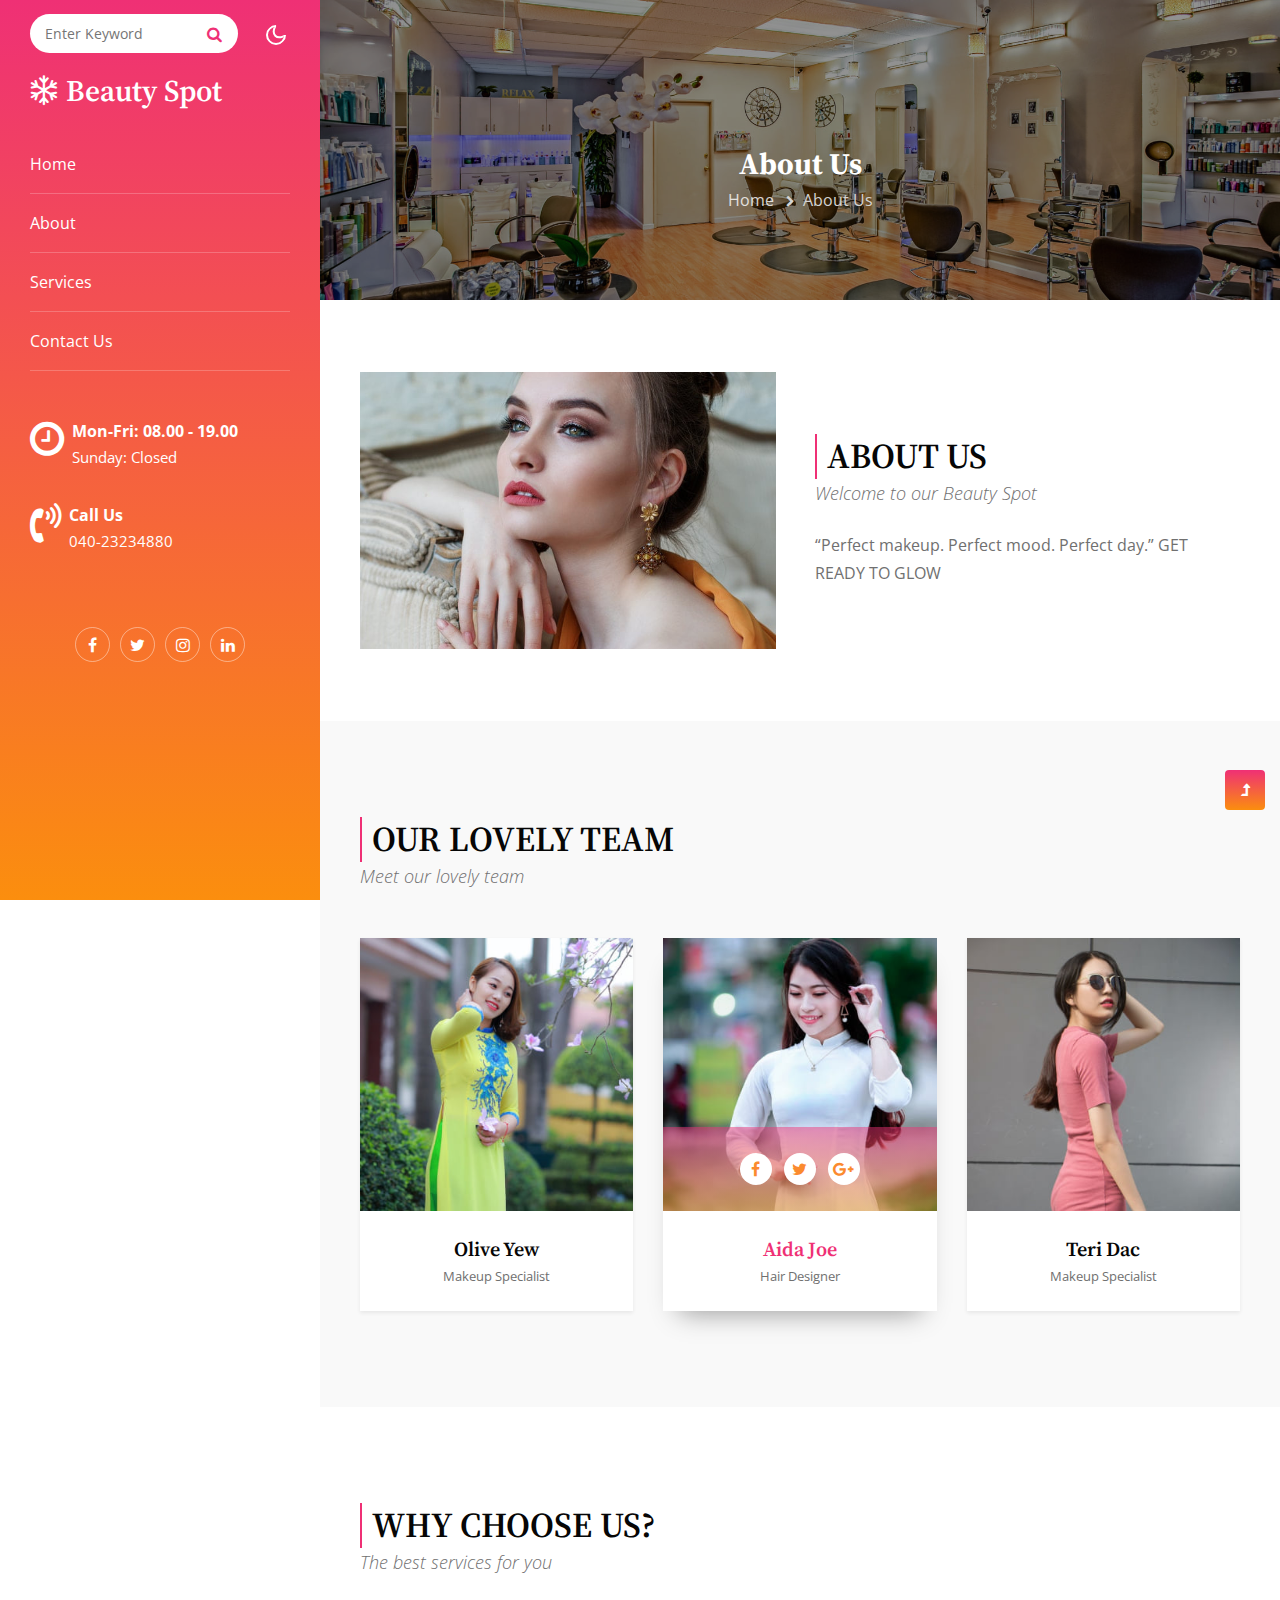
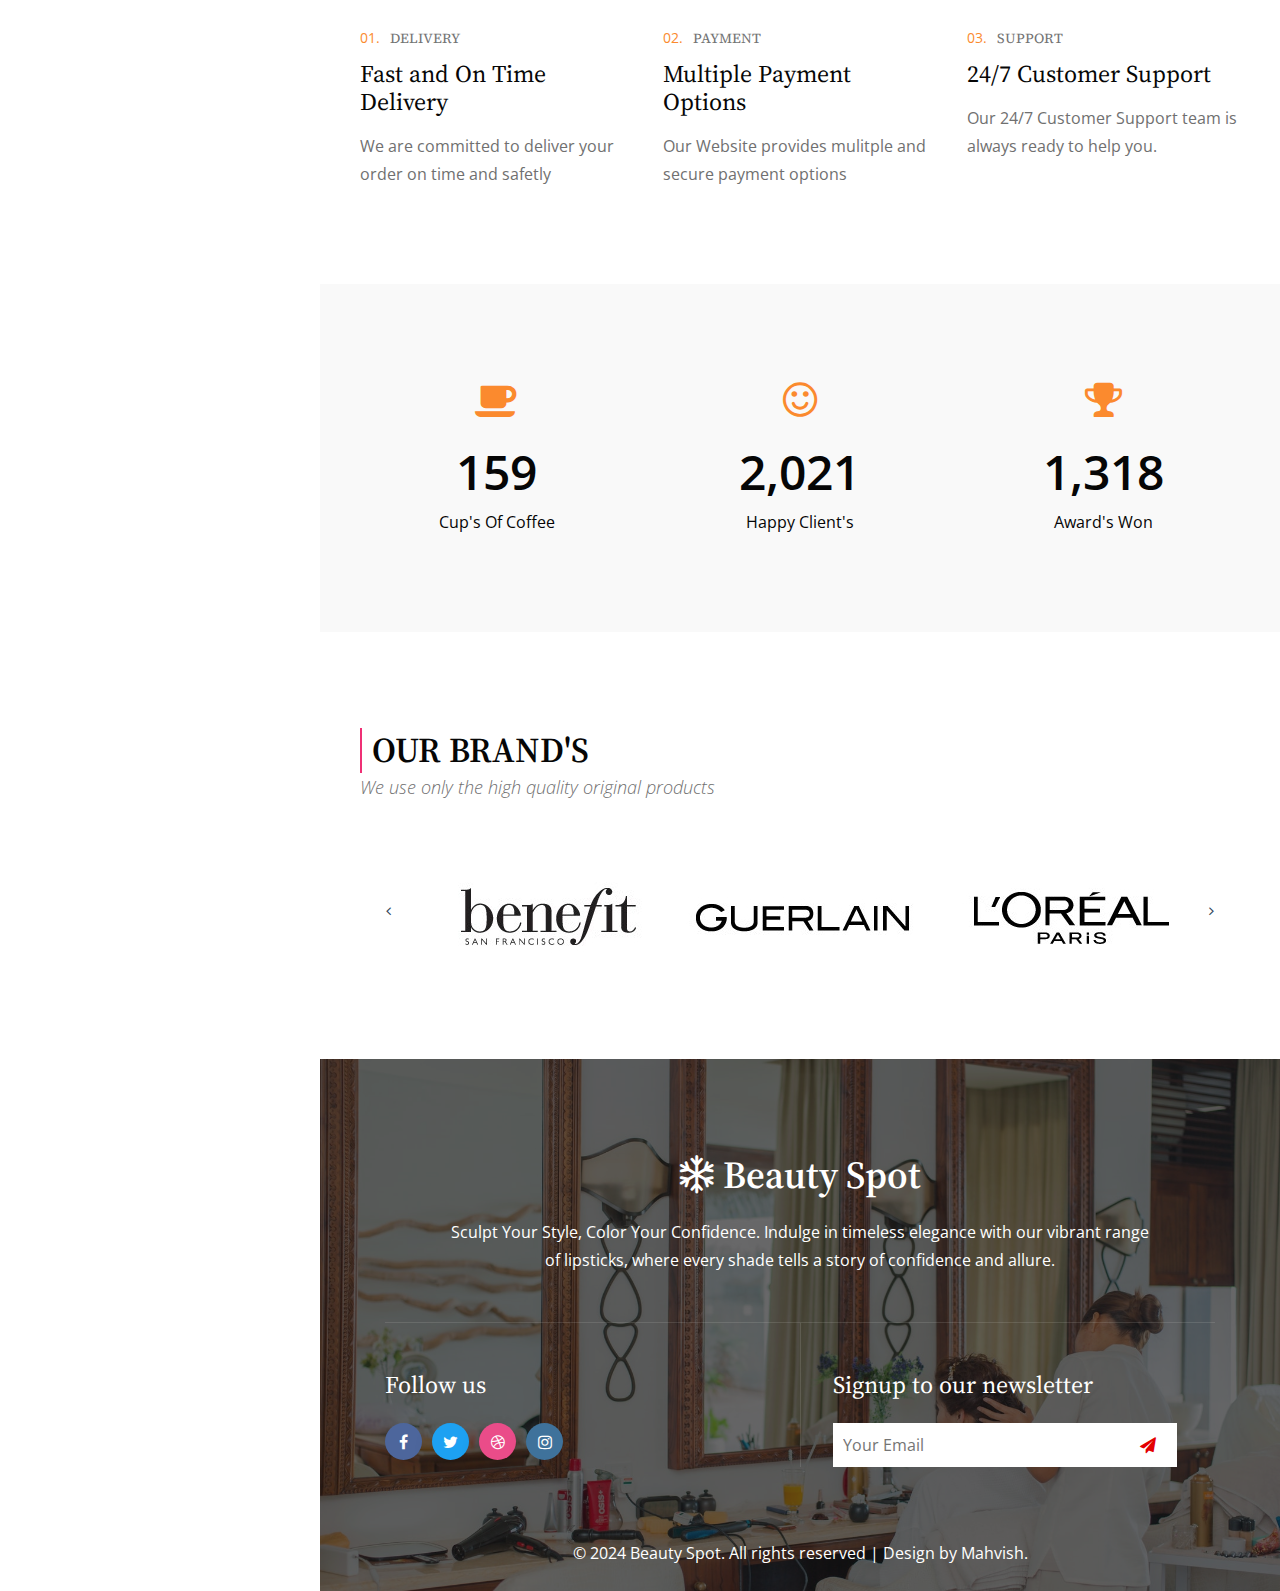
<file: about.html>
<!doctype html>
<html lang="en">

<head>
    <!-- Required meta tags -->
    <meta charset="utf-8">
    <meta name="viewport" content="width=device-width, initial-scale=1, shrink-to-fit=no">
    <title>Beauty Spot - Beauty & Spa Category </title>
    <!-- google-fonts -->
    <link href="//fonts.googleapis.com/css2?family=Source+Serif+Pro:wght@200;300;400;600;700;900&display=swap"
        rel="stylesheet">
    <link href="//fonts.googleapis.com/css2?family=Open+Sans:wght@300;400;600;700;800&display=swap" rel="stylesheet">
    <!-- //google-fonts -->
    <!-- CSS Style link -->
    <link rel="stylesheet" href="assets/css/style-starter.css">
</head>

<body>
    <div class="main-content">
        <!-- left header -->
        <div class="header-section">
            <!--header-->
            <header id="site-header" class="fixed-top">
                <div class="container p-lg-0">
                    <nav class="navbar navbar-expand-lg stroke p-lg-0">
                        <h1>
                            <a class="navbar-brand" href="index.html"><i class="fa fa-snowflake-o mr-2"
                                    aria-hidden="true"></i>Beauty Spot</a>
                        </h1>
                        <!-- if logo is image enable this   
    <a class="navbar-brand" href="#index.html">
        <img src="image-path" alt="Your logo" title="Your logo" style="height:35px;" />
    </a> -->
                        <button class="navbar-toggler  collapsed bg-gradient" type="button" data-toggle="collapse"
                            data-target="#navbarTogglerDemo02" aria-controls="navbarTogglerDemo02" aria-expanded="false"
                            aria-label="Toggle navigation">
                            <span class="navbar-toggler-icon fa icon-expand fa-bars"></span>
                            <span class="navbar-toggler-icon fa icon-close fa-times"></span>
                        </button>

                        <div class="collapse navbar-collapse" id="navbarTogglerDemo02">
                            <ul class="navbar-nav">
                                <li class="nav-item active">
                                    <a class="nav-link" href="index.html">Home <span
                                            class="sr-only">(current)</span></a>
                                </li>
                                <li class="nav-item">
                                    <a class="nav-link" href="about.html">About</a>
                                </li>
                                <li class="nav-item">
                                    <a class="nav-link" href="services.html">Services</a>
                                </li>
                                <li class="nav-item">
                                    <a class="nav-link" href="contact.html">Contact Us</a>
                                </li>
                                <!-- search button -->
                                <div class="search-right">
                                    <form action="#search" method="GET"
                                        class="search-box d-flex align-items-center position-relative">
                                        <div class="input-search">
                                            <input type="search" placeholder="Enter Keyword" name="search"
                                                required="required" autofocus="" class="search-popup">
                                        </div>
                                        <button type="submit" class="btn search-btn"><i class="fa fa-search"
                                                aria-hidden="true"></i></button>
                                    </form>
                                </div>
                                <!-- //search button -->
                            </ul>
                        </div>
                        <!-- toggle switch for light and dark theme -->
                        <div class="cont-ser-position">
                            <nav class="navigation">
                                <div class="theme-switch-wrapper">
                                    <label class="theme-switch" for="checkbox">
                                        <input type="checkbox" id="checkbox">
                                        <div class="mode-container">
                                            <i class="gg-sun"></i>
                                            <i class="gg-moon"></i>
                                        </div>
                                    </label>
                                </div>
                            </nav>
                        </div>
                        <!-- //toggle switch for light and dark theme -->
                        <div class="cont-details mt-5">
                            <div class="d-flex text-disp-content">
                                <i class="fa fa-clock-o mr-2" aria-hidden="true"></i>
                                <div class="cont-right-dis">
                                    <label>Mon-Fri: 08.00 - 19.00</label>
                                    <p>Sunday: Closed</p>
                                </div>
                            </div>
                            <div class="d-flex text-disp-content mt-4 pt-xl-2">
                                <i class="fa fa-volume-control-phone mr-2" aria-hidden="true"></i>
                                <div class="cont-right-dis">
                                    <label>Call Us</label>
                                    <p><a href="tel:+1(21) 234 4567">040-23234880</a></p>
                                </div>
                            </div>
                        </div>
                        <div class="main-social-top mt-5 pt-xl-4 text-center">
                            <ul>
                                <li><a href="#facebook" class="facebook"><span class="fa fa-facebook"></span></a></li>
                                <li><a href="#twitter" class="twitter"><span class="fa fa-twitter"></span></a></li>
                                <li> <a href="#instagram" class="instagram"><span class="fa fa-instagram"></span></a>
                                </li>
                                <li><a href="#linkedin" class="linkedin"><span class="fa fa-linkedin"></span></a></li>
                            </ul>
                        </div>
                    </nav>
                </div>
            </header>
            <!--//header-->
        </div>
        <!-- //left header -->
        <!-- right content -->
        <div class="right-content-section">
            <!-- inner banner -->
            <div class="inner-banner">
                <section class="w3l-breadcrumb">
                    <div class="container">
                        <h4 class="inner-text-title font-weight-bold text-white mb-2">About Us</h4>
                        <ul class="breadcrumbs-custom-path">
                            <li><a href="index.html">Home</a></li>
                            <li class="active"><span class="fa fa-chevron-right mx-2" aria-hidden="true"></span>About Us
                            </li>
                        </ul>
                    </div>
                </section>
            </div>
            <!-- //inner banner -->

            <!-- about section -->
            <section class="w3l-text-6 py-5" id="about">
                <div class="text-6-mian py-md-4 py-3">
                    <div class="container">
                        <div class="row top-cont-grid align-items-center">
                            <div class="col-lg-6 left-img pr-lg-4">
                                <img src="assets/images/about.jpg" alt="" class="img-responsive img-fluid" />
                            </div>
                            <div class="col-lg-6 text-6-info mt-lg-0 mt-4">
                                <h3 class="title-style">About Us</h3>
                                <p class="sub-title">Welcome to our Beauty Spot</p>
                                <p class="mt-4">“Perfect makeup. Perfect mood. Perfect day.”
                                    GET READY TO GLOW
                                </p>
                            </div>
                        </div>
                    </div>
                </div>
            </section>
            <!-- //about section -->

            <!-- team section -->
            <section class="w3l-team py-5">
                <div class="container py-md-5 py-4">
                    <h3 class="title-style">Our Lovely Team</h3>
                    <p class="sub-title">Meet our lovely team</p>
                    <div class="row text-center mt-5">
                        <div class="col-md-4">
                            <div class="team-block-single">
                                <div class="team-grids">
                                    <a href="#team-single">
                                        <img src="assets/images/team1.jpg" class="img-fluid" alt="">
                                        <div class="team-info">
                                            <div class="social-icons-section">
                                                <a class="fac" href="#facebook">
                                                    <span class="fa fa-facebook"></span>
                                                </a>
                                                <a class="twitter mx-2" href="#twitter">
                                                    <span class="fa fa-twitter"></span>
                                                </a>
                                                <a class="google" href="#google-plus">
                                                    <span class="fa fa-google-plus"></span>
                                                </a>
                                            </div>
                                        </div>
                                    </a>
                                </div>
                                <div class="team-bottom-block p-4">
                                    <h5 class="member"><a href="#team">Olive Yew</a></h5>
                                    <small>Makeup Specialist</small>
                                </div>
                            </div>
                        </div>
                        <div class="col-md-4 mt-md-0 mt-5">
                            <div class="team-block-single active">
                                <div class="team-grids active">
                                    <a href="#team-single">
                                        <img src="assets/images/team2.jpg" class="img-fluid" alt="">
                                        <div class="team-info">
                                            <div class="social-icons-section">
                                                <a class="fac" href="#facebook">
                                                    <span class="fa fa-facebook"></span>
                                                </a>
                                                <a class="twitter mx-2" href="#twitter">
                                                    <span class="fa fa-twitter"></span>
                                                </a>
                                                <a class="google" href="#google-plus">
                                                    <span class="fa fa-google-plus"></span>
                                                </a>
                                            </div>
                                        </div>
                                    </a>
                                </div>
                                <div class="team-bottom-block p-4">
                                    <h5 class="member active"><a href="#team">Aida Joe</a></h5>
                                    <small>Hair Designer</small>
                                </div>
                            </div>
                        </div>
                        <div class="col-md-4 mt-md-0 mt-5">
                            <div class="team-block-single">
                                <div class="team-grids">
                                    <a href="#team-single">
                                        <img src="assets/images/team3.jpg" class="img-fluid" alt="">
                                        <div class="team-info">
                                            <div class="social-icons-section">
                                                <a class="fac" href="#facebook">
                                                    <span class="fa fa-facebook"></span>
                                                </a>
                                                <a class="twitter mx-2" href="#twitter">
                                                    <span class="fa fa-twitter"></span>
                                                </a>
                                                <a class="google" href="#google-plus">
                                                    <span class="fa fa-google-plus"></span>
                                                </a>
                                            </div>
                                        </div>
                                    </a>
                                </div>
                                <div class="team-bottom-block p-4">
                                    <h5 class="member"><a href="#team">Teri Dac</a></h5>
                                    <small>Makeup Specialist</small>
                                </div>
                            </div>
                        </div>
                    </div>
                </div>
            </section>
            <!-- //team setion -->

            <!-- about block 3 -->
            <section class="about-block-3 py-5">
                <div class="grids-w3ovt py-md-5 py-4">
                    <div class="container">
                        <h3 class="title-style">Why Choose Us?</h3>
                        <p class="sub-title">The best services for you</p>
                        <div class="row mt-5">
                            <div class="col-md-4 mb-md-0 mb-5">
                                <div class="bg-color-block-2">
                                    <h6 class="top-grid-text text-uppercase"><label>01.</label>Delivery</h6>
                                    <h3 class="grid-one-text mb-3">Fast and On Time Delivery</h3>
                                    <p>We are committed to deliver your order on time and safetly</p>
                                </div>
                            </div>
                            <div class="col-md-4 mb-md-0 mb-5">
                                <div class="bg-color-block-2">
                                    <h6 class="top-grid-text text-uppercase"><label>02.</label>Payment</h6>
                                    <h3 class="grid-one-text mb-3">Multiple Payment Options </h3>
                                    <p>Our Website provides mulitple and secure payment options</p>
                                </div>
                            </div>
                            <div class="col-md-4">
                                <div class="bg-color-block-2">
                                    <h6 class="top-grid-text text-uppercase"><label>03.</label>Support</h6>
                                    <h3 class="grid-one-text mb-3">24/7 Customer Support</h3>
                                    <p>Our 24/7 Customer Support team is always ready to help you.</p>
                                </div>
                            </div>
                        </div>
                    </div>
                </div>
            </section>
            <!-- //about block 3 -->

            <!-- stats -->
            <section class="w3_stats py-5" id="stats">
                <div class="container py-md-5 py-4">
                    <div class="w3-stats text-center">
                        <div class="row">
                            <div class="col-md-4 col-6">
                                <div class="counter">
                                    <span class="fa fa-coffee"></span>
                                    <div class="timer count-title count-number mt-3" data-to="1286" data-speed="1500">
                                    </div>
                                    <p class="count-text">Cup's of Coffee</p>
                                </div>
                            </div>
                            <div class="col-md-4 col-6">
                                <div class="counter">
                                    <span class="fa fa-smile-o"></span>
                                    <div class="timer count-title count-number mt-3" data-to="16300" data-speed="1500">
                                    </div>
                                    <p class="count-text">Happy Client's</p>
                                </div>
                            </div>
                            <div class="col-md-4 col-6 mt-md-0 mt-5">
                                <div class="counter">
                                    <span class="fa fa-trophy"></span>
                                    <div class="timer count-title count-number mt-3" data-to="10630" data-speed="1500">
                                    </div>
                                    <p class="count-text">Award's Won</p>
                                </div>
                            </div>
                        </div>
                    </div>
                </div>
            </section>
            <!-- //stats -->

            <!-- brands section -->
            <section class="companies-20 py-5">
                <div class="container py-md-5 py-4">
                    <h3 class="title-style">Our Brand's</h3>
                    <p class="sub-title">We use only the high quality original products</p>
                    <div class="companies20-content mt-5 pt-lg-4">
                        <div class="companies-wrapper">
                            <div class="owl-carousel owl-theme">
                                <div class="item">
                                    <a href="#link"><img src="assets/images/brand1.jpg" alt="" /></a>
                                </div>
                                <div class="item">
                                    <a href="#link"><img src="assets/images/brand2.jpg" alt="" /></a>
                                </div>
                                <div class="item">
                                    <a href="#link"><img src="assets/images/brand3.jpg" alt="" /></a>
                                </div>
                                <div class="item">
                                    <a href="#link"><img src="assets/images/brand4.jpg" alt="" /></a>
                                </div>
                                <div class="item">
                                    <a href="#link"><img src="assets/images/brand5.jpg" alt="" /></a>
                                </div>
                                <div class="item">
                                    <a href="#link"><img src="assets/images/brand6.jpg" alt="" /></a>
                                </div>
                                <div class="item">
                                    <a href="#link"><img src="assets/images/brand7.jpg" alt="" /></a>
                                </div>
                                <div class="item">
                                    <a href="#link"><img src="assets/images/brand8.jpg" alt="" /></a>
                                </div>
                                <div class="item">
                                    <a href="#link"><img src="assets/images/brand4.jpg" alt="" /></a>
                                </div>
                                <div class="item">
                                    <a href="#link"><img src="assets/images/brand5.jpg" alt="" /></a>
                                </div>
                            </div>
                        </div>
                    </div>
                </div>
            </section>
            <!-- //brands section -->

            <!-- footer -->
            <div class="footer-w3ls">
                <div class="footer-dot">
                    <div class="container py-md-4 py-3">
                        <div class="contact-center">
                            <div class="footer-logo pt-2 mb-sm-5 mb-3 text-center">
                                <h2>
                                    <a href="index.html">
                                        <i class="fa fa-snowflake-o mr-2" aria-hidden="true"></i>Beauty Spot
                                    </a>
                                </h2>
                                <p class="px-lg-5 mt-4 text-white">Sculpt Your Style, Color Your Confidence. Indulge in timeless elegance with our vibrant range of lipsticks, where every shade tells a story of confidence and allure.</p>
                            </div>
                            <div class="row border-top">
                                <div class="col-lg-6 col-md-4 footer-grid">
                                    <div class="justify-content-center contact-g2 mx-auto">
                                        <h6 class="footer-wthree">Follow us</h6>
                                        <div class="address-grid">
                                            <ul class="social-icons3">
                                                <li>
                                                    <a href="#facebook" class="s-iconfacebook">
                                                        <span class="fa fa-facebook-f"></span>
                                                    </a>
                                                </li>
                                                <li>
                                                    <a href="#twitter" class="s-icontwitter">
                                                        <span class="fa fa-twitter"></span>
                                                    </a>
                                                </li>
                                                <li>
                                                    <a href="#dribbble" class="s-icondribbble">
                                                        <span class="fa fa-dribbble"></span>
                                                    </a>
                                                </li>
                                                <li>
                                                    <a href="#instagram" class="s-iconinstagram">
                                                        <span class="fa fa-instagram"></span>
                                                    </a>
                                                </li>
                                            </ul>
                                        </div>
                                    </div>
                                </div>
                                <div class="col-lg-6 col-md-8 border-left footer-grid">
                                    <div class="subscribe-grid">
                                        <h6 class="footer-wthree">Signup to our newsletter</h6>
                                        <form action="#" method="post" class="form-inline">
                                            <input type="email" placeholder="Your Email" name="Subscribe" required="">
                                            <button class="btn1">
                                                <i class="fa fa-paper-plane"></i>
                                            </button>
                                        </form>
                                    </div>
                                </div>
                            </div>
                        </div>
                    </div>
                    <!-- copyright -->
                    <div class="cpy-right text-center py-4 mt-4">
                        <p class="text-white">© 2024 Beauty Spot. All rights reserved | Design by Mahvish.</a>
                        </p>
                    </div>
                    <!-- //copyright -->
                </div>
            </div>
            <!-- //footer -->
        </div>
        <!-- //right content -->
    </div>

    <!-- Js scripts -->
    <!-- move top -->
    <button onclick="topFunction()" id="movetop" title="Go to top">
        <span class="fa fa-level-up" aria-hidden="true"></span>
    </button>
    <script>
        // When the user scrolls down 20px from the top of the document, show the button
        window.onscroll = function () {
            scrollFunction()
        };

        function scrollFunction() {
            if (document.body.scrollTop > 20 || document.documentElement.scrollTop > 20) {
                document.getElementById("movetop").style.display = "block";
            } else {
                document.getElementById("movetop").style.display = "none";
            }
        }

        // When the user clicks on the button, scroll to the top of the document
        function topFunction() {
            document.body.scrollTop = 0;
            document.documentElement.scrollTop = 0;
        }
    </script>
    <!-- //move top -->

    <!-- common jquery plugin -->
    <script src="assets/js/jquery-3.3.1.min.js"></script>
    <!-- //common jquery plugin -->

    <!-- theme switch js (light and dark)-->
    <script src="assets/js/theme-change.js"></script>
    <script>
        function autoType(elementClass, typingSpeed) {
            var thhis = $(elementClass);
            thhis.css({
                "position": "relative",
                "display": "inline-block"
            });
            thhis.prepend('<div class="cursor" style="right: initial; left:0;"></div>');
            thhis = thhis.find(".text-js");
            var text = thhis.text().trim().split('');
            var amntOfChars = text.length;
            var newString = "";
            thhis.text("|");
            setTimeout(function () {
                thhis.css("opacity", 1);
                thhis.prev().removeAttr("style");
                thhis.text("");
                for (var i = 0; i < amntOfChars; i++) {
                    (function (i, char) {
                        setTimeout(function () {
                            newString += char;
                            thhis.text(newString);
                        }, i * typingSpeed);
                    })(i + 1, text[i]);
                }
            }, 1500);
        }

        $(document).ready(function () {
            // Now to start autoTyping just call the autoType function with the 
            // class of outer div
            // The second paramter is the speed between each letter is typed.   
            autoType(".type-js", 200);
        });
    </script>
    <!-- //theme switch js (light and dark)-->

    <!-- brands owl -->
    <script src="assets/js/owl-carousel.js"></script>
    <script>
        $(document).ready(function () {
            $('.owl-carousel').owlCarousel({
                loop: true,
                margin: 0,
                responsiveClass: true,
                autoplay: true,
                autoplayTimeout: 2000,
                autoplaySpeed: 1000,
                autoplayHoverPause: true,
                responsive: {
                    0: {
                        items: 1,
                        nav: true
                    },
                    480: {
                        items: 2,
                        nav: true,
                        margin: 20
                    },
                    667: {
                        items: 2,
                        nav: true,
                        margin: 20
                    },
                    1000: {
                        items: 3,
                        nav: true,
                        margin: 20
                    }
                }
            })
        })
    </script>
    <!-- //brands owl -->

    <!-- counter-->
    <script src="assets/js/counter.js"></script>
    <!-- //counter-->

    <!-- MENU-JS -->
    <script>
        $(window).on("scroll", function () {
            var scroll = $(window).scrollTop();

            if (scroll >= 80) {
                $("#site-header").addClass("nav-fixed");
            } else {
                $("#site-header").removeClass("nav-fixed");
            }
        });

        //Main navigation Active Class Add Remove
        $(".navbar-toggler").on("click", function () {
            $("header").toggleClass("active");
        });
        $(document).on("ready", function () {
            if ($(window).width() > 991) {
                $("header").removeClass("active");
            }
            $(window).on("resize", function () {
                if ($(window).width() > 991) {
                    $("header").removeClass("active");
                }
            });
        });
    </script>
    <!-- //MENU-JS -->

    <!-- disable body scroll which navbar is in active -->
    <script>
        $(function () {
            $('.navbar-toggler').click(function () {
                $('body').toggleClass('noscroll');
            })
        });
    </script>
    <!-- //disable body scroll which navbar is in active -->

    <!--bootstrap-->
    <script src="assets/js/bootstrap.min.js"></script>
    <!-- //bootstrap-->
    <!-- //Js scripts -->
</body>

</html>
</file>
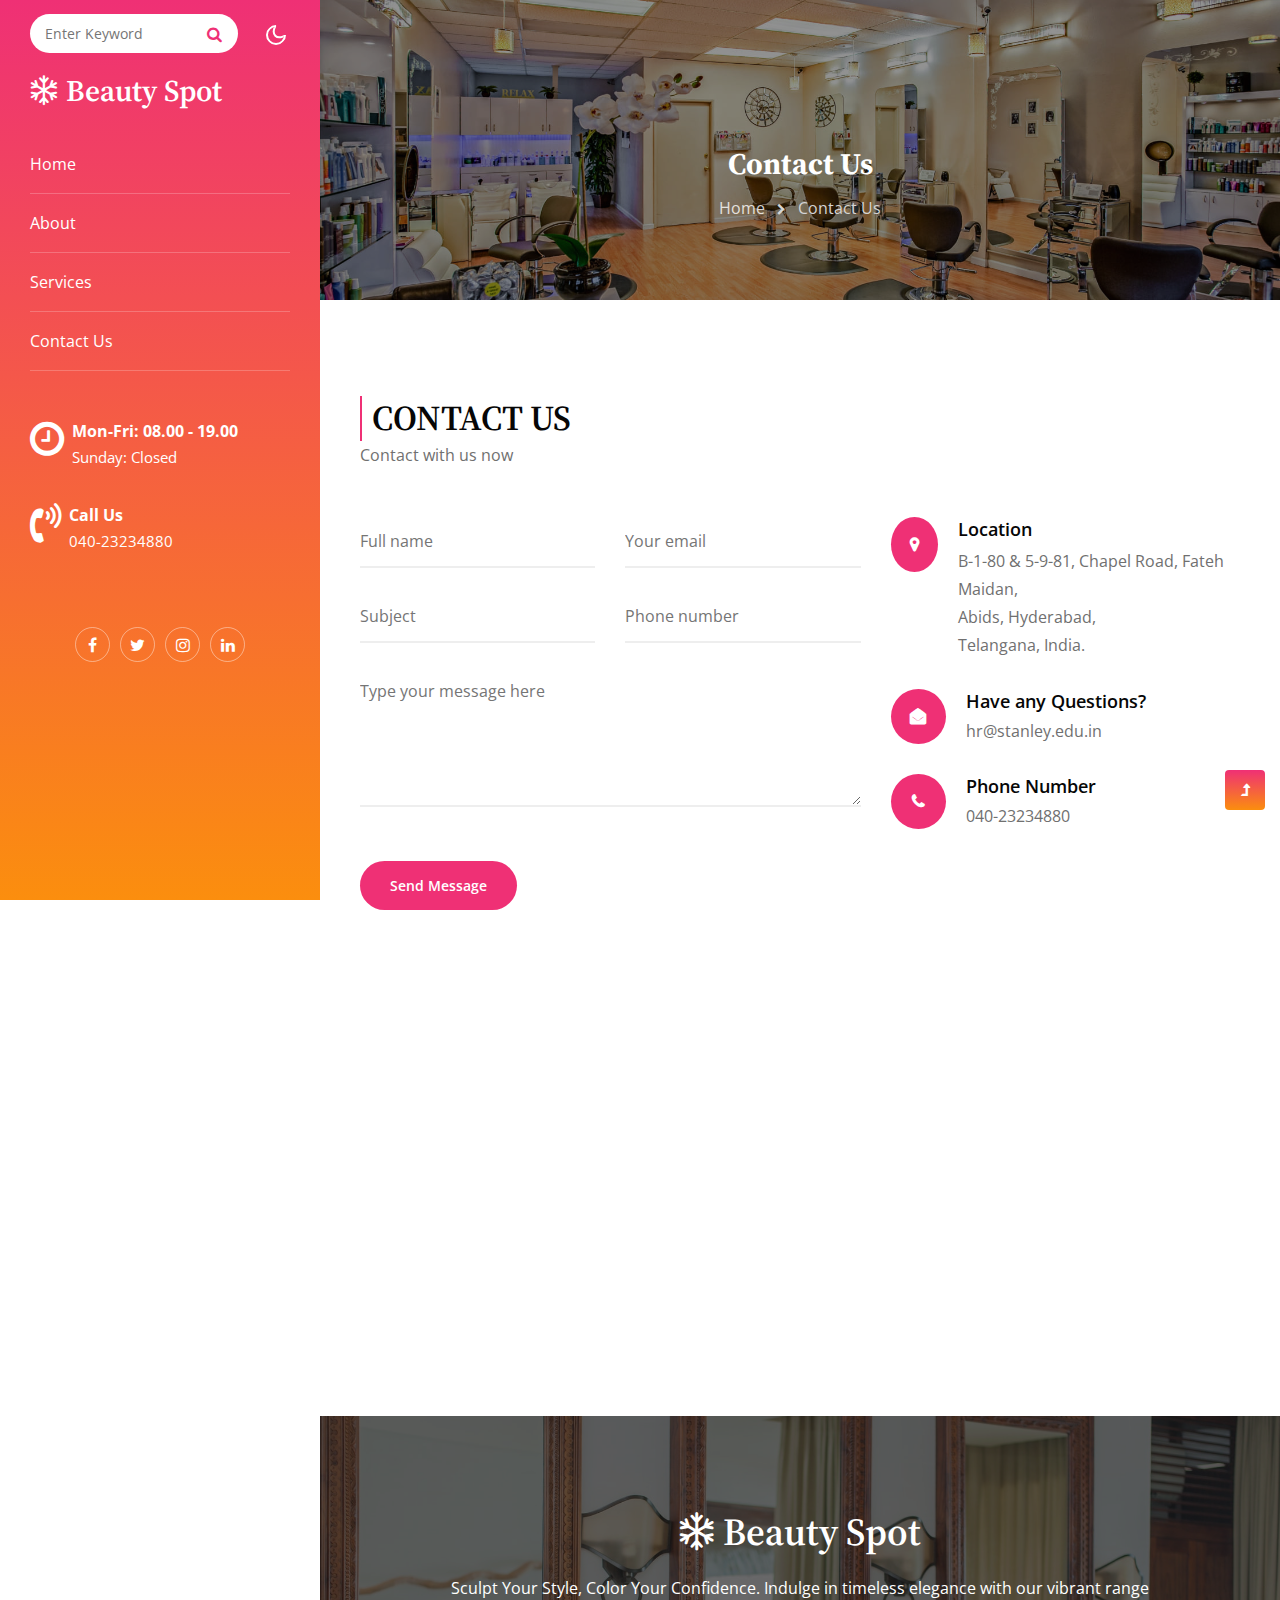
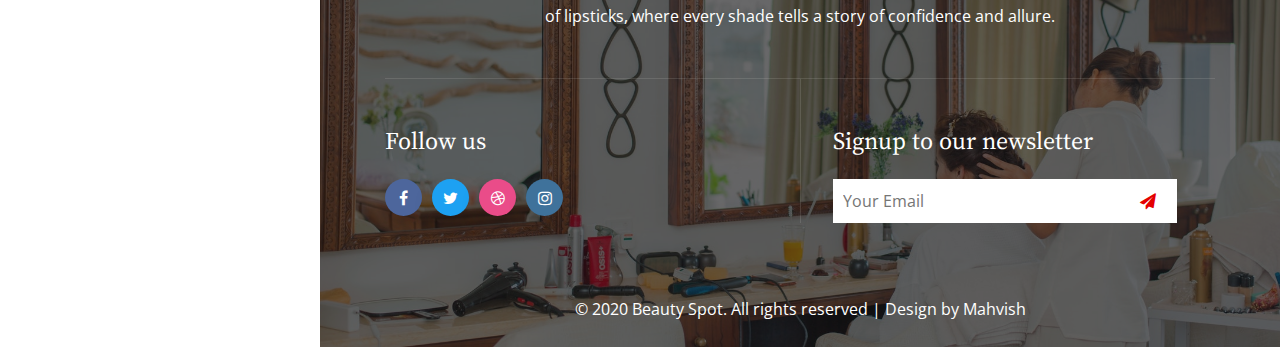
<file: contact.html>
<!doctype html>
<html lang="en">

<head>
    <!-- Required meta tags -->
    <meta charset="utf-8">
    <meta name="viewport" content="width=device-width, initial-scale=1, shrink-to-fit=no">
    <title>Beauty Spot - Beauty & Spa Category </title>
    <!-- google-fonts -->
    <link href="//fonts.googleapis.com/css2?family=Source+Serif+Pro:wght@200;300;400;600;700;900&display=swap"
        rel="stylesheet">
    <link href="//fonts.googleapis.com/css2?family=Open+Sans:wght@300;400;600;700;800&display=swap" rel="stylesheet">
    <!-- //google-fonts -->
    <!-- Template CSS Style link -->
    <link rel="stylesheet" href="assets/css/style-starter.css">
</head>

<body>
    <div class="main-content">
        <!-- left header -->
        <div class="header-section">
            <!--header-->
            <header id="site-header" class="fixed-top">
                <div class="container p-lg-0">
                    <nav class="navbar navbar-expand-lg stroke p-lg-0">
                        <h1>
                            <a class="navbar-brand" href="index.html"><i class="fa fa-snowflake-o mr-2"
                                    aria-hidden="true"></i>Beauty Spot</a>
                        </h1>
                        <!-- if logo is image enable this   
    <a class="navbar-brand" href="#index.html">
        <img src="image-path" alt="Your logo" title="Your logo" style="height:35px;" />
    </a> -->
                        <button class="navbar-toggler  collapsed bg-gradient" type="button" data-toggle="collapse"
                            data-target="#navbarTogglerDemo02" aria-controls="navbarTogglerDemo02" aria-expanded="false"
                            aria-label="Toggle navigation">
                            <span class="navbar-toggler-icon fa icon-expand fa-bars"></span>
                            <span class="navbar-toggler-icon fa icon-close fa-times"></span>
                        </button>

                        <div class="collapse navbar-collapse" id="navbarTogglerDemo02">
                            <ul class="navbar-nav">
                                <li class="nav-item active">
                                    <a class="nav-link" href="index.html">Home <span
                                            class="sr-only">(current)</span></a>
                                </li>
                                <li class="nav-item">
                                    <a class="nav-link" href="about.html">About</a>
                                </li>
                                <li class="nav-item">
                                    <a class="nav-link" href="services.html">Services</a>
                                </li>
                                <li class="nav-item">
                                    <a class="nav-link" href="contact.html">Contact Us</a>
                                </li>
                                <!-- search button -->
                                <div class="search-right">
                                    <form action="#search" method="GET" class="search-box d-flex align-items-center position-relative">
                                        <div class="input-search">
                                            <input type="search" placeholder="Enter Keyword" name="search" required="required" autofocus="" class="search-popup">
                                        </div>
                                        <button type="submit" class="btn search-btn"><i class="fa fa-search" aria-hidden="true"></i></button>
                                    </form>
                                </div>
                                <!-- //search button -->
                            </ul>
                        </div>
                        <!-- toggle switch for light and dark theme -->
                        <div class="cont-ser-position">
                            <nav class="navigation">
                                <div class="theme-switch-wrapper">
                                    <label class="theme-switch" for="checkbox">
                                        <input type="checkbox" id="checkbox">
                                        <div class="mode-container">
                                            <i class="gg-sun"></i>
                                            <i class="gg-moon"></i>
                                        </div>
                                    </label>
                                </div>
                            </nav>
                        </div>
                        <!-- //toggle switch for light and dark theme -->
                        <div class="cont-details mt-5">
                            <div class="d-flex text-disp-content">
                                <i class="fa fa-clock-o mr-2" aria-hidden="true"></i>
                                <div class="cont-right-dis">
                                    <label>Mon-Fri: 08.00 - 19.00</label>
                                    <p>Sunday: Closed</p>
                                </div>
                            </div>
                            <div class="d-flex text-disp-content mt-4 pt-xl-2">
                                <i class="fa fa-volume-control-phone mr-2" aria-hidden="true"></i>
                                <div class="cont-right-dis">
                                    <label>Call Us</label>
                                    <p><a href="tel:+1(21) 234 4567">040-23234880</a></p>
                                </div>
                            </div>
                        </div>
                        <div class="main-social-top mt-5 pt-xl-4 text-center">
                            <ul>
                                <li><a href="#facebook" class="facebook"><span class="fa fa-facebook"></span></a></li>
                                <li><a href="#twitter" class="twitter"><span class="fa fa-twitter"></span></a></li>
                                <li> <a href="#instagram" class="instagram"><span class="fa fa-instagram"></span></a>
                                </li>
                                <li><a href="#linkedin" class="linkedin"><span class="fa fa-linkedin"></span></a></li>
                            </ul>
                        </div>
                    </nav>
                </div>
            </header>
            <!--//header-->
        </div>
        <!-- //left header -->
        <!-- right content -->
        <div class="right-content-section">
            <!-- inner banner -->
            <div class="inner-banner">
                <section class="w3l-breadcrumb">
                    <div class="container">
                        <h4 class="inner-text-title font-weight-bold text-white mb-sm-3 mb-2">Contact Us</h4>
                        <ul class="breadcrumbs-custom-path">
                            <li><a href="index.html">Home</a></li>
                            <li class="active"><span class="fa fa-chevron-right mx-2" aria-hidden="true"></span> Contact
                                Us</li>
                        </ul>
                    </div>
                </section>
            </div>
            <!-- //inner banner -->

            <!-- contact page -->
            <section class="w3l-contacts-12 py-5">
                <div class="container py-lg-5 py-md-4 py-3">
                    <h3 class="title-style">Contact Us</h3>
                    <p>Contact with us now</p>
                    <div class="row contact-grids mt-5">
                        <div class="col-lg-7 contacts12-main">
                            <form action="https://sendmail.w3layouts.com/submitForm" method="post" class="signin-form">
                                <div class="row input-grids">
                                    <div class="col-sm-6">
                                        <input type="text" name="w3lName" placeholder="Full name"
                                            class="contact-input" />
                                    </div>
                                    <div class="col-sm-6 mt-sm-0 mt-4">
                                        <input type="email" name="w3lSender" placeholder="Your email"
                                            class="contact-input" />
                                    </div>
                                </div>
                                <div class="row input-grids my-4">
                                    <div class="col-sm-6">
                                        <input type="text" name="w3lSubect" placeholder="Subject"
                                            class="contact-input" />
                                    </div>
                                    <div class="col-sm-6 mt-sm-0 mt-4">
                                        <input type="text" name="w3lName" placeholder="Phone number"
                                            class="contact-input" />
                                    </div>
                                </div>
                                <textarea name="w3lMessage" placeholder="Type your message here" required=""></textarea>
                                <button class="btn btn-style mt-5">Send Message</button>
                            </form>
                        </div>
                        <div class="col-lg-5 contact-right mt-lg-0 mt-5">
                            <div class="details-style d-flex">
                                <span class="fa fa-map-marker"></span>
                                <div class="location-info">
                                    <span>Location</span>
                                    <p>  B-1-80 & 5-9-81, Chapel Road,
                                        Fateh Maidan,</p>
                                    <p>Abids, Hyderabad,</p>
                                    <p>Telangana, India.</p>
                                </div>
                            </div>
                            <div class="details-style d-flex">
                                <span class="fa fa-envelope-open"></span>
                                <div class="email-info">
                                    <span>Have any Questions?</span>
                                    <a href="mailto:hello@example.com">hr@stanley.edu.in </a>
                                </div>
                            </div>
                            <div class="details-style d-flex">
                                <span class="fa fa-phone"></span>
                                <div class="email-info">
                                    <span>Phone Number</span>
                                    <a href="tel:(123) 456-78-90"> 040-23234880</a>
                                </div>
                            </div>
                        </div>
                    </div>
                    <div class="map">
                        <iframe
                            src="https://www.google.com/maps/embed?pb=!1m18!1m12!1m3!1d423286.27404345275!2d-118.69191921441556!3d34.02016130939095!2m3!1f0!2f0!3f0!3m2!1i1024!2i768!4f13.1!3m3!1m2!1s0x80c2c75ddc27da13%3A0xe22fdf6f254608f4!2sLos+Angeles%2C+CA%2C+USA!5e0!3m2!1sen!2sin!4v1522474296007"
                            allowfullscreen=""></iframe>
                    </div>
                </div>
            </section>
            <!-- //contact page -->

            <!-- footer -->
            <div class="footer-w3ls">
                <div class="footer-dot">
                    <div class="container py-md-4 py-3">
                        <div class="contact-center">
                            <div class="footer-logo pt-2 mb-sm-5 mb-3 text-center">
                                <h2>
                                    <a href="index.html">
                                        <i class="fa fa-snowflake-o mr-2" aria-hidden="true"></i>Beauty Spot
                                    </a>
                                </h2>
                                <p class="px-lg-5 mt-4 text-white">Sculpt Your Style, Color Your Confidence. Indulge in timeless elegance with our vibrant range of lipsticks, where every shade tells a story of confidence and allure.</p>
                            </div>
                            <div class="row border-top">
                                <div class="col-lg-6 col-md-4 footer-grid">
                                    <div class="justify-content-center contact-g2 mx-auto">
                                        <h6 class="footer-wthree">Follow us</h6>
                                        <div class="address-grid">
                                            <ul class="social-icons3">
                                                <li>
                                                    <a href="#facebook" class="s-iconfacebook">
                                                        <span class="fa fa-facebook-f"></span>
                                                    </a>
                                                </li>
                                                <li>
                                                    <a href="#twitter" class="s-icontwitter">
                                                        <span class="fa fa-twitter"></span>
                                                    </a>
                                                </li>
                                                <li>
                                                    <a href="#dribbble" class="s-icondribbble">
                                                        <span class="fa fa-dribbble"></span>
                                                    </a>
                                                </li>
                                                <li>
                                                    <a href="#instagram" class="s-iconinstagram">
                                                        <span class="fa fa-instagram"></span>
                                                    </a>
                                                </li>
                                            </ul>
                                        </div>
                                    </div>
                                </div>
                                <div class="col-lg-6 col-md-8 border-left footer-grid">
                                    <div class="subscribe-grid">
                                        <h6 class="footer-wthree">Signup to our newsletter</h6>
                                        <form action="#" method="post" class="form-inline">
                                            <input type="email" placeholder="Your Email" name="Subscribe" required="">
                                            <button class="btn1">
                                                <i class="fa fa-paper-plane"></i>
                                            </button>
                                        </form>
                                    </div>
                                </div>
                            </div>
                        </div>
                    </div>
                    <!-- copyright -->
                    <div class="cpy-right text-center py-4 mt-4">
                        <p class="text-white">© 2020 Beauty Spot. All rights reserved | Design by Mahvish</a>
                        </p>
                    </div>
                    <!-- //copyright -->
                </div>
            </div>
            <!-- //footer -->
        </div>
        <!-- //right content -->
    </div>

    <!-- Js scripts -->
    <!-- move top -->
    <button onclick="topFunction()" id="movetop" title="Go to top">
        <span class="fa fa-level-up" aria-hidden="true"></span>
    </button>
    <script>
        // When the user scrolls down 20px from the top of the document, show the button
        window.onscroll = function () {
            scrollFunction()
        };

        function scrollFunction() {
            if (document.body.scrollTop > 20 || document.documentElement.scrollTop > 20) {
                document.getElementById("movetop").style.display = "block";
            } else {
                document.getElementById("movetop").style.display = "none";
            }
        }

        // When the user clicks on the button, scroll to the top of the document
        function topFunction() {
            document.body.scrollTop = 0;
            document.documentElement.scrollTop = 0;
        }
    </script>
    <!-- //move top -->

    <!-- common jquery plugin -->
    <script src="assets/js/jquery-3.3.1.min.js"></script>
    <!-- //common jquery plugin -->

    <!-- theme switch js (light and dark)-->
    <script src="assets/js/theme-change.js"></script>
    <script>
        function autoType(elementClass, typingSpeed) {
            var thhis = $(elementClass);
            thhis.css({
                "position": "relative",
                "display": "inline-block"
            });
            thhis.prepend('<div class="cursor" style="right: initial; left:0;"></div>');
            thhis = thhis.find(".text-js");
            var text = thhis.text().trim().split('');
            var amntOfChars = text.length;
            var newString = "";
            thhis.text("|");
            setTimeout(function () {
                thhis.css("opacity", 1);
                thhis.prev().removeAttr("style");
                thhis.text("");
                for (var i = 0; i < amntOfChars; i++) {
                    (function (i, char) {
                        setTimeout(function () {
                            newString += char;
                            thhis.text(newString);
                        }, i * typingSpeed);
                    })(i + 1, text[i]);
                }
            }, 1500);
        }

        $(document).ready(function () {
            // Now to start autoTyping just call the autoType function with the 
            // class of outer div
            // The second paramter is the speed between each letter is typed.   
            autoType(".type-js", 200);
        });
    </script>
    <!-- //theme switch js (light and dark)-->

    <!-- MENU-JS -->
    <script>
        $(window).on("scroll", function () {
            var scroll = $(window).scrollTop();

            if (scroll >= 80) {
                $("#site-header").addClass("nav-fixed");
            } else {
                $("#site-header").removeClass("nav-fixed");
            }
        });

        //Main navigation Active Class Add Remove
        $(".navbar-toggler").on("click", function () {
            $("header").toggleClass("active");
        });
        $(document).on("ready", function () {
            if ($(window).width() > 991) {
                $("header").removeClass("active");
            }
            $(window).on("resize", function () {
                if ($(window).width() > 991) {
                    $("header").removeClass("active");
                }
            });
        });
    </script>
    <!-- //MENU-JS -->

    <!-- disable body scroll which navbar is in active -->
    <script>
        $(function () {
            $('.navbar-toggler').click(function () {
                $('body').toggleClass('noscroll');
            })
        });
    </script>
    <!-- //disable body scroll which navbar is in active -->

    <!--bootstrap-->
    <script src="assets/js/bootstrap.min.js"></script>
    <!-- //bootstrap-->
    <!-- //Js scripts -->
</body>

</html>
</file>
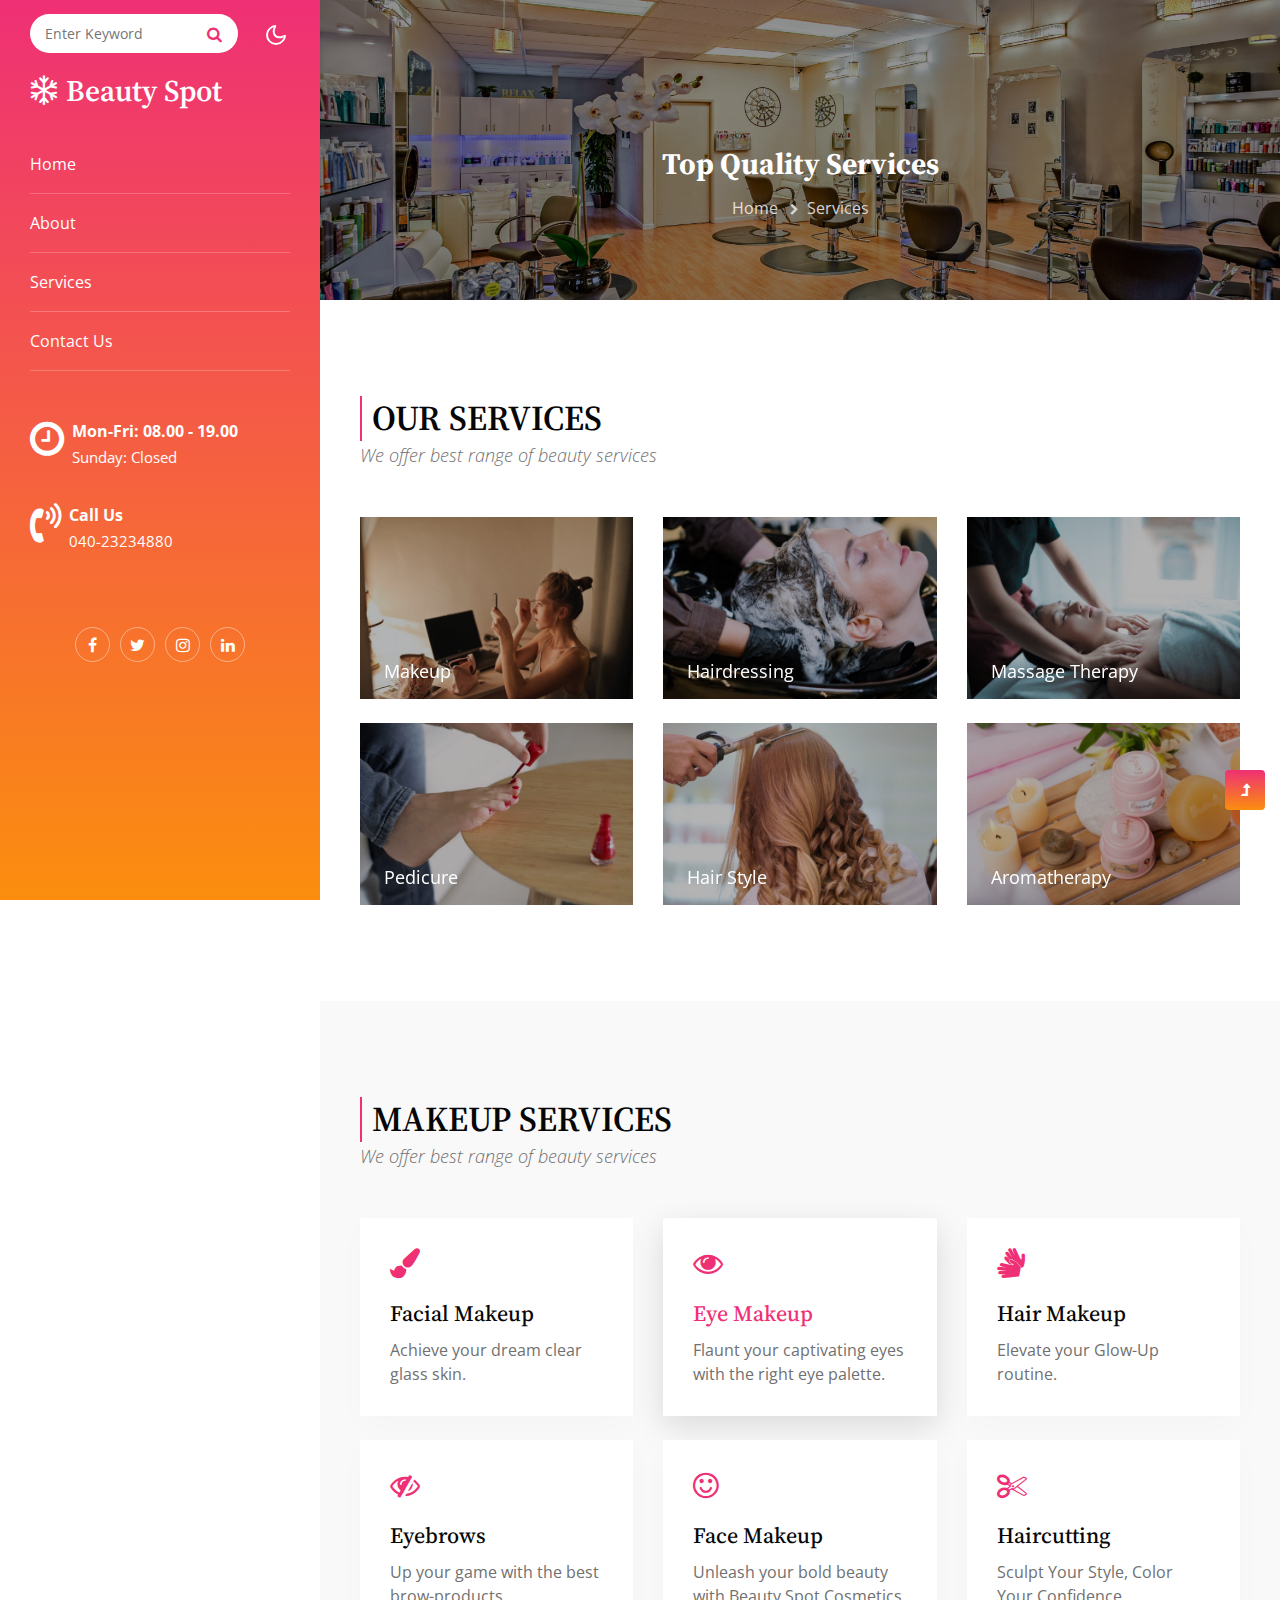
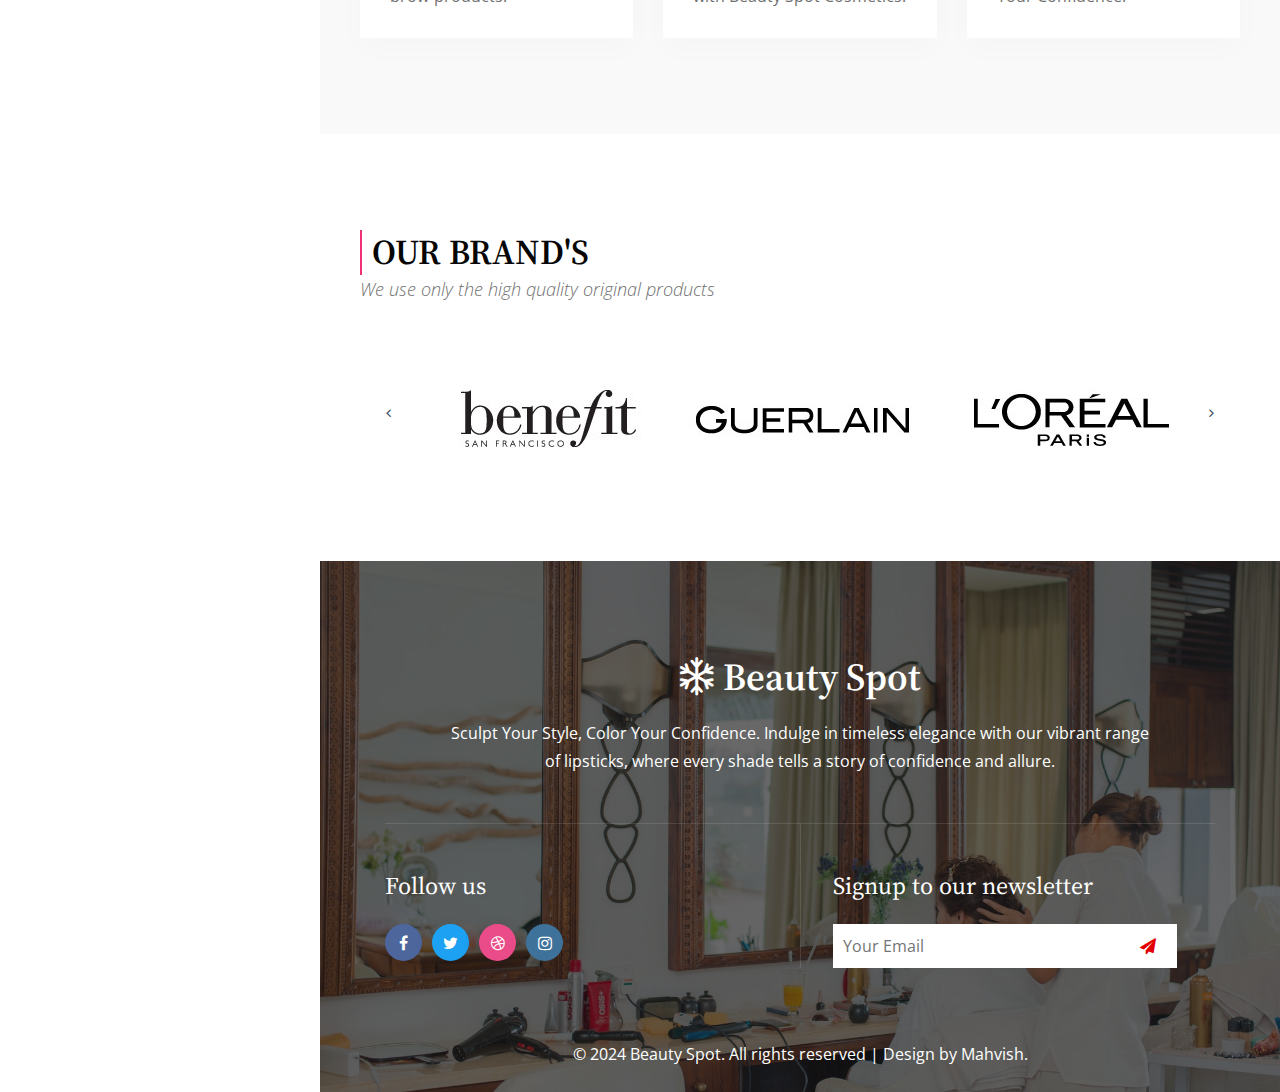
<file: services.html>
<!doctype html>
<html lang="en">

<head>
    <!-- Required meta tags -->
    <meta charset="utf-8">
    <meta name="viewport" content="width=device-width, initial-scale=1, shrink-to-fit=no">
    <title>Beauty Spot - Beauty & Spa Category </title>
    <!-- google-fonts -->
    <link href="//fonts.googleapis.com/css2?family=Source+Serif+Pro:wght@200;300;400;600;700;900&display=swap"
        rel="stylesheet">
    <link href="//fonts.googleapis.com/css2?family=Open+Sans:wght@300;400;600;700;800&display=swap" rel="stylesheet">
    <!-- //google-fonts -->
    <!-- Template CSS Style link -->
    <link rel="stylesheet" href="assets/css/style-starter.css">
</head>

<body>
    <div class="main-content">
        <!-- left header -->
        <div class="header-section">
            <!--header-->
            <header id="site-header" class="fixed-top">
                <div class="container p-lg-0">
                    <nav class="navbar navbar-expand-lg stroke p-lg-0">
                        <h1>
                            <a class="navbar-brand" href="index.html"><i class="fa fa-snowflake-o mr-2"
                                    aria-hidden="true"></i>Beauty Spot</a>
                        </h1>
                        <!-- if logo is image enable this   
    <a class="navbar-brand" href="#index.html">
        <img src="image-path" alt="Your logo" title="Your logo" style="height:35px;" />
    </a> -->
                        <button class="navbar-toggler  collapsed bg-gradient" type="button" data-toggle="collapse"
                            data-target="#navbarTogglerDemo02" aria-controls="navbarTogglerDemo02" aria-expanded="false"
                            aria-label="Toggle navigation">
                            <span class="navbar-toggler-icon fa icon-expand fa-bars"></span>
                            <span class="navbar-toggler-icon fa icon-close fa-times"></span>
                        </button>

                        <div class="collapse navbar-collapse" id="navbarTogglerDemo02">
                            <ul class="navbar-nav">
                                <li class="nav-item active">
                                    <a class="nav-link" href="index.html">Home <span
                                            class="sr-only">(current)</span></a>
                                </li>
                                <li class="nav-item">
                                    <a class="nav-link" href="about.html">About</a>
                                </li>
                                <li class="nav-item">
                                    <a class="nav-link" href="services.html">Services</a>
                                </li>
                                <li class="nav-item">
                                    <a class="nav-link" href="contact.html">Contact Us</a>
                                </li>
                                <!-- search button -->
                                <div class="search-right">
                                    <form action="#search" method="GET"
                                        class="search-box d-flex align-items-center position-relative">
                                        <div class="input-search">
                                            <input type="search" placeholder="Enter Keyword" name="search"
                                                required="required" autofocus="" class="search-popup">
                                        </div>
                                        <button type="submit" class="btn search-btn"><i class="fa fa-search"
                                                aria-hidden="true"></i></button>
                                    </form>
                                </div>
                                <!-- //search button -->
                            </ul>
                        </div>
                        <!-- toggle switch for light and dark theme -->
                        <div class="cont-ser-position">
                            <nav class="navigation">
                                <div class="theme-switch-wrapper">
                                    <label class="theme-switch" for="checkbox">
                                        <input type="checkbox" id="checkbox">
                                        <div class="mode-container">
                                            <i class="gg-sun"></i>
                                            <i class="gg-moon"></i>
                                        </div>
                                    </label>
                                </div>
                            </nav>
                        </div>
                        <!-- //toggle switch for light and dark theme -->
                        <div class="cont-details mt-5">
                            <div class="d-flex text-disp-content">
                                <i class="fa fa-clock-o mr-2" aria-hidden="true"></i>
                                <div class="cont-right-dis">
                                    <label>Mon-Fri: 08.00 - 19.00</label>
                                    <p>Sunday: Closed</p>
                                </div>
                            </div>
                            <div class="d-flex text-disp-content mt-4 pt-xl-2">
                                <i class="fa fa-volume-control-phone mr-2" aria-hidden="true"></i>
                                <div class="cont-right-dis">
                                    <label>Call Us</label>
                                    <p><a href="tel:+1(21) 234 4567">040-23234880</a></p>
                                </div>
                            </div>
                        </div>
                        <div class="main-social-top mt-5 pt-xl-4 text-center">
                            <ul>
                                <li><a href="#facebook" class="facebook"><span class="fa fa-facebook"></span></a></li>
                                <li><a href="#twitter" class="twitter"><span class="fa fa-twitter"></span></a></li>
                                <li> <a href="#instagram" class="instagram"><span class="fa fa-instagram"></span></a>
                                </li>
                                <li><a href="#linkedin" class="linkedin"><span class="fa fa-linkedin"></span></a></li>
                            </ul>
                        </div>
                    </nav>
                </div>
            </header>
            <!--//header-->
        </div>
        <!-- //left header -->
        <!-- right content -->
        <div class="right-content-section">
            <!-- inner banner -->
            <div class="inner-banner">
                <div class="w3l-breadcrumb">
                    <div class="container">
                        <h4 class="inner-text-title font-weight-bold text-white mb-sm-3 mb-2">Top Quality Services</h4>
                        <ul class="breadcrumbs-custom-path">
                            <li><a href="index.html">Home</a></li>
                            <li class="active"><span class="fa fa-chevron-right mx-2" aria-hidden="true"></span>Services
                            </li>
                        </ul>
                    </div>
                </div>
            </div>
            <!-- //inner banner -->

            <!-- services section -->
            <div class="best-rooms py-5">
                <div class="container py-md-5 py-4">
                    <h3 class="title-style">Our Services</h3>
                    <p class="sub-title">We offer best range of beauty services</p>
                    <div class="row mt-5">
                        <div class="maghny-gd-1 col-md-4">
                            <div class="maghny-grid">
                                <figure class="effect-lily border-radius">
                                    <img class="img-fluid" src="assets/images/img1.jpg" alt="" />
                                    <figcaption>
                                        <div>
                                            <h4>Makeup</h4>
                                            <p>From 3600₹ </p>
                                        </div>

                                    </figcaption>
                                </figure>
                            </div>
                        </div>
                        <div class="maghny-gd-1 col-md-4 mt-md-0 mt-4">
                            <div class="maghny-grid">
                                <figure class="effect-lily border-radius">
                                    <img class="img-fluid" src="assets/images/img2.jpg" alt="" />
                                    <figcaption>
                                        <div>
                                            <h4>Hairdressing</h4>
                                            <p>From 6300₹ </p>
                                        </div>

                                    </figcaption>
                                </figure>
                            </div>
                        </div>
                        <div class="maghny-gd-1 col-md-4 mt-md-0 mt-4">
                            <div class="maghny-grid">
                                <figure class="effect-lily border-radius">
                                    <img class="img-fluid" src="assets/images/img3.jpg" alt="" />
                                    <figcaption>
                                        <div>
                                            <h4>Massage Therapy</h4>
                                            <p>From 2800₹ </p>
                                        </div>
                                    </figcaption>
                                </figure>
                            </div>
                        </div>
                        <div class="maghny-gd-1 col-md-4 mt-4">
                            <div class="maghny-grid">
                                <figure class="effect-lily border-radius">
                                    <img class="img-fluid" src="assets/images/img4.jpg" alt="" />
                                    <figcaption>
                                        <div>
                                            <h4>Pedicure</h4>
                                            <p>From 6700₹ </p>
                                        </div>
                                    </figcaption>
                                </figure>
                            </div>
                        </div>
                        <div class="maghny-gd-1 col-md-4 mt-4">
                            <div class="maghny-grid">
                                <figure class="effect-lily border-radius">
                                    <img class="img-fluid" src="assets/images/img5.jpg" alt="" />
                                    <figcaption>
                                        <div>
                                            <h4>Hair Style</h4>
                                            <p>From 7600₹ </p>
                                        </div>

                                    </figcaption>
                                </figure>
                            </div>
                        </div>
                        <div class="maghny-gd-1 col-md-4 mt-4">
                            <div class="maghny-grid">
                                <figure class="effect-lily border-radius">
                                    <img class="img-fluid" src="assets/images/img6.jpg" alt="" />
                                    <figcaption>
                                        <div>
                                            <h4>Aromatherapy</h4>
                                            <p>From 3600₹ </p>
                                        </div>

                                    </figcaption>
                                </figure>
                            </div>
                        </div>
                    </div>
                </div>
            </div>
            <!-- //services section -->

            <!-- card section -->
            <section class="w3l-features-4">
                <div class="features4-block py-5">
                    <div class="container py-md-5 py-4">
                        <h3 class="title-style">Makeup Services</h3>
                        <p class="sub-title">We offer best range of beauty services</p>
                        <div class="row features4-grids mt-5">
                            <div class="col-md-4 col-sm-6">
                                <div class="features4-grid">
                                    <div class="feature-images">
                                        <span class="fa fa-paint-brush" aria-hidden="true"></span>
                                    </div>
                                    <h5><a href="#about">Facial Makeup</a></h5>
                                    <p>Achieve your dream clear glass skin.</p>
                                </div>
                            </div>
                            <div class="col-md-4 col-sm-6 mt-sm-0 mt-4">
                                <div class="features4-grid active">
                                    <div class="feature-images">
                                        <span class="fa fa-eye" aria-hidden="true"></span>
                                    </div>
                                    <h5><a href="#about" class="active">Eye Makeup</a></h5>
                                    <p> Flaunt your captivating eyes with the right eye palette.</p>
                                </div>
                            </div>
                            <div class="col-md-4 col-sm-6 mt-md-0 mt-4">
                                <div class="features4-grid">
                                    <div class="feature-images">
                                        <span class="fa fa-sign-language" aria-hidden="true"></span>
                                    </div>
                                    <h5><a href="#about">Hair Makeup</a></h5>
                                    <p>Elevate your Glow-Up routine.</p>
                                </div>
                            </div>
                            <div class="col-md-4 col-sm-6 mt-4">
                                <div class="features4-grid">
                                    <div class="feature-images">
                                        <span class="fa fa-eye-slash" aria-hidden="true"></span>
                                    </div>
                                    <h5><a href="#about">Eyebrows</a></h5>
                                    <p>Up your game with the best brow-products.</p>
                                </div>
                            </div>
                            <div class="col-md-4 col-sm-6 mt-4">
                                <div class="features4-grid">
                                    <div class="feature-images">
                                        <span class="fa fa-smile-o" aria-hidden="true"></span>
                                    </div>
                                    <h5><a href="#about">Face Makeup</a></h5>
                                    <p>Unleash your bold beauty with Beauty Spot Cosmetics.</p>
                                </div>
                            </div>
                            <div class="col-md-4 col-sm-6 mt-4">
                                <div class="features4-grid">
                                    <div class="feature-images">
                                        <span class="fa fa-scissors" aria-hidden="true"></span>
                                    </div>
                                    <h5><a href="#about">Haircutting</a></h5>
                                    <p>Sculpt Your Style, Color Your Confidence. </p>
                                </div>
                            </div>
                        </div>
                    </div>
                </div>
            </section>
            <!-- //card section -->

            <!-- brands section -->
            <section class="companies-20 py-5">
                <div class="container py-md-5 py-4">
                    <h3 class="title-style">Our Brand's</h3>
                    <p class="sub-title">We use only the high quality original products</p>
                    <div class="companies20-content mt-5 pt-lg-4">
                        <div class="companies-wrapper">
                            <div class="owl-carousel owl-theme">
                                <div class="item">
                                    <a href="#link"><img src="assets/images/brand1.jpg" alt="" /></a>
                                </div>
                                <div class="item">
                                    <a href="#link"><img src="assets/images/brand2.jpg" alt="" /></a>
                                </div>
                                <div class="item">
                                    <a href="#link"><img src="assets/images/brand3.jpg" alt="" /></a>
                                </div>
                                <div class="item">
                                    <a href="#link"><img src="assets/images/brand4.jpg" alt="" /></a>
                                </div>
                                <div class="item">
                                    <a href="#link"><img src="assets/images/brand5.jpg" alt="" /></a>
                                </div>
                                <div class="item">
                                    <a href="#link"><img src="assets/images/brand6.jpg" alt="" /></a>
                                </div>
                                <div class="item">
                                    <a href="#link"><img src="assets/images/brand7.jpg" alt="" /></a>
                                </div>
                                <div class="item">
                                    <a href="#link"><img src="assets/images/brand8.jpg" alt="" /></a>
                                </div>
                                <div class="item">
                                    <a href="#link"><img src="assets/images/brand4.jpg" alt="" /></a>
                                </div>
                                <div class="item">
                                    <a href="#link"><img src="assets/images/brand5.jpg" alt="" /></a>
                                </div>
                            </div>
                        </div>
                    </div>
                </div>
            </section>
            <!-- //brands section -->

            <!-- footer -->
            <div class="footer-w3ls">
                <div class="footer-dot">
                    <div class="container py-md-4 py-3">
                        <div class="contact-center">
                            <div class="footer-logo pt-2 mb-sm-5 mb-3 text-center">
                                <h2>
                                    <a href="index.html">
                                        <i class="fa fa-snowflake-o mr-2" aria-hidden="true"></i>Beauty Spot
                                    </a>
                                </h2>
                                <p class="px-lg-5 mt-4 text-white">Sculpt Your Style, Color Your Confidence. Indulge in timeless elegance with our vibrant range of lipsticks, where every shade tells a story of confidence and allure.</p>
                            </div>
                            <div class="row border-top">
                                <div class="col-lg-6 col-md-4 footer-grid">
                                    <div class="justify-content-center contact-g2 mx-auto">
                                        <h6 class="footer-wthree">Follow us</h6>
                                        <div class="address-grid">
                                            <ul class="social-icons3">
                                                <li>
                                                    <a href="#facebook" class="s-iconfacebook">
                                                        <span class="fa fa-facebook-f"></span>
                                                    </a>
                                                </li>
                                                <li>
                                                    <a href="#twitter" class="s-icontwitter">
                                                        <span class="fa fa-twitter"></span>
                                                    </a>
                                                </li>
                                                <li>
                                                    <a href="#dribbble" class="s-icondribbble">
                                                        <span class="fa fa-dribbble"></span>
                                                    </a>
                                                </li>
                                                <li>
                                                    <a href="#instagram" class="s-iconinstagram">
                                                        <span class="fa fa-instagram"></span>
                                                    </a>
                                                </li>
                                            </ul>
                                        </div>
                                    </div>
                                </div>
                                <div class="col-lg-6 col-md-8 border-left footer-grid">
                                    <div class="subscribe-grid">
                                        <h6 class="footer-wthree">Signup to our newsletter</h6>
                                        <form action="#" method="post" class="form-inline">
                                            <input type="email" placeholder="Your Email" name="Subscribe" required="">
                                            <button class="btn1">
                                                <i class="fa fa-paper-plane"></i>
                                            </button>
                                        </form>
                                    </div>
                                </div>
                            </div>
                        </div>
                    </div>
                    <!-- copyright -->
                    <div class="cpy-right text-center py-4 mt-4">
                        <p class="text-white">© 2024 Beauty Spot. All rights reserved | Design by Mahvish.</a>
                        </p>
                    </div>
                    <!-- //copyright -->
                </div>
            </div>
            <!-- //footer -->
        </div>
        <!-- //right content -->
    </div>

    <!-- Js scripts -->
    <!-- move top -->
    <button onclick="topFunction()" id="movetop" title="Go to top">
        <span class="fa fa-level-up" aria-hidden="true"></span>
    </button>
    <script>
        // When the user scrolls down 20px from the top of the document, show the button
        window.onscroll = function () {
            scrollFunction()
        };

        function scrollFunction() {
            if (document.body.scrollTop > 20 || document.documentElement.scrollTop > 20) {
                document.getElementById("movetop").style.display = "block";
            } else {
                document.getElementById("movetop").style.display = "none";
            }
        }

        // When the user clicks on the button, scroll to the top of the document
        function topFunction() {
            document.body.scrollTop = 0;
            document.documentElement.scrollTop = 0;
        }
    </script>
    <!-- //move top -->

    <!-- common jquery plugin -->
    <script src="assets/js/jquery-3.3.1.min.js"></script>
    <!-- //common jquery plugin -->

    <!-- theme switch js (light and dark)-->
    <script src="assets/js/theme-change.js"></script>
    <script>
        function autoType(elementClass, typingSpeed) {
            var thhis = $(elementClass);
            thhis.css({
                "position": "relative",
                "display": "inline-block"
            });
            thhis.prepend('<div class="cursor" style="right: initial; left:0;"></div>');
            thhis = thhis.find(".text-js");
            var text = thhis.text().trim().split('');
            var amntOfChars = text.length;
            var newString = "";
            thhis.text("|");
            setTimeout(function () {
                thhis.css("opacity", 1);
                thhis.prev().removeAttr("style");
                thhis.text("");
                for (var i = 0; i < amntOfChars; i++) {
                    (function (i, char) {
                        setTimeout(function () {
                            newString += char;
                            thhis.text(newString);
                        }, i * typingSpeed);
                    })(i + 1, text[i]);
                }
            }, 1500);
        }

        $(document).ready(function () {
            // Now to start autoTyping just call the autoType function with the 
            // class of outer div
            // The second paramter is the speed between each letter is typed.   
            autoType(".type-js", 200);
        });
    </script>
    <!-- //theme switch js (light and dark)-->

    <!-- brands owl -->
    <script src="assets/js/owl-carousel.js"></script>
    <script>
        $(document).ready(function () {
            $('.owl-carousel').owlCarousel({
                loop: true,
                margin: 0,
                responsiveClass: true,
                autoplay: true,
                autoplayTimeout: 2000,
                autoplaySpeed: 1000,
                autoplayHoverPause: true,
                responsive: {
                    0: {
                        items: 1,
                        nav: true
                    },
                    480: {
                        items: 2,
                        nav: true,
                        margin: 20
                    },
                    667: {
                        items: 2,
                        nav: true,
                        margin: 20
                    },
                    1000: {
                        items: 3,
                        nav: true,
                        margin: 20
                    }
                }
            })
        })
    </script>
    <!-- //brands owl -->

    <!-- MENU-JS -->
    <script>
        $(window).on("scroll", function () {
            var scroll = $(window).scrollTop();

            if (scroll >= 80) {
                $("#site-header").addClass("nav-fixed");
            } else {
                $("#site-header").removeClass("nav-fixed");
            }
        });

        //Main navigation Active Class Add Remove
        $(".navbar-toggler").on("click", function () {
            $("header").toggleClass("active");
        });
        $(document).on("ready", function () {
            if ($(window).width() > 991) {
                $("header").removeClass("active");
            }
            $(window).on("resize", function () {
                if ($(window).width() > 991) {
                    $("header").removeClass("active");
                }
            });
        });
    </script>
    <!-- //MENU-JS -->

    <!-- disable body scroll which navbar is in active -->
    <script>
        $(function () {
            $('.navbar-toggler').click(function () {
                $('body').toggleClass('noscroll');
            })
        });
    </script>
    <!-- //disable body scroll which navbar is in active -->

    <!--bootstrap-->
    <script src="assets/js/bootstrap.min.js"></script>
    <!-- //bootstrap-->
    <!-- //Js scripts -->
</body>

</html>
</file>
<file: assets/css/style-starter.css>
@charset "UTF-8";


:root {
  --blue: #007bff;
  --indigo: #6610f2;
  --purple: #6f42c1;
  --pink: #e83e8c;
  --red: #dc3545;
  --orange: #fd7e14;
  --yellow: #ffc107;
  --green: #28a745;
  --teal: #20c997;
  --cyan: #17a2b8;
  --white: #fff;
  --gray: #6c757d;
  --gray-dark: #343a40;
  --primary: #ff4c4c;
  --secondary: #e71d36;
  --success: #28a745;
  --info: #17a2b8;
  --warning: #ffc107;
  --danger: #dc3545;
  --light: #f8f9fa;
  --dark: #343a40;
  --breakpoint-xs: 0;
  --breakpoint-sm: 576px;
  --breakpoint-md: 768px;
  --breakpoint-lg: 992px;
  --breakpoint-xl: 1200px;
  --font-family-sans-serif: -apple-system, BlinkMacSystemFont, "Segoe UI", Roboto, "Helvetica Neue", Arial, "Noto Sans", sans-serif, "Apple Color Emoji", "Segoe UI Emoji", "Segoe UI Symbol", "Noto Color Emoji";
  --font-family-monospace: SFMono-Regular, Menlo, Monaco, Consolas, "Liberation Mono", "Courier New", monospace;
}

*,
*::before,
*::after {
  box-sizing: border-box;
}

html {
  font-family: sans-serif;
  line-height: 1.15;
  -webkit-text-size-adjust: 100%;
  -webkit-tap-highlight-color: rgba(0, 0, 0, 0);
}

article,
aside,
figcaption,
figure,
footer,
header,
hgroup,
main,
nav,
section {
  display: block;
}

body {
  margin: 0;
  font-family: -apple-system, BlinkMacSystemFont, "Segoe UI", Roboto, "Helvetica Neue", Arial, "Noto Sans", sans-serif, "Apple Color Emoji", "Segoe UI Emoji", "Segoe UI Symbol", "Noto Color Emoji";
  font-size: 1rem;
  font-weight: 400;
  line-height: 1.5;
  color: #212529;
  text-align: left;
  background-color: #fff;
}

[tabindex="-1"]:focus:not(:focus-visible) {
  outline: 0 !important;
}

hr {
  box-sizing: content-box;
  height: 0;
  overflow: visible;
}

h1,
h2,
h3,
h4,
h5,
h6 {
  margin-top: 0;
  margin-bottom: 0.5rem;
}

p {
  margin-top: 0;
  margin-bottom: 1rem;
}

abbr[title],
abbr[data-original-title] {
  text-decoration: underline;
  -webkit-text-decoration: underline dotted;
  text-decoration: underline dotted;
  cursor: help;
  border-bottom: 0;
  -webkit-text-decoration-skip-ink: none;
  text-decoration-skip-ink: none;
}

address {
  margin-bottom: 1rem;
  font-style: normal;
  line-height: inherit;
}

ol,
ul,
dl {
  margin-top: 0;
  margin-bottom: 1rem;
}

ol ol,
ul ul,
ol ul,
ul ol {
  margin-bottom: 0;
}

dt {
  font-weight: 600;
}

dd {
  margin-bottom: .5rem;
  margin-left: 0;
}

blockquote {
  margin: 0 0 1rem;
}

b,
strong {
  font-weight: bolder;
}

small {
  font-size: 80%;
}

sub,
sup {
  position: relative;
  font-size: 75%;
  line-height: 0;
  vertical-align: baseline;
}

sub {
  bottom: -.25em;
}

sup {
  top: -.5em;
}

a {
  color: var(--font-color);
  text-decoration: none;
  background-color: transparent;
}

a:hover {
  color: var(--primary-color);
  text-decoration: underline;
}

a,
a:hover,
button,
button:hover {
  text-decoration: none;
  transition: .5s all;
  -moz-transition: .5s all;
}

a:not([href]) {
  color: inherit;
  text-decoration: none;
}

a:not([href]):hover {
  color: inherit;
  text-decoration: none;
}

pre,
code,
kbd,
samp {
  font-family: SFMono-Regular, Menlo, Monaco, Consolas, "Liberation Mono", "Courier New", monospace;
  font-size: 1em;
}

pre {
  margin-top: 0;
  margin-bottom: 1rem;
  overflow: auto;
}

figure {
  margin: 0 0 1rem;
}

img {
  vertical-align: middle;
  border-style: none;
}

svg {
  overflow: hidden;
  vertical-align: middle;
}

table {
  border-collapse: collapse;
}

caption {
  padding-top: 0.75rem;
  padding-bottom: 0.75rem;
  color: #6c757d;
  text-align: left;
  caption-side: bottom;
}

th {
  text-align: inherit;
}

label {
  display: inline-block;
  margin-bottom: 0.5rem;
}

button {
  border-radius: 0;
}

button:focus {
  outline: 1px dotted;
  outline: 5px auto -webkit-focus-ring-color;
}

input,
button,
select,
optgroup,
textarea {
  margin: 0;
  font-family: inherit;
  font-size: inherit;
  line-height: inherit;
}

button,
input {
  overflow: visible;
}

button,
select {
  text-transform: none;
}

select {
  word-wrap: normal;
}

button,
[type="button"],
[type="reset"],
[type="submit"] {
  -webkit-appearance: button;
}

button:not(:disabled),
[type="button"]:not(:disabled),
[type="reset"]:not(:disabled),
[type="submit"]:not(:disabled) {
  cursor: pointer;
}

button::-moz-focus-inner,
[type="button"]::-moz-focus-inner,
[type="reset"]::-moz-focus-inner,
[type="submit"]::-moz-focus-inner {
  padding: 0;
  border-style: none;
}

input[type="radio"],
input[type="checkbox"] {
  box-sizing: border-box;
  padding: 0;
}

input[type="date"],
input[type="time"],
input[type="datetime-local"],
input[type="month"] {
  -webkit-appearance: listbox;
}

textarea {
  overflow: auto;
  resize: vertical;
}

fieldset {
  min-width: 0;
  padding: 0;
  margin: 0;
  border: 0;
}

legend {
  display: block;
  width: 100%;
  max-width: 100%;
  padding: 0;
  margin-bottom: .5rem;
  font-size: 1.5rem;
  line-height: inherit;
  color: inherit;
  white-space: normal;
}

@media (max-width: 1200px) {
  legend {
    font-size: calc(1.275rem + 0.3vw);
  }
}

progress {
  vertical-align: baseline;
}

[type="number"]::-webkit-inner-spin-button,
[type="number"]::-webkit-outer-spin-button {
  height: auto;
}

[type="search"] {
  outline-offset: -2px;
  -webkit-appearance: none;
}

[type="search"]::-webkit-search-decoration {
  -webkit-appearance: none;
}

::-webkit-file-upload-button {
  font: inherit;
  -webkit-appearance: button;
}

output {
  display: inline-block;
}

summary {
  display: list-item;
  cursor: pointer;
}

template {
  display: none;
}

[hidden] {
  display: none !important;
}

h1,
h2,
h3,
h4,
h5,
h6,
.h1,
.h2,
.h3,
.h4,
.h5,
.h6 {
  margin-bottom: 0.5rem;
  font-weight: 400;
  line-height: 28px;
}

h1,
.h1 {
  font-size: 2.5rem;
}

@media (max-width: 1200px) {

  h1,
  .h1 {
    font-size: calc(1.375rem + 1.5vw);
  }
}

h2,
.h2 {
  font-size: 2rem;
}

@media (max-width: 1200px) {

  h2,
  .h2 {
    font-size: calc(1.325rem + 0.9vw);
  }
}

h3,
.h3 {
  font-size: 1.75rem;
}

@media (max-width: 1200px) {

  h3,
  .h3 {
    font-size: calc(1.3rem + 0.6vw);
  }
}

h4,
.h4 {
  font-size: 1.5rem;
}

@media (max-width: 1200px) {

  h4,
  .h4 {
    font-size: calc(1.275rem + 0.3vw);
  }
}

h5,
.h5 {
  font-size: 1.25rem;
}

h6,
.h6 {
  font-size: 1rem;
}

.lead {
  font-size: 1.25rem;
  font-weight: 300;
}

.display-1 {
  font-size: 6rem;
  font-weight: 300;
  line-height: 1.2;
}

@media (max-width: 1200px) {
  .display-1 {
    font-size: calc(1.725rem + 5.7vw);
  }
}

.display-2 {
  font-size: 5.5rem;
  font-weight: 300;
  line-height: 1.2;
}

@media (max-width: 1200px) {
  .display-2 {
    font-size: calc(1.675rem + 5.1vw);
  }
}

.display-3 {
  font-size: 4.5rem;
  font-weight: 300;
  line-height: 1.2;
}

@media (max-width: 1200px) {
  .display-3 {
    font-size: calc(1.575rem + 3.9vw);
  }
}

.display-4 {
  font-size: 3.5rem;
  font-weight: 300;
  line-height: 1.2;
}

@media (max-width: 1200px) {
  .display-4 {
    font-size: calc(1.475rem + 2.7vw);
  }
}

hr {
  margin-top: 1rem;
  margin-bottom: 1rem;
  border: 0;
  border-top: 1px solid rgba(0, 0, 0, 0.1);
}

small,
.small {
  font-size: 80%;
  font-weight: 400;
}

mark,
.mark {
  padding: 0.2em;
  background-color: #fcf8e3;
}

.list-unstyled {
  padding-left: 0;
  list-style: none;
}

.list-inline {
  padding-left: 0;
  list-style: none;
}

.list-inline-item {
  display: inline-block;
}

.list-inline-item:not(:last-child) {
  margin-right: 0.5rem;
}

.initialism {
  font-size: 90%;
  text-transform: uppercase;
}

.blockquote {
  margin-bottom: 1rem;
  font-size: 1.25rem;
}

.blockquote-footer {
  display: block;
  font-size: 80%;
  color: #6c757d;
}

.blockquote-footer::before {
  content: "\2014\00A0";
}

.img-fluid {
  max-width: 100%;
  height: auto;
}

.img-thumbnail {
  padding: 0.25rem;
  background-color: #fff;
  border: 1px solid #dee2e6;
  border-radius: 0.25rem;
  max-width: 100%;
  height: auto;
}

.figure {
  display: inline-block;
}

.figure-img {
  margin-bottom: 0.5rem;
  line-height: 1;
}

.figure-caption {
  font-size: 90%;
  color: #6c757d;
}

code {
  font-size: 87.5%;
  color: #e83e8c;
  word-wrap: break-word;
}

a>code {
  color: inherit;
}

kbd {
  padding: 0.2rem 0.4rem;
  font-size: 87.5%;
  color: #fff;
  background-color: #212529;
  border-radius: 0.2rem;
}

kbd kbd {
  padding: 0;
  font-size: 100%;
  font-weight: 600;
}

pre {
  display: block;
  font-size: 87.5%;
  color: #212529;
}

pre code {
  font-size: inherit;
  color: inherit;
  word-break: normal;
}

.pre-scrollable {
  max-height: 340px;
  overflow-y: scroll;
}

.container {
  width: 100%;
  padding-right: 15px;
  padding-left: 15px;
  margin-right: auto;
  margin-left: auto;
}

@media (min-width: 576px) {
  .container {
    max-width: 540px;
  }
}

@media (min-width: 768px) {
  .container {
    max-width: 720px;
  }
}

@media (min-width: 992px) {
  .container {
    max-width: 960px;
  }
}

@media (min-width: 1200px) {
  .container {
    max-width: 1140px;
  }
}

.container-fluid,
.container-sm,
.container-md,
.container-lg,
.container-xl {
  width: 100%;
  padding-right: 15px;
  padding-left: 15px;
  margin-right: auto;
  margin-left: auto;
}

@media (min-width: 576px) {

  .container,
  .container-sm {
    max-width: 540px;
  }
}

@media (min-width: 768px) {

  .container,
  .container-sm,
  .container-md {
    max-width: 720px;
  }
}

@media (min-width: 992px) {

  .container,
  .container-sm,
  .container-md,
  .container-lg {
    max-width: 960px;
  }
}

@media (min-width: 1200px) {

  .container,
  .container-sm,
  .container-md,
  .container-lg,
  .container-xl {
    max-width: 1140px;
  }
}

.row {
  display: flex;
  flex-wrap: wrap;
  margin-right: -15px;
  margin-left: -15px;
}

.no-gutters {
  margin-right: 0;
  margin-left: 0;
}

.no-gutters>.col,
.no-gutters>[class*="col-"] {
  padding-right: 0;
  padding-left: 0;
}

.col-1,
.col-2,
.col-3,
.col-4,
.col-5,
.col-6,
.col-7,
.col-8,
.col-9,
.col-10,
.col-11,
.col-12,
.col,
.col-auto,
.col-sm-1,
.col-sm-2,
.col-sm-3,
.col-sm-4,
.col-sm-5,
.col-sm-6,
.col-sm-7,
.col-sm-8,
.col-sm-9,
.col-sm-10,
.col-sm-11,
.col-sm-12,
.col-sm,
.col-sm-auto,
.col-md-1,
.col-md-2,
.col-md-3,
.col-md-4,
.col-md-5,
.col-md-6,
.col-md-7,
.col-md-8,
.col-md-9,
.col-md-10,
.col-md-11,
.col-md-12,
.col-md,
.col-md-auto,
.col-lg-1,
.col-lg-2,
.col-lg-3,
.col-lg-4,
.col-lg-5,
.col-lg-6,
.col-lg-7,
.col-lg-8,
.col-lg-9,
.col-lg-10,
.col-lg-11,
.col-lg-12,
.col-lg,
.col-lg-auto,
.col-xl-1,
.col-xl-2,
.col-xl-3,
.col-xl-4,
.col-xl-5,
.col-xl-6,
.col-xl-7,
.col-xl-8,
.col-xl-9,
.col-xl-10,
.col-xl-11,
.col-xl-12,
.col-xl,
.col-xl-auto {
  position: relative;
  width: 100%;
  padding-right: 15px;
  padding-left: 15px;
}

.col {
  flex-basis: 0;
  flex-grow: 1;
  max-width: 100%;
}

.row-cols-1>* {
  flex: 0 0 100%;
  max-width: 100%;
}

.row-cols-2>* {
  flex: 0 0 50%;
  max-width: 50%;
}

.row-cols-3>* {
  flex: 0 0 33.33333%;
  max-width: 33.33333%;
}

.row-cols-4>* {
  flex: 0 0 25%;
  max-width: 25%;
}

.row-cols-5>* {
  flex: 0 0 20%;
  max-width: 20%;
}

.row-cols-6>* {
  flex: 0 0 16.66667%;
  max-width: 16.66667%;
}

.col-auto {
  flex: 0 0 auto;
  width: auto;
  max-width: 100%;
}

.col-1 {
  flex: 0 0 8.33333%;
  max-width: 8.33333%;
}

.col-2 {
  flex: 0 0 16.66667%;
  max-width: 16.66667%;
}

.col-3 {
  flex: 0 0 25%;
  max-width: 25%;
}

.col-4 {
  flex: 0 0 33.33333%;
  max-width: 33.33333%;
}

.col-5 {
  flex: 0 0 41.66667%;
  max-width: 41.66667%;
}

.col-6 {
  flex: 0 0 50%;
  max-width: 50%;
}

.col-7 {
  flex: 0 0 58.33333%;
  max-width: 58.33333%;
}

.col-8 {
  flex: 0 0 66.66667%;
  max-width: 66.66667%;
}

.col-9 {
  flex: 0 0 75%;
  max-width: 75%;
}

.col-10 {
  flex: 0 0 83.33333%;
  max-width: 83.33333%;
}

.col-11 {
  flex: 0 0 91.66667%;
  max-width: 91.66667%;
}

.col-12 {
  flex: 0 0 100%;
  max-width: 100%;
}

.order-first {
  order: -1;
}

.order-last {
  order: 13;
}

.order-0 {
  order: 0;
}

.order-1 {
  order: 1;
}

.order-2 {
  order: 2;
}

.order-3 {
  order: 3;
}

.order-4 {
  order: 4;
}

.order-5 {
  order: 5;
}

.order-6 {
  order: 6;
}

.order-7 {
  order: 7;
}

.order-8 {
  order: 8;
}

.order-9 {
  order: 9;
}

.order-10 {
  order: 10;
}

.order-11 {
  order: 11;
}

.order-12 {
  order: 12;
}

.offset-1 {
  margin-left: 8.33333%;
}

.offset-2 {
  margin-left: 16.66667%;
}

.offset-3 {
  margin-left: 25%;
}

.offset-4 {
  margin-left: 33.33333%;
}

.offset-5 {
  margin-left: 41.66667%;
}

.offset-6 {
  margin-left: 50%;
}

.offset-7 {
  margin-left: 58.33333%;
}

.offset-8 {
  margin-left: 66.66667%;
}

.offset-9 {
  margin-left: 75%;
}

.offset-10 {
  margin-left: 83.33333%;
}

.offset-11 {
  margin-left: 91.66667%;
}

@media (min-width: 576px) {
  .col-sm {
    flex-basis: 0;
    flex-grow: 1;
    max-width: 100%;
  }

  .row-cols-sm-1>* {
    flex: 0 0 100%;
    max-width: 100%;
  }

  .row-cols-sm-2>* {
    flex: 0 0 50%;
    max-width: 50%;
  }

  .row-cols-sm-3>* {
    flex: 0 0 33.33333%;
    max-width: 33.33333%;
  }

  .row-cols-sm-4>* {
    flex: 0 0 25%;
    max-width: 25%;
  }

  .row-cols-sm-5>* {
    flex: 0 0 20%;
    max-width: 20%;
  }

  .row-cols-sm-6>* {
    flex: 0 0 16.66667%;
    max-width: 16.66667%;
  }

  .col-sm-auto {
    flex: 0 0 auto;
    width: auto;
    max-width: 100%;
  }

  .col-sm-1 {
    flex: 0 0 8.33333%;
    max-width: 8.33333%;
  }

  .col-sm-2 {
    flex: 0 0 16.66667%;
    max-width: 16.66667%;
  }

  .col-sm-3 {
    flex: 0 0 25%;
    max-width: 25%;
  }

  .col-sm-4 {
    flex: 0 0 33.33333%;
    max-width: 33.33333%;
  }

  .col-sm-5 {
    flex: 0 0 41.66667%;
    max-width: 41.66667%;
  }

  .col-sm-6 {
    flex: 0 0 50%;
    max-width: 50%;
  }

  .col-sm-7 {
    flex: 0 0 58.33333%;
    max-width: 58.33333%;
  }

  .col-sm-8 {
    flex: 0 0 66.66667%;
    max-width: 66.66667%;
  }

  .col-sm-9 {
    flex: 0 0 75%;
    max-width: 75%;
  }

  .col-sm-10 {
    flex: 0 0 83.33333%;
    max-width: 83.33333%;
  }

  .col-sm-11 {
    flex: 0 0 91.66667%;
    max-width: 91.66667%;
  }

  .col-sm-12 {
    flex: 0 0 100%;
    max-width: 100%;
  }

  .order-sm-first {
    order: -1;
  }

  .order-sm-last {
    order: 13;
  }

  .order-sm-0 {
    order: 0;
  }

  .order-sm-1 {
    order: 1;
  }

  .order-sm-2 {
    order: 2;
  }

  .order-sm-3 {
    order: 3;
  }

  .order-sm-4 {
    order: 4;
  }

  .order-sm-5 {
    order: 5;
  }

  .order-sm-6 {
    order: 6;
  }

  .order-sm-7 {
    order: 7;
  }

  .order-sm-8 {
    order: 8;
  }

  .order-sm-9 {
    order: 9;
  }

  .order-sm-10 {
    order: 10;
  }

  .order-sm-11 {
    order: 11;
  }

  .order-sm-12 {
    order: 12;
  }

  .offset-sm-0 {
    margin-left: 0;
  }

  .offset-sm-1 {
    margin-left: 8.33333%;
  }

  .offset-sm-2 {
    margin-left: 16.66667%;
  }

  .offset-sm-3 {
    margin-left: 25%;
  }

  .offset-sm-4 {
    margin-left: 33.33333%;
  }

  .offset-sm-5 {
    margin-left: 41.66667%;
  }

  .offset-sm-6 {
    margin-left: 50%;
  }

  .offset-sm-7 {
    margin-left: 58.33333%;
  }

  .offset-sm-8 {
    margin-left: 66.66667%;
  }

  .offset-sm-9 {
    margin-left: 75%;
  }

  .offset-sm-10 {
    margin-left: 83.33333%;
  }

  .offset-sm-11 {
    margin-left: 91.66667%;
  }
}

@media (min-width: 768px) {
  .col-md {
    flex-basis: 0;
    flex-grow: 1;
    max-width: 100%;
  }

  .row-cols-md-1>* {
    flex: 0 0 100%;
    max-width: 100%;
  }

  .row-cols-md-2>* {
    flex: 0 0 50%;
    max-width: 50%;
  }

  .row-cols-md-3>* {
    flex: 0 0 33.33333%;
    max-width: 33.33333%;
  }

  .row-cols-md-4>* {
    flex: 0 0 25%;
    max-width: 25%;
  }

  .row-cols-md-5>* {
    flex: 0 0 20%;
    max-width: 20%;
  }

  .row-cols-md-6>* {
    flex: 0 0 16.66667%;
    max-width: 16.66667%;
  }

  .col-md-auto {
    flex: 0 0 auto;
    width: auto;
    max-width: 100%;
  }

  .col-md-1 {
    flex: 0 0 8.33333%;
    max-width: 8.33333%;
  }

  .col-md-2 {
    flex: 0 0 16.66667%;
    max-width: 16.66667%;
  }

  .col-md-3 {
    flex: 0 0 25%;
    max-width: 25%;
  }

  .col-md-4 {
    flex: 0 0 33.33333%;
    max-width: 33.33333%;
  }

  .col-md-5 {
    flex: 0 0 41.66667%;
    max-width: 41.66667%;
  }

  .col-md-6 {
    flex: 0 0 50%;
    max-width: 50%;
  }

  .col-md-7 {
    flex: 0 0 58.33333%;
    max-width: 58.33333%;
  }

  .col-md-8 {
    flex: 0 0 66.66667%;
    max-width: 66.66667%;
  }

  .col-md-9 {
    flex: 0 0 75%;
    max-width: 75%;
  }

  .col-md-10 {
    flex: 0 0 83.33333%;
    max-width: 83.33333%;
  }

  .col-md-11 {
    flex: 0 0 91.66667%;
    max-width: 91.66667%;
  }

  .col-md-12 {
    flex: 0 0 100%;
    max-width: 100%;
  }

  .order-md-first {
    order: -1;
  }

  .order-md-last {
    order: 13;
  }

  .order-md-0 {
    order: 0;
  }

  .order-md-1 {
    order: 1;
  }

  .order-md-2 {
    order: 2;
  }

  .order-md-3 {
    order: 3;
  }

  .order-md-4 {
    order: 4;
  }

  .order-md-5 {
    order: 5;
  }

  .order-md-6 {
    order: 6;
  }

  .order-md-7 {
    order: 7;
  }

  .order-md-8 {
    order: 8;
  }

  .order-md-9 {
    order: 9;
  }

  .order-md-10 {
    order: 10;
  }

  .order-md-11 {
    order: 11;
  }

  .order-md-12 {
    order: 12;
  }

  .offset-md-0 {
    margin-left: 0;
  }

  .offset-md-1 {
    margin-left: 8.33333%;
  }

  .offset-md-2 {
    margin-left: 16.66667%;
  }

  .offset-md-3 {
    margin-left: 25%;
  }

  .offset-md-4 {
    margin-left: 33.33333%;
  }

  .offset-md-5 {
    margin-left: 41.66667%;
  }

  .offset-md-6 {
    margin-left: 50%;
  }

  .offset-md-7 {
    margin-left: 58.33333%;
  }

  .offset-md-8 {
    margin-left: 66.66667%;
  }

  .offset-md-9 {
    margin-left: 75%;
  }

  .offset-md-10 {
    margin-left: 83.33333%;
  }

  .offset-md-11 {
    margin-left: 91.66667%;
  }
}

@media (min-width: 992px) {
  .col-lg {
    flex-basis: 0;
    flex-grow: 1;
    max-width: 100%;
  }

  .row-cols-lg-1>* {
    flex: 0 0 100%;
    max-width: 100%;
  }

  .row-cols-lg-2>* {
    flex: 0 0 50%;
    max-width: 50%;
  }

  .row-cols-lg-3>* {
    flex: 0 0 33.33333%;
    max-width: 33.33333%;
  }

  .row-cols-lg-4>* {
    flex: 0 0 25%;
    max-width: 25%;
  }

  .row-cols-lg-5>* {
    flex: 0 0 20%;
    max-width: 20%;
  }

  .row-cols-lg-6>* {
    flex: 0 0 16.66667%;
    max-width: 16.66667%;
  }

  .col-lg-auto {
    flex: 0 0 auto;
    width: auto;
    max-width: 100%;
  }

  .col-lg-1 {
    flex: 0 0 8.33333%;
    max-width: 8.33333%;
  }

  .col-lg-2 {
    flex: 0 0 16.66667%;
    max-width: 16.66667%;
  }

  .col-lg-3 {
    flex: 0 0 25%;
    max-width: 25%;
  }

  .col-lg-4 {
    flex: 0 0 33.33333%;
    max-width: 33.33333%;
  }

  .col-lg-5 {
    flex: 0 0 41.66667%;
    max-width: 41.66667%;
  }

  .col-lg-6 {
    flex: 0 0 50%;
    max-width: 50%;
  }

  .col-lg-7 {
    flex: 0 0 58.33333%;
    max-width: 58.33333%;
  }

  .col-lg-8 {
    flex: 0 0 66.66667%;
    max-width: 66.66667%;
  }

  .col-lg-9 {
    flex: 0 0 75%;
    max-width: 75%;
  }

  .col-lg-10 {
    flex: 0 0 83.33333%;
    max-width: 83.33333%;
  }

  .col-lg-11 {
    flex: 0 0 91.66667%;
    max-width: 91.66667%;
  }

  .col-lg-12 {
    flex: 0 0 100%;
    max-width: 100%;
  }

  .order-lg-first {
    order: -1;
  }

  .order-lg-last {
    order: 13;
  }

  .order-lg-0 {
    order: 0;
  }

  .order-lg-1 {
    order: 1;
  }

  .order-lg-2 {
    order: 2;
  }

  .order-lg-3 {
    order: 3;
  }

  .order-lg-4 {
    order: 4;
  }

  .order-lg-5 {
    order: 5;
  }

  .order-lg-6 {
    order: 6;
  }

  .order-lg-7 {
    order: 7;
  }

  .order-lg-8 {
    order: 8;
  }

  .order-lg-9 {
    order: 9;
  }

  .order-lg-10 {
    order: 10;
  }

  .order-lg-11 {
    order: 11;
  }

  .order-lg-12 {
    order: 12;
  }

  .offset-lg-0 {
    margin-left: 0;
  }

  .offset-lg-1 {
    margin-left: 8.33333%;
  }

  .offset-lg-2 {
    margin-left: 16.66667%;
  }

  .offset-lg-3 {
    margin-left: 25%;
  }

  .offset-lg-4 {
    margin-left: 33.33333%;
  }

  .offset-lg-5 {
    margin-left: 41.66667%;
  }

  .offset-lg-6 {
    margin-left: 50%;
  }

  .offset-lg-7 {
    margin-left: 58.33333%;
  }

  .offset-lg-8 {
    margin-left: 66.66667%;
  }

  .offset-lg-9 {
    margin-left: 75%;
  }

  .offset-lg-10 {
    margin-left: 83.33333%;
  }

  .offset-lg-11 {
    margin-left: 91.66667%;
  }
}

@media (min-width: 1200px) {
  .col-xl {
    flex-basis: 0;
    flex-grow: 1;
    max-width: 100%;
  }

  .row-cols-xl-1>* {
    flex: 0 0 100%;
    max-width: 100%;
  }

  .row-cols-xl-2>* {
    flex: 0 0 50%;
    max-width: 50%;
  }

  .row-cols-xl-3>* {
    flex: 0 0 33.33333%;
    max-width: 33.33333%;
  }

  .row-cols-xl-4>* {
    flex: 0 0 25%;
    max-width: 25%;
  }

  .row-cols-xl-5>* {
    flex: 0 0 20%;
    max-width: 20%;
  }

  .row-cols-xl-6>* {
    flex: 0 0 16.66667%;
    max-width: 16.66667%;
  }

  .col-xl-auto {
    flex: 0 0 auto;
    width: auto;
    max-width: 100%;
  }

  .col-xl-1 {
    flex: 0 0 8.33333%;
    max-width: 8.33333%;
  }

  .col-xl-2 {
    flex: 0 0 16.66667%;
    max-width: 16.66667%;
  }

  .col-xl-3 {
    flex: 0 0 25%;
    max-width: 25%;
  }

  .col-xl-4 {
    flex: 0 0 33.33333%;
    max-width: 33.33333%;
  }

  .col-xl-5 {
    flex: 0 0 41.66667%;
    max-width: 41.66667%;
  }

  .col-xl-6 {
    flex: 0 0 50%;
    max-width: 50%;
  }

  .col-xl-7 {
    flex: 0 0 58.33333%;
    max-width: 58.33333%;
  }

  .col-xl-8 {
    flex: 0 0 66.66667%;
    max-width: 66.66667%;
  }

  .col-xl-9 {
    flex: 0 0 75%;
    max-width: 75%;
  }

  .col-xl-10 {
    flex: 0 0 83.33333%;
    max-width: 83.33333%;
  }

  .col-xl-11 {
    flex: 0 0 91.66667%;
    max-width: 91.66667%;
  }

  .col-xl-12 {
    flex: 0 0 100%;
    max-width: 100%;
  }

  .order-xl-first {
    order: -1;
  }

  .order-xl-last {
    order: 13;
  }

  .order-xl-0 {
    order: 0;
  }

  .order-xl-1 {
    order: 1;
  }

  .order-xl-2 {
    order: 2;
  }

  .order-xl-3 {
    order: 3;
  }

  .order-xl-4 {
    order: 4;
  }

  .order-xl-5 {
    order: 5;
  }

  .order-xl-6 {
    order: 6;
  }

  .order-xl-7 {
    order: 7;
  }

  .order-xl-8 {
    order: 8;
  }

  .order-xl-9 {
    order: 9;
  }

  .order-xl-10 {
    order: 10;
  }

  .order-xl-11 {
    order: 11;
  }

  .order-xl-12 {
    order: 12;
  }

  .offset-xl-0 {
    margin-left: 0;
  }

  .offset-xl-1 {
    margin-left: 8.33333%;
  }

  .offset-xl-2 {
    margin-left: 16.66667%;
  }

  .offset-xl-3 {
    margin-left: 25%;
  }

  .offset-xl-4 {
    margin-left: 33.33333%;
  }

  .offset-xl-5 {
    margin-left: 41.66667%;
  }

  .offset-xl-6 {
    margin-left: 50%;
  }

  .offset-xl-7 {
    margin-left: 58.33333%;
  }

  .offset-xl-8 {
    margin-left: 66.66667%;
  }

  .offset-xl-9 {
    margin-left: 75%;
  }

  .offset-xl-10 {
    margin-left: 83.33333%;
  }

  .offset-xl-11 {
    margin-left: 91.66667%;
  }
}

.table {
  width: 100%;
  margin-bottom: 1rem;
  color: #212529;
}

.table th,
.table td {
  padding: 0.75rem;
  vertical-align: top;
  border-top: 1px solid #dee2e6;
}

.table thead th {
  vertical-align: bottom;
  border-bottom: 2px solid #dee2e6;
}

.table tbody+tbody {
  border-top: 2px solid #dee2e6;
}

.table-sm th,
.table-sm td {
  padding: 0.3rem;
}

.table-bordered {
  border: 1px solid #dee2e6;
}

.table-bordered th,
.table-bordered td {
  border: 1px solid #dee2e6;
}

.table-bordered thead th,
.table-bordered thead td {
  border-bottom-width: 2px;
}

.table-borderless th,
.table-borderless td,
.table-borderless thead th,
.table-borderless tbody+tbody {
  border: 0;
}

.table-striped tbody tr:nth-of-type(odd) {
  background-color: rgba(0, 0, 0, 0.05);
}

.table-hover tbody tr:hover {
  color: #212529;
  background-color: rgba(0, 0, 0, 0.075);
}

.table-primary,
.table-primary>th,
.table-primary>td {
  background-color: #c4f0df;
}

.table-primary th,
.table-primary td,
.table-primary thead th,
.table-primary tbody+tbody {
  border-color: #92e3c3;
}

.table-hover .table-primary:hover {
  background-color: #b0ebd4;
}

.table-hover .table-primary:hover>td,
.table-hover .table-primary:hover>th {
  background-color: #b0ebd4;
}

.table-secondary,
.table-secondary>th,
.table-secondary>td {
  background-color: #c8c7d3;
}

.table-secondary th,
.table-secondary td,
.table-secondary thead th,
.table-secondary tbody+tbody {
  border-color: #9996ae;
}

.table-hover .table-secondary:hover {
  background-color: #bab9c8;
}

.table-hover .table-secondary:hover>td,
.table-hover .table-secondary:hover>th {
  background-color: #bab9c8;
}

.table-success,
.table-success>th,
.table-success>td {
  background-color: #c3e6cb;
}

.table-success th,
.table-success td,
.table-success thead th,
.table-success tbody+tbody {
  border-color: #8fd19e;
}

.table-hover .table-success:hover {
  background-color: #b1dfbb;
}

.table-hover .table-success:hover>td,
.table-hover .table-success:hover>th {
  background-color: #b1dfbb;
}

.table-info,
.table-info>th,
.table-info>td {
  background-color: #bee5eb;
}

.table-info th,
.table-info td,
.table-info thead th,
.table-info tbody+tbody {
  border-color: #86cfda;
}

.table-hover .table-info:hover {
  background-color: #abdde5;
}

.table-hover .table-info:hover>td,
.table-hover .table-info:hover>th {
  background-color: #abdde5;
}

.table-warning,
.table-warning>th,
.table-warning>td {
  background-color: #ffeeba;
}

.table-warning th,
.table-warning td,
.table-warning thead th,
.table-warning tbody+tbody {
  border-color: #ffdf7e;
}

.table-hover .table-warning:hover {
  background-color: #ffe8a1;
}

.table-hover .table-warning:hover>td,
.table-hover .table-warning:hover>th {
  background-color: #ffe8a1;
}

.table-danger,
.table-danger>th,
.table-danger>td {
  background-color: #f5c6cb;
}

.table-danger th,
.table-danger td,
.table-danger thead th,
.table-danger tbody+tbody {
  border-color: #ed969e;
}

.table-hover .table-danger:hover {
  background-color: #f1b0b7;
}

.table-hover .table-danger:hover>td,
.table-hover .table-danger:hover>th {
  background-color: #f1b0b7;
}

.table-light,
.table-light>th,
.table-light>td {
  background-color: #fdfdfe;
}

.table-light th,
.table-light td,
.table-light thead th,
.table-light tbody+tbody {
  border-color: #fbfcfc;
}

.table-hover .table-light:hover {
  background-color: #ececf6;
}

.table-hover .table-light:hover>td,
.table-hover .table-light:hover>th {
  background-color: #ececf6;
}

.table-dark,
.table-dark>th,
.table-dark>td {
  background-color: #c6c8ca;
}

.table-dark th,
.table-dark td,
.table-dark thead th,
.table-dark tbody+tbody {
  border-color: #95999c;
}

.table-hover .table-dark:hover {
  background-color: #b9bbbe;
}

.table-hover .table-dark:hover>td,
.table-hover .table-dark:hover>th {
  background-color: #b9bbbe;
}

.table-active,
.table-active>th,
.table-active>td {
  background-color: rgba(0, 0, 0, 0.075);
}

.table-hover .table-active:hover {
  background-color: rgba(0, 0, 0, 0.075);
}

.table-hover .table-active:hover>td,
.table-hover .table-active:hover>th {
  background-color: rgba(0, 0, 0, 0.075);
}

.table .thead-dark th {
  color: #fff;
  background-color: #343a40;
  border-color: #454d55;
}

.table .thead-light th {
  color: #495057;
  background-color: #e9ecef;
  border-color: #dee2e6;
}

.table-dark {
  color: #fff;
  background-color: #343a40;
}

.table-dark th,
.table-dark td,
.table-dark thead th {
  border-color: #454d55;
}

.table-dark.table-bordered {
  border: 0;
}

.table-dark.table-striped tbody tr:nth-of-type(odd) {
  background-color: rgba(255, 255, 255, 0.05);
}

.table-dark.table-hover tbody tr:hover {
  color: #fff;
  background-color: rgba(255, 255, 255, 0.075);
}

@media (max-width: 575.98px) {
  .table-responsive-sm {
    display: block;
    width: 100%;
    overflow-x: auto;
    -webkit-overflow-scrolling: touch;
  }

  .table-responsive-sm>.table-bordered {
    border: 0;
  }
}

@media (max-width: 767.98px) {
  .table-responsive-md {
    display: block;
    width: 100%;
    overflow-x: auto;
    -webkit-overflow-scrolling: touch;
  }

  .table-responsive-md>.table-bordered {
    border: 0;
  }
}

@media (max-width: 991.98px) {
  .table-responsive-lg {
    display: block;
    width: 100%;
    overflow-x: auto;
    -webkit-overflow-scrolling: touch;
  }

  .table-responsive-lg>.table-bordered {
    border: 0;
  }
}

@media (max-width: 1199.98px) {
  .table-responsive-xl {
    display: block;
    width: 100%;
    overflow-x: auto;
    -webkit-overflow-scrolling: touch;
  }

  .table-responsive-xl>.table-bordered {
    border: 0;
  }
}

.table-responsive {
  display: block;
  width: 100%;
  overflow-x: auto;
  -webkit-overflow-scrolling: touch;
}

.table-responsive>.table-bordered {
  border: 0;
}

.form-control {
  display: block;
  width: 100%;
  height: calc(1.5em + 0.75rem + 2px);
  padding: 0.375rem 0.75rem;
  font-size: 1rem;
  font-weight: 400;
  line-height: 1.5;
  color: #495057;
  background-color: #fff;
  background-clip: padding-box;
  border: 1px solid #ced4da;
  border-radius: 0.25rem;
  transition: border-color 0.15s ease-in-out, box-shadow 0.15s ease-in-out;
}

@media (prefers-reduced-motion: reduce) {
  .form-control {
    transition: none;
  }
}

.form-control::-ms-expand {
  background-color: transparent;
  border: 0;
}

.form-control:-moz-focusring {
  color: transparent;
  text-shadow: 0 0 0 #495057;
}

.form-control:focus {
  color: #495057;
  background-color: #fff;
  border-color: #91e6c4;
  outline: 0;
  box-shadow: 0 0 0 0.2rem rgba(46, 202, 139, 0.25);
}

.form-control::-webkit-input-placeholder {
  color: #6c757d;
  opacity: 1;
}

.form-control::-moz-placeholder {
  color: #6c757d;
  opacity: 1;
}

.form-control:-ms-input-placeholder {
  color: #6c757d;
  opacity: 1;
}

.form-control::-ms-input-placeholder {
  color: #6c757d;
  opacity: 1;
}

.form-control::placeholder {
  color: #6c757d;
  opacity: 1;
}

.form-control:disabled,
.form-control[readonly] {
  background-color: #e9ecef;
  opacity: 1;
}

select.form-control:focus::-ms-value {
  color: #495057;
  background-color: #fff;
}

.form-control-file,
.form-control-range {
  display: block;
  width: 100%;
}

.col-form-label {
  padding-top: calc(0.375rem + 1px);
  padding-bottom: calc(0.375rem + 1px);
  margin-bottom: 0;
  font-size: inherit;
  line-height: 1.5;
}

.col-form-label-lg {
  padding-top: calc(0.5rem + 1px);
  padding-bottom: calc(0.5rem + 1px);
  font-size: 1.25rem;
  line-height: 1.5;
}

.col-form-label-sm {
  padding-top: calc(0.25rem + 1px);
  padding-bottom: calc(0.25rem + 1px);
  font-size: 0.875rem;
  line-height: 1.5;
}

.form-control-plaintext {
  display: block;
  width: 100%;
  padding: 0.375rem 0;
  margin-bottom: 0;
  font-size: 1rem;
  line-height: 1.5;
  color: #212529;
  background-color: transparent;
  border: solid transparent;
  border-width: 1px 0;
}

.form-control-plaintext.form-control-sm,
.form-control-plaintext.form-control-lg {
  padding-right: 0;
  padding-left: 0;
}

.form-control-sm {
  height: calc(1.5em + 0.5rem + 2px);
  padding: 0.25rem 0.5rem;
  font-size: 0.875rem;
  line-height: 1.5;
  border-radius: 0.2rem;
}

.form-control-lg {
  height: calc(1.5em + 1rem + 2px);
  padding: 0.5rem 1rem;
  font-size: 1.25rem;
  line-height: 1.5;
  border-radius: 0.3rem;
}

select.form-control[size],
select.form-control[multiple] {
  height: auto;
}

textarea.form-control {
  height: auto;
}

.form-group {
  margin-bottom: 1rem;
}

.form-text {
  display: block;
  margin-top: 0.25rem;
}

.form-row {
  display: flex;
  flex-wrap: wrap;
  margin-right: -5px;
  margin-left: -5px;
}

.form-row>.col,
.form-row>[class*="col-"] {
  padding-right: 5px;
  padding-left: 5px;
}

.form-check {
  position: relative;
  display: block;
  padding-left: 1.25rem;
}

.form-check-input {
  position: absolute;
  margin-top: 0.3rem;
  margin-left: -1.25rem;
}

.form-check-input[disabled]~.form-check-label,
.form-check-input:disabled~.form-check-label {
  color: #6c757d;
}

.form-check-label {
  margin-bottom: 0;
}

.form-check-inline {
  display: inline-flex;
  align-items: center;
  padding-left: 0;
  margin-right: 0.75rem;
}

.form-check-inline .form-check-input {
  position: static;
  margin-top: 0;
  margin-right: 0.3125rem;
  margin-left: 0;
}

.valid-feedback {
  display: none;
  width: 100%;
  margin-top: 0.25rem;
  font-size: 80%;
  color: #28a745;
}

.valid-tooltip {
  position: absolute;
  top: 100%;
  z-index: 5;
  display: none;
  max-width: 100%;
  padding: 0.25rem 0.5rem;
  margin-top: .1rem;
  font-size: 0.875rem;
  line-height: 1.5;
  color: #fff;
  background-color: rgba(40, 167, 69, 0.9);
  border-radius: 0.25rem;
}

.was-validated :valid~.valid-feedback,
.was-validated :valid~.valid-tooltip,
.is-valid~.valid-feedback,
.is-valid~.valid-tooltip {
  display: block;
}

.was-validated .form-control:valid,
.form-control.is-valid {
  border-color: #28a745;
  padding-right: calc(1.5em + 0.75rem);
  background-image: url("data:image/svg+xml,%3csvg xmlns='http://www.w3.org/2000/svg' width='8' height='8' viewBox='0 0 8 8'%3e%3cpath fill='%2328a745' d='M2.3 6.73L.6 4.53c-.4-1.04.46-1.4 1.1-.8l1.1 1.4 3.4-3.8c.6-.63 1.6-.27 1.2.7l-4 4.6c-.43.5-.8.4-1.1.1z'/%3e%3c/svg%3e");
  background-repeat: no-repeat;
  background-position: right calc(0.375em + 0.1875rem) center;
  background-size: calc(0.75em + 0.375rem) calc(0.75em + 0.375rem);
}

.was-validated .form-control:valid:focus,
.form-control.is-valid:focus {
  border-color: #28a745;
  box-shadow: 0 0 0 0.2rem rgba(40, 167, 69, 0.25);
}

.was-validated textarea.form-control:valid,
textarea.form-control.is-valid {
  padding-right: calc(1.5em + 0.75rem);
  background-position: top calc(0.375em + 0.1875rem) right calc(0.375em + 0.1875rem);
}

.was-validated .custom-select:valid,
.custom-select.is-valid {
  border-color: #28a745;
  padding-right: calc(0.75em + 2.3125rem);
  background: url("data:image/svg+xml,%3csvg xmlns='http://www.w3.org/2000/svg' width='4' height='5' viewBox='0 0 4 5'%3e%3cpath fill='%23343a40' d='M2 0L0 2h4zm0 5L0 3h4z'/%3e%3c/svg%3e") no-repeat right 0.75rem center/8px 10px, url("data:image/svg+xml,%3csvg xmlns='http://www.w3.org/2000/svg' width='8' height='8' viewBox='0 0 8 8'%3e%3cpath fill='%2328a745' d='M2.3 6.73L.6 4.53c-.4-1.04.46-1.4 1.1-.8l1.1 1.4 3.4-3.8c.6-.63 1.6-.27 1.2.7l-4 4.6c-.43.5-.8.4-1.1.1z'/%3e%3c/svg%3e") #fff no-repeat center right 1.75rem/calc(0.75em + 0.375rem) calc(0.75em + 0.375rem);
}

.was-validated .custom-select:valid:focus,
.custom-select.is-valid:focus {
  border-color: #28a745;
  box-shadow: 0 0 0 0.2rem rgba(40, 167, 69, 0.25);
}

.was-validated .form-check-input:valid~.form-check-label,
.form-check-input.is-valid~.form-check-label {
  color: #28a745;
}

.was-validated .form-check-input:valid~.valid-feedback,
.was-validated .form-check-input:valid~.valid-tooltip,
.form-check-input.is-valid~.valid-feedback,
.form-check-input.is-valid~.valid-tooltip {
  display: block;
}

.was-validated .custom-control-input:valid~.custom-control-label,
.custom-control-input.is-valid~.custom-control-label {
  color: #28a745;
}

.was-validated .custom-control-input:valid~.custom-control-label::before,
.custom-control-input.is-valid~.custom-control-label::before {
  border-color: #28a745;
}

.was-validated .custom-control-input:valid:checked~.custom-control-label::before,
.custom-control-input.is-valid:checked~.custom-control-label::before {
  border-color: #34ce57;
  background-color: #34ce57;
}

.was-validated .custom-control-input:valid:focus~.custom-control-label::before,
.custom-control-input.is-valid:focus~.custom-control-label::before {
  box-shadow: 0 0 0 0.2rem rgba(40, 167, 69, 0.25);
}

.was-validated .custom-control-input:valid:focus:not(:checked)~.custom-control-label::before,
.custom-control-input.is-valid:focus:not(:checked)~.custom-control-label::before {
  border-color: #28a745;
}

.was-validated .custom-file-input:valid~.custom-file-label,
.custom-file-input.is-valid~.custom-file-label {
  border-color: #28a745;
}

.was-validated .custom-file-input:valid:focus~.custom-file-label,
.custom-file-input.is-valid:focus~.custom-file-label {
  border-color: #28a745;
  box-shadow: 0 0 0 0.2rem rgba(40, 167, 69, 0.25);
}

.invalid-feedback {
  display: none;
  width: 100%;
  margin-top: 0.25rem;
  font-size: 80%;
  color: #dc3545;
}

.invalid-tooltip {
  position: absolute;
  top: 100%;
  z-index: 5;
  display: none;
  max-width: 100%;
  padding: 0.25rem 0.5rem;
  margin-top: .1rem;
  font-size: 0.875rem;
  line-height: 1.5;
  color: #fff;
  background-color: rgba(220, 53, 69, 0.9);
  border-radius: 0.25rem;
}

.was-validated :invalid~.invalid-feedback,
.was-validated :invalid~.invalid-tooltip,
.is-invalid~.invalid-feedback,
.is-invalid~.invalid-tooltip {
  display: block;
}

.was-validated .form-control:invalid,
.form-control.is-invalid {
  border-color: #dc3545;
  padding-right: calc(1.5em + 0.75rem);
  background-image: url("data:image/svg+xml,%3csvg xmlns='http://www.w3.org/2000/svg' width='12' height='12' fill='none' stroke='%23dc3545' viewBox='0 0 12 12'%3e%3ccircle cx='6' cy='6' r='4.5'/%3e%3cpath stroke-linejoin='round' d='M5.8 3.6h.4L6 6.5z'/%3e%3ccircle cx='6' cy='8.2' r='.6' fill='%23dc3545' stroke='none'/%3e%3c/svg%3e");
  background-repeat: no-repeat;
  background-position: right calc(0.375em + 0.1875rem) center;
  background-size: calc(0.75em + 0.375rem) calc(0.75em + 0.375rem);
}

.was-validated .form-control:invalid:focus,
.form-control.is-invalid:focus {
  border-color: #dc3545;
  box-shadow: 0 0 0 0.2rem rgba(220, 53, 69, 0.25);
}

.was-validated textarea.form-control:invalid,
textarea.form-control.is-invalid {
  padding-right: calc(1.5em + 0.75rem);
  background-position: top calc(0.375em + 0.1875rem) right calc(0.375em + 0.1875rem);
}

.was-validated .custom-select:invalid,
.custom-select.is-invalid {
  border-color: #dc3545;
  padding-right: calc(0.75em + 2.3125rem);
  background: url("data:image/svg+xml,%3csvg xmlns='http://www.w3.org/2000/svg' width='4' height='5' viewBox='0 0 4 5'%3e%3cpath fill='%23343a40' d='M2 0L0 2h4zm0 5L0 3h4z'/%3e%3c/svg%3e") no-repeat right 0.75rem center/8px 10px, url("data:image/svg+xml,%3csvg xmlns='http://www.w3.org/2000/svg' width='12' height='12' fill='none' stroke='%23dc3545' viewBox='0 0 12 12'%3e%3ccircle cx='6' cy='6' r='4.5'/%3e%3cpath stroke-linejoin='round' d='M5.8 3.6h.4L6 6.5z'/%3e%3ccircle cx='6' cy='8.2' r='.6' fill='%23dc3545' stroke='none'/%3e%3c/svg%3e") #fff no-repeat center right 1.75rem/calc(0.75em + 0.375rem) calc(0.75em + 0.375rem);
}

.was-validated .custom-select:invalid:focus,
.custom-select.is-invalid:focus {
  border-color: #dc3545;
  box-shadow: 0 0 0 0.2rem rgba(220, 53, 69, 0.25);
}

.was-validated .form-check-input:invalid~.form-check-label,
.form-check-input.is-invalid~.form-check-label {
  color: #dc3545;
}

.was-validated .form-check-input:invalid~.invalid-feedback,
.was-validated .form-check-input:invalid~.invalid-tooltip,
.form-check-input.is-invalid~.invalid-feedback,
.form-check-input.is-invalid~.invalid-tooltip {
  display: block;
}

.was-validated .custom-control-input:invalid~.custom-control-label,
.custom-control-input.is-invalid~.custom-control-label {
  color: #dc3545;
}

.was-validated .custom-control-input:invalid~.custom-control-label::before,
.custom-control-input.is-invalid~.custom-control-label::before {
  border-color: #dc3545;
}

.was-validated .custom-control-input:invalid:checked~.custom-control-label::before,
.custom-control-input.is-invalid:checked~.custom-control-label::before {
  border-color: #e4606d;
  background-color: #e4606d;
}

.was-validated .custom-control-input:invalid:focus~.custom-control-label::before,
.custom-control-input.is-invalid:focus~.custom-control-label::before {
  box-shadow: 0 0 0 0.2rem rgba(220, 53, 69, 0.25);
}

.was-validated .custom-control-input:invalid:focus:not(:checked)~.custom-control-label::before,
.custom-control-input.is-invalid:focus:not(:checked)~.custom-control-label::before {
  border-color: #dc3545;
}

.was-validated .custom-file-input:invalid~.custom-file-label,
.custom-file-input.is-invalid~.custom-file-label {
  border-color: #dc3545;
}

.was-validated .custom-file-input:invalid:focus~.custom-file-label,
.custom-file-input.is-invalid:focus~.custom-file-label {
  border-color: #dc3545;
  box-shadow: 0 0 0 0.2rem rgba(220, 53, 69, 0.25);
}

.form-inline {
  display: flex;
  flex-flow: row wrap;
  align-items: center;
}

.form-inline .form-check {
  width: 100%;
}

@media (min-width: 576px) {
  .form-inline label {
    display: flex;
    align-items: center;
    justify-content: center;
    margin-bottom: 0;
  }

  .form-inline .form-group {
    display: flex;
    flex: 0 0 auto;
    flex-flow: row wrap;
    align-items: center;
    margin-bottom: 0;
  }

  .form-inline .form-control {
    display: inline-block;
    width: auto;
    vertical-align: middle;
  }

  .form-inline .form-control-plaintext {
    display: inline-block;
  }

  .form-inline .input-group,
  .form-inline .custom-select {
    width: auto;
  }

  .form-inline .form-check {
    display: flex;
    align-items: center;
    justify-content: center;
    width: auto;
    padding-left: 0;
  }

  .form-inline .form-check-input {
    position: relative;
    flex-shrink: 0;
    margin-top: 0;
    margin-right: 0.25rem;
    margin-left: 0;
  }

  .form-inline .custom-control {
    align-items: center;
    justify-content: center;
  }

  .form-inline .custom-control-label {
    margin-bottom: 0;
  }
}

.btn {
  display: inline-block;
  font-weight: 400;
  color: #212529;
  text-align: center;
  vertical-align: middle;
  cursor: pointer;
  -webkit-user-select: none;
  -moz-user-select: none;
  -ms-user-select: none;
  user-select: none;
  background-color: transparent;
  border: 1px solid transparent;
  padding: 0.375rem 0.75rem;
  font-size: 1rem;
  line-height: 1.5;
  border-radius: 0.25rem;
  transition: color 0.15s ease-in-out, background-color 0.15s ease-in-out, border-color 0.15s ease-in-out, box-shadow 0.15s ease-in-out;
}

@media (prefers-reduced-motion: reduce) {
  .btn {
    transition: none;
  }
}

.btn:hover {
  color: #212529;
  text-decoration: none;
}

.btn:focus,
.btn.focus {
  outline: 0;
  box-shadow: 0 0 0 0.2rem rgba(46, 202, 139, 0.25);
}

.btn.disabled,
.btn:disabled {
  opacity: 0.65;
}

a.btn.disabled,
fieldset:disabled a.btn {
  pointer-events: none;
}

.btn-primary {
  color: #fff;
  background-color: #ff4c4c;
  border: none;
}

.btn-primary:hover {
  color: #fff;
  background-color: #956fef;
  box-shadow: none;
}

.btn-primary:focus,
.btn-primary.focus {
  color: #fff;
  background-color: #956fef;
  border-color: #956fef;
  box-shadow: 0 0 0 0.2rem rgb(102 16 242 / 35%);
}

.btn-primary.disabled,
.btn-primary:disabled {
  color: #fff;
  background-color: #ff4c4c;
  border-color: #ff4c4c;
}

.btn-primary:not(:disabled):not(.disabled):active,
.btn-primary:not(:disabled):not(.disabled).active,
.show>.btn-primary.dropdown-toggle {
  color: #fff;
  background-color: #956fef;
  border-color: #956fef;
}

.btn-primary:not(:disabled):not(.disabled):active:focus,
.btn-primary:not(:disabled):not(.disabled).active:focus,
.show>.btn-primary.dropdown-toggle:focus {
  box-shadow: 0 0 0 0.2rem rgb(117 202 194 / 58%);
}

.btn-secondary {
  color: #fff;
  background-color: #e71d36;
  border-color: #e71d36;
}

.btn-secondary:hover {
  color: #fff;
  background-color: #2c294a;
  border-color: #272442;
}

.btn-secondary:focus,
.btn-secondary.focus {
  color: #fff;
  background-color: #2c294a;
  border-color: #272442;
  box-shadow: 0 0 0 0.2rem rgba(88, 84, 122, 0.5);
}

.btn-secondary.disabled,
.btn-secondary:disabled {
  color: #fff;
  background-color: #e71d36;
  border-color: #e71d36;
}

.btn-secondary:not(:disabled):not(.disabled):active,
.btn-secondary:not(:disabled):not(.disabled).active,
.show>.btn-secondary.dropdown-toggle {
  color: #fff;
  background-color: #272442;
  border-color: #22203a;
}

.btn-secondary:not(:disabled):not(.disabled):active:focus,
.btn-secondary:not(:disabled):not(.disabled).active:focus,
.show>.btn-secondary.dropdown-toggle:focus {
  box-shadow: 0 0 0 0.2rem rgba(88, 84, 122, 0.5);
}

.btn-success {
  color: #fff;
  background-color: #28a745;
  border-color: #28a745;
}

.btn-success:hover {
  color: #fff;
  background-color: #218838;
  border-color: #1e7e34;
}

.btn-success:focus,
.btn-success.focus {
  color: #fff;
  background-color: #218838;
  border-color: #1e7e34;
  box-shadow: 0 0 0 0.2rem rgba(72, 180, 97, 0.5);
}

.btn-success.disabled,
.btn-success:disabled {
  color: #fff;
  background-color: #28a745;
  border-color: #28a745;
}

.btn-success:not(:disabled):not(.disabled):active,
.btn-success:not(:disabled):not(.disabled).active,
.show>.btn-success.dropdown-toggle {
  color: #fff;
  background-color: #1e7e34;
  border-color: #1c7430;
}

.btn-success:not(:disabled):not(.disabled):active:focus,
.btn-success:not(:disabled):not(.disabled).active:focus,
.show>.btn-success.dropdown-toggle:focus {
  box-shadow: 0 0 0 0.2rem rgba(72, 180, 97, 0.5);
}

.btn-info {
  color: #fff;
  background-color: #17a2b8;
  border-color: #17a2b8;
}

.btn-info:hover {
  color: #fff;
  background-color: #138496;
  border-color: #117a8b;
}

.btn-info:focus,
.btn-info.focus {
  color: #fff;
  background-color: #138496;
  border-color: #117a8b;
  box-shadow: 0 0 0 0.2rem rgb(102 16 242 / 35%);
}

.btn-info.disabled,
.btn-info:disabled {
  color: #fff;
  background-color: #17a2b8;
  border-color: #17a2b8;
}

.btn-info:not(:disabled):not(.disabled):active,
.btn-info:not(:disabled):not(.disabled).active,
.show>.btn-info.dropdown-toggle {
  color: #fff;
  background-color: #117a8b;
  border-color: #10707f;
}

.btn-info:not(:disabled):not(.disabled):active:focus,
.btn-info:not(:disabled):not(.disabled).active:focus,
.show>.btn-info.dropdown-toggle:focus {
  box-shadow: 0 0 0 0.2rem rgba(58, 176, 195, 0.5);
}

.btn-warning {
  color: #212529;
  background-color: #ffc107;
  border-color: #ffc107;
}

.btn-warning:hover {
  color: #212529;
  background-color: #e0a800;
  border-color: #d39e00;
}

.btn-warning:focus,
.btn-warning.focus {
  color: #212529;
  background-color: #e0a800;
  border-color: #d39e00;
  box-shadow: 0 0 0 0.2rem rgba(222, 170, 12, 0.5);
}

.btn-warning.disabled,
.btn-warning:disabled {
  color: #212529;
  background-color: #ffc107;
  border-color: #ffc107;
}

.btn-warning:not(:disabled):not(.disabled):active,
.btn-warning:not(:disabled):not(.disabled).active,
.show>.btn-warning.dropdown-toggle {
  color: #212529;
  background-color: #d39e00;
  border-color: #c69500;
}

.btn-warning:not(:disabled):not(.disabled):active:focus,
.btn-warning:not(:disabled):not(.disabled).active:focus,
.show>.btn-warning.dropdown-toggle:focus {
  box-shadow: 0 0 0 0.2rem rgba(222, 170, 12, 0.5);
}

.btn-danger {
  color: #fff;
  background-color: #dc3545;
  border-color: #dc3545;
}

.btn-danger:hover {
  color: #fff;
  background-color: #c82333;
  border-color: #bd2130;
}

.btn-danger:focus,
.btn-danger.focus {
  color: #fff;
  background-color: #c82333;
  border-color: #bd2130;
  box-shadow: 0 0 0 0.2rem rgba(225, 83, 97, 0.5);
}

.btn-danger.disabled,
.btn-danger:disabled {
  color: #fff;
  background-color: #dc3545;
  border-color: #dc3545;
}

.btn-danger:not(:disabled):not(.disabled):active,
.btn-danger:not(:disabled):not(.disabled).active,
.show>.btn-danger.dropdown-toggle {
  color: #fff;
  background-color: #bd2130;
  border-color: #b21f2d;
}

.btn-danger:not(:disabled):not(.disabled):active:focus,
.btn-danger:not(:disabled):not(.disabled).active:focus,
.show>.btn-danger.dropdown-toggle:focus {
  box-shadow: 0 0 0 0.2rem rgba(225, 83, 97, 0.5);
}

.btn-light {
  color: #212529;
  background-color: #f8f9fa;
  border-color: #f8f9fa;
}

.btn-light:hover {
  color: #212529;
  background-color: #e2e6ea;
  border-color: #dae0e5;
}

.btn-light:focus,
.btn-light.focus {
  color: #212529;
  background-color: #e2e6ea;
  border-color: #dae0e5;
  box-shadow: 0 0 0 0.2rem rgba(216, 217, 219, 0.5);
}

.btn-light.disabled,
.btn-light:disabled {
  color: #212529;
  background-color: #f8f9fa;
  border-color: #f8f9fa;
}

.btn-light:not(:disabled):not(.disabled):active,
.btn-light:not(:disabled):not(.disabled).active,
.show>.btn-light.dropdown-toggle {
  color: #212529;
  background-color: #dae0e5;
  border-color: #d3d9df;
}

.btn-light:not(:disabled):not(.disabled):active:focus,
.btn-light:not(:disabled):not(.disabled).active:focus,
.show>.btn-light.dropdown-toggle:focus {
  box-shadow: 0 0 0 0.2rem rgba(216, 217, 219, 0.5);
}

.btn-dark {
  color: #fff;
  background-color: #343a40;
  border-color: #343a40;
}

.btn-dark:hover {
  color: #fff;
  background-color: #23272b;
  border-color: #1d2124;
}

.btn-dark:focus,
.btn-dark.focus {
  color: #fff;
  background-color: #23272b;
  border-color: #1d2124;
  box-shadow: 0 0 0 0.2rem rgba(82, 88, 93, 0.5);
}

.btn-dark.disabled,
.btn-dark:disabled {
  color: #fff;
  background-color: #343a40;
  border-color: #343a40;
}

.btn-dark:not(:disabled):not(.disabled):active,
.btn-dark:not(:disabled):not(.disabled).active,
.show>.btn-dark.dropdown-toggle {
  color: #fff;
  background-color: #1d2124;
  border-color: #171a1d;
}

.btn-dark:not(:disabled):not(.disabled):active:focus,
.btn-dark:not(:disabled):not(.disabled).active:focus,
.show>.btn-dark.dropdown-toggle:focus {
  box-shadow: 0 0 0 0.2rem rgba(82, 88, 93, 0.5);
}

.btn-outline-primary {
  color: #ff4c4c;
  border-color: #ff4c4c;
}

.btn-outline-primary:hover {
  color: #fff;
  background-color: #ff4c4c;
  border-color: #ff4c4c;
}

.btn-outline-primary:focus,
.btn-outline-primary.focus {
  box-shadow: 0 0 0 0.2rem rgba(46, 202, 139, 0.5);
}

.btn-outline-primary.disabled,
.btn-outline-primary:disabled {
  color: #ff4c4c;
  background-color: transparent;
}

.btn-outline-primary:not(:disabled):not(.disabled):active,
.btn-outline-primary:not(:disabled):not(.disabled).active,
.show>.btn-outline-primary.dropdown-toggle {
  color: #fff;
  background-color: #ff4c4c;
  border-color: #ff4c4c;
}

.btn-outline-primary:not(:disabled):not(.disabled):active:focus,
.btn-outline-primary:not(:disabled):not(.disabled).active:focus,
.show>.btn-outline-primary.dropdown-toggle:focus {
  box-shadow: 0 0 0 0.2rem rgba(46, 202, 139, 0.5);
}

.btn-outline-secondary {
  color: #e71d36;
  border-color: #e71d36;
}

.btn-outline-secondary:hover {
  color: #fff;
  background-color: #e71d36;
  border-color: #e71d36;
}

.btn-outline-secondary:focus,
.btn-outline-secondary.focus {
  box-shadow: 0 0 0 0.2rem rgba(59, 54, 99, 0.5);
}

.btn-outline-secondary.disabled,
.btn-outline-secondary:disabled {
  color: #e71d36;
  background-color: transparent;
}

.btn-outline-secondary:not(:disabled):not(.disabled):active,
.btn-outline-secondary:not(:disabled):not(.disabled).active,
.show>.btn-outline-secondary.dropdown-toggle {
  color: #fff;
  background-color: #e71d36;
  border-color: #e71d36;
}

.btn-outline-secondary:not(:disabled):not(.disabled):active:focus,
.btn-outline-secondary:not(:disabled):not(.disabled).active:focus,
.show>.btn-outline-secondary.dropdown-toggle:focus {
  box-shadow: 0 0 0 0.2rem rgba(59, 54, 99, 0.5);
}

.btn-outline-success {
  color: #28a745;
  border-color: #28a745;
}

.btn-outline-success:hover {
  color: #fff;
  background-color: #28a745;
  border-color: #28a745;
}

.btn-outline-success:focus,
.btn-outline-success.focus {
  box-shadow: 0 0 0 0.2rem rgba(40, 167, 69, 0.5);
}

.btn-outline-success.disabled,
.btn-outline-success:disabled {
  color: #28a745;
  background-color: transparent;
}

.btn-outline-success:not(:disabled):not(.disabled):active,
.btn-outline-success:not(:disabled):not(.disabled).active,
.show>.btn-outline-success.dropdown-toggle {
  color: #fff;
  background-color: #28a745;
  border-color: #28a745;
}

.btn-outline-success:not(:disabled):not(.disabled):active:focus,
.btn-outline-success:not(:disabled):not(.disabled).active:focus,
.show>.btn-outline-success.dropdown-toggle:focus {
  box-shadow: 0 0 0 0.2rem rgba(40, 167, 69, 0.5);
}

.btn-outline-info {
  color: #17a2b8;
  border-color: #17a2b8;
}

.btn-outline-info:hover {
  color: #fff;
  background-color: #17a2b8;
  border-color: #17a2b8;
}

.btn-outline-info:focus,
.btn-outline-info.focus {
  box-shadow: 0 0 0 0.2rem rgba(23, 162, 184, 0.5);
}

.btn-outline-info.disabled,
.btn-outline-info:disabled {
  color: #17a2b8;
  background-color: transparent;
}

.btn-outline-info:not(:disabled):not(.disabled):active,
.btn-outline-info:not(:disabled):not(.disabled).active,
.show>.btn-outline-info.dropdown-toggle {
  color: #fff;
  background-color: #17a2b8;
  border-color: #17a2b8;
}

.btn-outline-info:not(:disabled):not(.disabled):active:focus,
.btn-outline-info:not(:disabled):not(.disabled).active:focus,
.show>.btn-outline-info.dropdown-toggle:focus {
  box-shadow: 0 0 0 0.2rem rgba(23, 162, 184, 0.5);
}

.btn-outline-warning {
  color: #ffc107;
  border-color: #ffc107;
}

.btn-outline-warning:hover {
  color: #212529;
  background-color: #ffc107;
  border-color: #ffc107;
}

.btn-outline-warning:focus,
.btn-outline-warning.focus {
  box-shadow: 0 0 0 0.2rem rgba(255, 193, 7, 0.5);
}

.btn-outline-warning.disabled,
.btn-outline-warning:disabled {
  color: #ffc107;
  background-color: transparent;
}

.btn-outline-warning:not(:disabled):not(.disabled):active,
.btn-outline-warning:not(:disabled):not(.disabled).active,
.show>.btn-outline-warning.dropdown-toggle {
  color: #212529;
  background-color: #ffc107;
  border-color: #ffc107;
}

.btn-outline-warning:not(:disabled):not(.disabled):active:focus,
.btn-outline-warning:not(:disabled):not(.disabled).active:focus,
.show>.btn-outline-warning.dropdown-toggle:focus {
  box-shadow: 0 0 0 0.2rem rgba(255, 193, 7, 0.5);
}

.btn-outline-danger {
  color: #dc3545;
  border-color: #dc3545;
}

.btn-outline-danger:hover {
  color: #fff;
  background-color: #dc3545;
  border-color: #dc3545;
}

.btn-outline-danger:focus,
.btn-outline-danger.focus {
  box-shadow: 0 0 0 0.2rem rgba(220, 53, 69, 0.5);
}

.btn-outline-danger.disabled,
.btn-outline-danger:disabled {
  color: #dc3545;
  background-color: transparent;
}

.btn-outline-danger:not(:disabled):not(.disabled):active,
.btn-outline-danger:not(:disabled):not(.disabled).active,
.show>.btn-outline-danger.dropdown-toggle {
  color: #fff;
  background-color: #dc3545;
  border-color: #dc3545;
}

.btn-outline-danger:not(:disabled):not(.disabled):active:focus,
.btn-outline-danger:not(:disabled):not(.disabled).active:focus,
.show>.btn-outline-danger.dropdown-toggle:focus {
  box-shadow: 0 0 0 0.2rem rgba(220, 53, 69, 0.5);
}

.btn-outline-light {
  color: #f8f9fa;
  border-color: #f8f9fa;
}

.btn-outline-light:hover {
  color: #212529;
  background-color: #f8f9fa;
  border-color: #f8f9fa;
}

.btn-outline-light:focus,
.btn-outline-light.focus {
  box-shadow: 0 0 0 0.2rem rgba(248, 249, 250, 0.5);
}

.btn-outline-light.disabled,
.btn-outline-light:disabled {
  color: #f8f9fa;
  background-color: transparent;
}

.btn-outline-light:not(:disabled):not(.disabled):active,
.btn-outline-light:not(:disabled):not(.disabled).active,
.show>.btn-outline-light.dropdown-toggle {
  color: #212529;
  background-color: #f8f9fa;
  border-color: #f8f9fa;
}

.btn-outline-light:not(:disabled):not(.disabled):active:focus,
.btn-outline-light:not(:disabled):not(.disabled).active:focus,
.show>.btn-outline-light.dropdown-toggle:focus {
  box-shadow: 0 0 0 0.2rem rgba(248, 249, 250, 0.5);
}

.btn-outline-dark {
  color: #343a40;
  border-color: #343a40;
}

.btn-outline-dark:hover {
  color: #fff;
  background-color: #343a40;
  border-color: #343a40;
}

.btn-outline-dark:focus,
.btn-outline-dark.focus {
  box-shadow: 0 0 0 0.2rem rgba(52, 58, 64, 0.5);
}

.btn-outline-dark.disabled,
.btn-outline-dark:disabled {
  color: #343a40;
  background-color: transparent;
}

.btn-outline-dark:not(:disabled):not(.disabled):active,
.btn-outline-dark:not(:disabled):not(.disabled).active,
.show>.btn-outline-dark.dropdown-toggle {
  color: #fff;
  background-color: #343a40;
  border-color: #343a40;
}

.btn-outline-dark:not(:disabled):not(.disabled):active:focus,
.btn-outline-dark:not(:disabled):not(.disabled).active:focus,
.show>.btn-outline-dark.dropdown-toggle:focus {
  box-shadow: 0 0 0 0.2rem rgba(52, 58, 64, 0.5);
}

.btn-link {
  font-weight: 400;
  color: #ff4c4c;
  text-decoration: none;
}

.btn-link:hover {
  color: #208c60;
  text-decoration: underline;
}

.btn-link:focus,
.btn-link.focus {
  text-decoration: underline;
  box-shadow: none;
}

.btn-link:disabled,
.btn-link.disabled {
  color: #6c757d;
  pointer-events: none;
}

.btn-lg,
.btn-group-lg>.btn {
  padding: 0.5rem 1rem;
  font-size: 1.25rem;
  line-height: 1.5;
  border-radius: 0.3rem;
}

.btn-sm,
.btn-group-sm>.btn {
  padding: 0.25rem 0.5rem;
  font-size: 0.875rem;
  line-height: 1.5;
  border-radius: 0.2rem;
}

.btn-block {
  display: block;
  width: 100%;
}

.btn-block+.btn-block {
  margin-top: 0.5rem;
}

input[type="submit"].btn-block,
input[type="reset"].btn-block,
input[type="button"].btn-block {
  width: 100%;
}

.fade {
  transition: opacity 0.15s linear;
}

@media (prefers-reduced-motion: reduce) {
  .fade {
    transition: none;
  }
}

.fade:not(.show) {
  opacity: 0;
}

.collapse:not(.show) {
  display: none;
}

.collapsing {
  position: relative;
  height: 0;
  overflow: hidden;
  transition: height 0.35s ease;
}

@media (prefers-reduced-motion: reduce) {
  .collapsing {
    transition: none;
  }
}

.dropup,
.dropright,
.dropdown,
.dropleft {
  position: relative;
}

.dropdown-toggle {
  white-space: nowrap;
}

.dropdown-toggle::after {
  display: inline-block;
  margin-left: 0.255em;
  vertical-align: 0.255em;
  content: "";
  border-top: 0.3em solid;
  border-right: 0.3em solid transparent;
  border-bottom: 0;
  border-left: 0.3em solid transparent;
}

.dropdown-toggle:empty::after {
  margin-left: 0;
}

.dropdown-menu {
  position: absolute;
  top: 100%;
  left: 50px;
  z-index: 1000;
  display: none;
  float: left;
  min-width: 10rem;
  padding: 0.5rem 0;
  margin: 0.125rem 0 0;
  font-size: 1rem;
  color: #212529;
  text-align: left;
  list-style: none;
  background-color: #fff;
  background-clip: padding-box;
  border: 1px solid rgba(0, 0, 0, 0.15);
  border-radius: 0.25rem;
}

.dropdown-menu-left {
  right: auto;
  left: 0;
}

.dropdown-menu-right {
  right: 0;
  left: auto;
}

@media (min-width: 576px) {
  .dropdown-menu-sm-left {
    right: auto;
    left: 0;
  }

  .dropdown-menu-sm-right {
    right: 0;
    left: auto;
  }
}

@media (min-width: 768px) {
  .dropdown-menu-md-left {
    right: auto;
    left: 0;
  }

  .dropdown-menu-md-right {
    right: 0;
    left: auto;
  }
}

@media (min-width: 992px) {
  .dropdown-menu-lg-left {
    right: auto;
    left: 0;
  }

  .dropdown-menu-lg-right {
    right: 0;
    left: auto;
  }
}

@media (min-width: 1200px) {
  .dropdown-menu-xl-left {
    right: auto;
    left: 0;
  }

  .dropdown-menu-xl-right {
    right: 0;
    left: auto;
  }
}

.dropup .dropdown-menu {
  top: auto;
  bottom: 100%;
  margin-top: 0;
  margin-bottom: 0.125rem;
}

.dropup .dropdown-toggle::after {
  display: inline-block;
  margin-left: 0.255em;
  vertical-align: 0.255em;
  content: "";
  border-top: 0;
  border-right: 0.3em solid transparent;
  border-bottom: 0.3em solid;
  border-left: 0.3em solid transparent;
}

.dropup .dropdown-toggle:empty::after {
  margin-left: 0;
}

.dropright .dropdown-menu {
  top: 0;
  right: auto;
  left: 100%;
  margin-top: 0;
  margin-left: 0.125rem;
}

.dropright .dropdown-toggle::after {
  display: inline-block;
  margin-left: 0.255em;
  vertical-align: 0.255em;
  content: "";
  border-top: 0.3em solid transparent;
  border-right: 0;
  border-bottom: 0.3em solid transparent;
  border-left: 0.3em solid;
}

.dropright .dropdown-toggle:empty::after {
  margin-left: 0;
}

.dropright .dropdown-toggle::after {
  vertical-align: 0;
}

.dropleft .dropdown-menu {
  top: 0;
  right: 100%;
  left: auto;
  margin-top: 0;
  margin-right: 0.125rem;
}

.dropleft .dropdown-toggle::after {
  display: inline-block;
  margin-left: 0.255em;
  vertical-align: 0.255em;
  content: "";
}

.dropleft .dropdown-toggle::after {
  display: none;
}

.dropleft .dropdown-toggle::before {
  display: inline-block;
  margin-right: 0.255em;
  vertical-align: 0.255em;
  content: "";
  border-top: 0.3em solid transparent;
  border-right: 0.3em solid;
  border-bottom: 0.3em solid transparent;
}

.dropleft .dropdown-toggle:empty::after {
  margin-left: 0;
}

.dropleft .dropdown-toggle::before {
  vertical-align: 0;
}

.dropdown-menu[x-placement^="top"],
.dropdown-menu[x-placement^="right"],
.dropdown-menu[x-placement^="bottom"],
.dropdown-menu[x-placement^="left"] {
  right: auto;
  bottom: auto;
}

.dropdown-divider {
  height: 0;
  margin: 0.5rem 0;
  overflow: hidden;
  border-top: 1px solid #e9ecef;
}

.dropdown-item {
  display: block;
  width: 100%;
  padding: 0.25rem 1.5rem;
  clear: both;
  font-weight: 500;
  color: #212529;
  text-align: inherit;
  white-space: nowrap;
  background-color: transparent;
  border: 0;
}

.dropdown-item:hover,
.dropdown-item:focus {
  color: #16181b;
  text-decoration: none;
  background-color: #f8f9fa;
}

.dropdown-item.active,
.dropdown-item:active {
  color: #fff;
  text-decoration: none;
  background-color: #ff4c4c;
}

.dropdown-item.disabled,
.dropdown-item:disabled {
  color: #6c757d;
  pointer-events: none;
  background-color: transparent;
}

.dropdown-menu.show {
  display: block;
}

.dropdown-header {
  display: block;
  padding: 0.5rem 1.5rem;
  margin-bottom: 0;
  font-size: 0.875rem;
  color: #6c757d;
  white-space: nowrap;
}

.dropdown-item-text {
  display: block;
  padding: 0.25rem 1.5rem;
  color: #212529;
}

.btn-group,
.btn-group-vertical {
  position: relative;
  display: inline-flex;
  vertical-align: middle;
}

.btn-group>.btn,
.btn-group-vertical>.btn {
  position: relative;
  flex: 1 1 auto;
}

.btn-group>.btn:hover,
.btn-group-vertical>.btn:hover {
  z-index: 1;
}

.btn-group>.btn:focus,
.btn-group>.btn:active,
.btn-group>.btn.active,
.btn-group-vertical>.btn:focus,
.btn-group-vertical>.btn:active,
.btn-group-vertical>.btn.active {
  z-index: 1;
}

.btn-toolbar {
  display: flex;
  flex-wrap: wrap;
  justify-content: flex-start;
}

.btn-toolbar .input-group {
  width: auto;
}

.btn-group>.btn:not(:first-child),
.btn-group>.btn-group:not(:first-child) {
  margin-left: -1px;
}

.btn-group>.btn:not(:last-child):not(.dropdown-toggle),
.btn-group>.btn-group:not(:last-child)>.btn {
  border-top-right-radius: 0;
  border-bottom-right-radius: 0;
}

.btn-group>.btn:not(:first-child),
.btn-group>.btn-group:not(:first-child)>.btn {
  border-top-left-radius: 0;
  border-bottom-left-radius: 0;
}

.dropdown-toggle-split {
  padding-right: 0.5625rem;
  padding-left: 0.5625rem;
}

.dropdown-toggle-split::after,
.dropup .dropdown-toggle-split::after,
.dropright .dropdown-toggle-split::after {
  margin-left: 0;
}

.dropleft .dropdown-toggle-split::before {
  margin-right: 0;
}

.btn-sm+.dropdown-toggle-split,
.btn-group-sm>.btn+.dropdown-toggle-split {
  padding-right: 0.375rem;
  padding-left: 0.375rem;
}

.btn-lg+.dropdown-toggle-split,
.btn-group-lg>.btn+.dropdown-toggle-split {
  padding-right: 0.75rem;
  padding-left: 0.75rem;
}

.btn-group-vertical {
  flex-direction: column;
  align-items: flex-start;
  justify-content: center;
}

.btn-group-vertical>.btn,
.btn-group-vertical>.btn-group {
  width: 100%;
}

.btn-group-vertical>.btn:not(:first-child),
.btn-group-vertical>.btn-group:not(:first-child) {
  margin-top: -1px;
}

.btn-group-vertical>.btn:not(:last-child):not(.dropdown-toggle),
.btn-group-vertical>.btn-group:not(:last-child)>.btn {
  border-bottom-right-radius: 0;
  border-bottom-left-radius: 0;
}

.btn-group-vertical>.btn:not(:first-child),
.btn-group-vertical>.btn-group:not(:first-child)>.btn {
  border-top-left-radius: 0;
  border-top-right-radius: 0;
}

.btn-group-toggle>.btn,
.btn-group-toggle>.btn-group>.btn {
  margin-bottom: 0;
}

.btn-group-toggle>.btn input[type="radio"],
.btn-group-toggle>.btn input[type="checkbox"],
.btn-group-toggle>.btn-group>.btn input[type="radio"],
.btn-group-toggle>.btn-group>.btn input[type="checkbox"] {
  position: absolute;
  clip: rect(0, 0, 0, 0);
  pointer-events: none;
}

.input-group {
  position: relative;
  display: flex;
  flex-wrap: wrap;
  align-items: stretch;
  width: 100%;
}

.input-group>.form-control,
.input-group>.form-control-plaintext,
.input-group>.custom-select,
.input-group>.custom-file {
  position: relative;
  flex: 1 1 0%;
  min-width: 0;
  margin-bottom: 0;
}

.input-group>.form-control+.form-control,
.input-group>.form-control+.custom-select,
.input-group>.form-control+.custom-file,
.input-group>.form-control-plaintext+.form-control,
.input-group>.form-control-plaintext+.custom-select,
.input-group>.form-control-plaintext+.custom-file,
.input-group>.custom-select+.form-control,
.input-group>.custom-select+.custom-select,
.input-group>.custom-select+.custom-file,
.input-group>.custom-file+.form-control,
.input-group>.custom-file+.custom-select,
.input-group>.custom-file+.custom-file {
  margin-left: -1px;
}

.input-group>.form-control:focus,
.input-group>.custom-select:focus,
.input-group>.custom-file .custom-file-input:focus~.custom-file-label {
  z-index: 3;
}

.input-group>.custom-file .custom-file-input:focus {
  z-index: 4;
}

.input-group>.form-control:not(:last-child),
.input-group>.custom-select:not(:last-child) {
  border-top-right-radius: 0;
  border-bottom-right-radius: 0;
}

.input-group>.form-control:not(:first-child),
.input-group>.custom-select:not(:first-child) {
  border-top-left-radius: 0;
  border-bottom-left-radius: 0;
}

.input-group>.custom-file {
  display: flex;
  align-items: center;
}

.input-group>.custom-file:not(:last-child) .custom-file-label,
.input-group>.custom-file:not(:last-child) .custom-file-label::after {
  border-top-right-radius: 0;
  border-bottom-right-radius: 0;
}

.input-group>.custom-file:not(:first-child) .custom-file-label {
  border-top-left-radius: 0;
  border-bottom-left-radius: 0;
}

.input-group-prepend,
.input-group-append {
  display: flex;
}

.input-group-prepend .btn,
.input-group-append .btn {
  position: relative;
  z-index: 2;
}

.input-group-prepend .btn:focus,
.input-group-append .btn:focus {
  z-index: 3;
}

.input-group-prepend .btn+.btn,
.input-group-prepend .btn+.input-group-text,
.input-group-prepend .input-group-text+.input-group-text,
.input-group-prepend .input-group-text+.btn,
.input-group-append .btn+.btn,
.input-group-append .btn+.input-group-text,
.input-group-append .input-group-text+.input-group-text,
.input-group-append .input-group-text+.btn {
  margin-left: -1px;
}

.input-group-prepend {
  margin-right: -1px;
}

.input-group-append {
  margin-left: -1px;
}

.input-group-text {
  display: flex;
  align-items: center;
  padding: 0.375rem 0.75rem;
  margin-bottom: 0;
  font-size: 1rem;
  font-weight: 400;
  line-height: 1.5;
  color: #495057;
  text-align: center;
  white-space: nowrap;
  background-color: #e9ecef;
  border: 1px solid #ced4da;
  border-radius: 0.25rem;
}

.input-group-text input[type="radio"],
.input-group-text input[type="checkbox"] {
  margin-top: 0;
}

.input-group-lg>.form-control:not(textarea),
.input-group-lg>.custom-select {
  height: calc(1.5em + 1rem + 2px);
}

.input-group-lg>.form-control,
.input-group-lg>.custom-select,
.input-group-lg>.input-group-prepend>.input-group-text,
.input-group-lg>.input-group-append>.input-group-text,
.input-group-lg>.input-group-prepend>.btn,
.input-group-lg>.input-group-append>.btn {
  padding: 0.5rem 1rem;
  font-size: 1.25rem;
  line-height: 1.5;
  border-radius: 0.3rem;
}

.input-group-sm>.form-control:not(textarea),
.input-group-sm>.custom-select {
  height: calc(1.5em + 0.5rem + 2px);
}

.input-group-sm>.form-control,
.input-group-sm>.custom-select,
.input-group-sm>.input-group-prepend>.input-group-text,
.input-group-sm>.input-group-append>.input-group-text,
.input-group-sm>.input-group-prepend>.btn,
.input-group-sm>.input-group-append>.btn {
  padding: 0.25rem 0.5rem;
  font-size: 0.875rem;
  line-height: 1.5;
  border-radius: 0.2rem;
}

.input-group-lg>.custom-select,
.input-group-sm>.custom-select {
  padding-right: 1.75rem;
}

.input-group>.input-group-prepend>.btn,
.input-group>.input-group-prepend>.input-group-text,
.input-group>.input-group-append:not(:last-child)>.btn,
.input-group>.input-group-append:not(:last-child)>.input-group-text,
.input-group>.input-group-append:last-child>.btn:not(:last-child):not(.dropdown-toggle),
.input-group>.input-group-append:last-child>.input-group-text:not(:last-child) {
  border-top-right-radius: 0;
  border-bottom-right-radius: 0;
}

.input-group>.input-group-append>.btn,
.input-group>.input-group-append>.input-group-text,
.input-group>.input-group-prepend:not(:first-child)>.btn,
.input-group>.input-group-prepend:not(:first-child)>.input-group-text,
.input-group>.input-group-prepend:first-child>.btn:not(:first-child),
.input-group>.input-group-prepend:first-child>.input-group-text:not(:first-child) {
  border-top-left-radius: 0;
  border-bottom-left-radius: 0;
}

.custom-control {
  position: relative;
  display: block;
  min-height: 1.5rem;
  padding-left: 1.5rem;
}

.custom-control-inline {
  display: inline-flex;
  margin-right: 1rem;
}

.custom-control-input {
  position: absolute;
  left: 0;
  z-index: -1;
  width: 1rem;
  height: 1.25rem;
  opacity: 0;
}

.custom-control-input:checked~.custom-control-label::before {
  color: #fff;
  border-color: #ff4c4c;
  background-color: #ff4c4c;
}

.custom-control-input:focus~.custom-control-label::before {
  box-shadow: 0 0 0 0.2rem rgba(46, 202, 139, 0.25);
}

.custom-control-input:focus:not(:checked)~.custom-control-label::before {
  border-color: #91e6c4;
}

.custom-control-input:not(:disabled):active~.custom-control-label::before {
  color: #fff;
  background-color: #bbf0da;
  border-color: #bbf0da;
}

.custom-control-input[disabled]~.custom-control-label,
.custom-control-input:disabled~.custom-control-label {
  color: #6c757d;
}

.custom-control-input[disabled]~.custom-control-label::before,
.custom-control-input:disabled~.custom-control-label::before {
  background-color: #e9ecef;
}

.custom-control-label {
  position: relative;
  margin-bottom: 0;
  vertical-align: top;
}

.custom-control-label::before {
  position: absolute;
  top: 0.25rem;
  left: -1.5rem;
  display: block;
  width: 1rem;
  height: 1rem;
  pointer-events: none;
  content: "";
  background-color: #fff;
  border: #adb5bd solid 1px;
}

.custom-control-label::after {
  position: absolute;
  top: 0.25rem;
  left: -1.5rem;
  display: block;
  width: 1rem;
  height: 1rem;
  content: "";
  background: no-repeat 50% / 50% 50%;
}

.custom-checkbox .custom-control-label::before {
  border-radius: 0.25rem;
}

.custom-checkbox .custom-control-input:checked~.custom-control-label::after {
  background-image: url("data:image/svg+xml,%3csvg xmlns='http://www.w3.org/2000/svg' width='8' height='8' viewBox='0 0 8 8'%3e%3cpath fill='%23fff' d='M6.564.75l-3.59 3.612-1.538-1.55L0 4.26l2.974 2.99L8 2.193z'/%3e%3c/svg%3e");
}

.custom-checkbox .custom-control-input:indeterminate~.custom-control-label::before {
  border-color: #ff4c4c;
  background-color: #ff4c4c;
}

.custom-checkbox .custom-control-input:indeterminate~.custom-control-label::after {
  background-image: url("data:image/svg+xml,%3csvg xmlns='http://www.w3.org/2000/svg' width='4' height='4' viewBox='0 0 4 4'%3e%3cpath stroke='%23fff' d='M0 2h4'/%3e%3c/svg%3e");
}

.custom-checkbox .custom-control-input:disabled:checked~.custom-control-label::before {
  background-color: rgba(46, 202, 139, 0.5);
}

.custom-checkbox .custom-control-input:disabled:indeterminate~.custom-control-label::before {
  background-color: rgba(46, 202, 139, 0.5);
}

.custom-radio .custom-control-label::before {
  border-radius: 50%;
}

.custom-radio .custom-control-input:checked~.custom-control-label::after {
  background-image: url("data:image/svg+xml,%3csvg xmlns='http://www.w3.org/2000/svg' width='12' height='12' viewBox='-4 -4 8 8'%3e%3ccircle r='3' fill='%23fff'/%3e%3c/svg%3e");
}

.custom-radio .custom-control-input:disabled:checked~.custom-control-label::before {
  background-color: rgba(46, 202, 139, 0.5);
}

.custom-switch {
  padding-left: 2.25rem;
}

.custom-switch .custom-control-label::before {
  left: -2.25rem;
  width: 1.75rem;
  pointer-events: all;
  border-radius: 0.5rem;
}

.custom-switch .custom-control-label::after {
  top: calc(0.25rem + 2px);
  left: calc(-2.25rem + 2px);
  width: calc(1rem - 4px);
  height: calc(1rem - 4px);
  background-color: #adb5bd;
  border-radius: 0.5rem;
  transition: transform 0.15s ease-in-out, background-color 0.15s ease-in-out, border-color 0.15s ease-in-out, box-shadow 0.15s ease-in-out;
}

@media (prefers-reduced-motion: reduce) {
  .custom-switch .custom-control-label::after {
    transition: none;
  }
}

.custom-switch .custom-control-input:checked~.custom-control-label::after {
  background-color: #fff;
  transform: translateX(0.75rem);
}

.custom-switch .custom-control-input:disabled:checked~.custom-control-label::before {
  background-color: rgba(46, 202, 139, 0.5);
}

.custom-select {
  display: inline-block;
  width: 100%;
  height: calc(1.5em + 0.75rem + 2px);
  padding: 0.375rem 1.75rem 0.375rem 0.75rem;
  font-size: 1rem;
  font-weight: 400;
  line-height: 1.5;
  color: #495057;
  vertical-align: middle;
  background: #fff url("data:image/svg+xml,%3csvg xmlns='http://www.w3.org/2000/svg' width='4' height='5' viewBox='0 0 4 5'%3e%3cpath fill='%23343a40' d='M2 0L0 2h4zm0 5L0 3h4z'/%3e%3c/svg%3e") no-repeat right 0.75rem center/8px 10px;
  border: 1px solid #ced4da;
  border-radius: 0.25rem;
  -webkit-appearance: none;
  -moz-appearance: none;
  appearance: none;
}

.custom-select:focus {
  border-color: #91e6c4;
  outline: 0;
  box-shadow: 0 0 0 0.2rem rgba(46, 202, 139, 0.25);
}

.custom-select:focus::-ms-value {
  color: #495057;
  background-color: #fff;
}

.custom-select[multiple],
.custom-select[size]:not([size="1"]) {
  height: auto;
  padding-right: 0.75rem;
  background-image: none;
}

.custom-select:disabled {
  color: #6c757d;
  background-color: #e9ecef;
}

.custom-select::-ms-expand {
  display: none;
}

.custom-select:-moz-focusring {
  color: transparent;
  text-shadow: 0 0 0 #495057;
}

.custom-select-sm {
  height: calc(1.5em + 0.5rem + 2px);
  padding-top: 0.25rem;
  padding-bottom: 0.25rem;
  padding-left: 0.5rem;
  font-size: 0.875rem;
}

.custom-select-lg {
  height: calc(1.5em + 1rem + 2px);
  padding-top: 0.5rem;
  padding-bottom: 0.5rem;
  padding-left: 1rem;
  font-size: 1.25rem;
}

.custom-file {
  position: relative;
  display: inline-block;
  width: 100%;
  height: calc(1.5em + 0.75rem + 2px);
  margin-bottom: 0;
}

.custom-file-input {
  position: relative;
  z-index: 2;
  width: 100%;
  height: calc(1.5em + 0.75rem + 2px);
  margin: 0;
  opacity: 0;
}

.custom-file-input:focus~.custom-file-label {
  border-color: #91e6c4;
  box-shadow: 0 0 0 0.2rem rgba(46, 202, 139, 0.25);
}

.custom-file-input[disabled]~.custom-file-label,
.custom-file-input:disabled~.custom-file-label {
  background-color: #e9ecef;
}

.custom-file-input:lang(en)~.custom-file-label::after {
  content: "Browse";
}

.custom-file-input~.custom-file-label[data-browse]::after {
  content: attr(data-browse);
}

.custom-file-label {
  position: absolute;
  top: 0;
  right: 0;
  left: 0;
  z-index: 1;
  height: calc(1.5em + 0.75rem + 2px);
  padding: 0.375rem 0.75rem;
  font-weight: 400;
  line-height: 1.5;
  color: #495057;
  background-color: #fff;
  border: 1px solid #ced4da;
  border-radius: 0.25rem;
}

.custom-file-label::after {
  position: absolute;
  top: 0;
  right: 0;
  bottom: 0;
  z-index: 3;
  display: block;
  height: calc(1.5em + 0.75rem);
  padding: 0.375rem 0.75rem;
  line-height: 1.5;
  color: #495057;
  content: "Browse";
  background-color: #e9ecef;
  border-left: inherit;
  border-radius: 0 0.25rem 0.25rem 0;
}

.custom-range {
  width: 100%;
  height: 1.4rem;
  padding: 0;
  background-color: transparent;
  -webkit-appearance: none;
  -moz-appearance: none;
  appearance: none;
}

.custom-range:focus {
  outline: none;
}

.custom-range:focus::-webkit-slider-thumb {
  box-shadow: 0 0 0 1px #fff, 0 0 0 0.2rem rgba(46, 202, 139, 0.25);
}

.custom-range:focus::-moz-range-thumb {
  box-shadow: 0 0 0 1px #fff, 0 0 0 0.2rem rgba(46, 202, 139, 0.25);
}

.custom-range:focus::-ms-thumb {
  box-shadow: 0 0 0 1px #fff, 0 0 0 0.2rem rgba(46, 202, 139, 0.25);
}

.custom-range::-moz-focus-outer {
  border: 0;
}

.custom-range::-webkit-slider-thumb {
  width: 1rem;
  height: 1rem;
  margin-top: -0.25rem;
  background-color: #ff4c4c;
  border: 0;
  border-radius: 1rem;
  transition: background-color 0.15s ease-in-out, border-color 0.15s ease-in-out, box-shadow 0.15s ease-in-out;
  -webkit-appearance: none;
  appearance: none;
}

@media (prefers-reduced-motion: reduce) {
  .custom-range::-webkit-slider-thumb {
    transition: none;
  }
}

.custom-range::-webkit-slider-thumb:active {
  background-color: #bbf0da;
}

.custom-range::-webkit-slider-runnable-track {
  width: 100%;
  height: 0.5rem;
  color: transparent;
  cursor: pointer;
  background-color: #dee2e6;
  border-color: transparent;
  border-radius: 1rem;
}

.custom-range::-moz-range-thumb {
  width: 1rem;
  height: 1rem;
  background-color: #ff4c4c;
  border: 0;
  border-radius: 1rem;
  transition: background-color 0.15s ease-in-out, border-color 0.15s ease-in-out, box-shadow 0.15s ease-in-out;
  -moz-appearance: none;
  appearance: none;
}

@media (prefers-reduced-motion: reduce) {
  .custom-range::-moz-range-thumb {
    transition: none;
  }
}

.custom-range::-moz-range-thumb:active {
  background-color: #bbf0da;
}

.custom-range::-moz-range-track {
  width: 100%;
  height: 0.5rem;
  color: transparent;
  cursor: pointer;
  background-color: #dee2e6;
  border-color: transparent;
  border-radius: 1rem;
}

.custom-range::-ms-thumb {
  width: 1rem;
  height: 1rem;
  margin-top: 0;
  margin-right: 0.2rem;
  margin-left: 0.2rem;
  background-color: #ff4c4c;
  border: 0;
  border-radius: 1rem;
  transition: background-color 0.15s ease-in-out, border-color 0.15s ease-in-out, box-shadow 0.15s ease-in-out;
  appearance: none;
}

@media (prefers-reduced-motion: reduce) {
  .custom-range::-ms-thumb {
    transition: none;
  }
}

.custom-range::-ms-thumb:active {
  background-color: #bbf0da;
}

.custom-range::-ms-track {
  width: 100%;
  height: 0.5rem;
  color: transparent;
  cursor: pointer;
  background-color: transparent;
  border-color: transparent;
  border-width: 0.5rem;
}

.custom-range::-ms-fill-lower {
  background-color: #dee2e6;
  border-radius: 1rem;
}

.custom-range::-ms-fill-upper {
  margin-right: 15px;
  background-color: #dee2e6;
  border-radius: 1rem;
}

.custom-range:disabled::-webkit-slider-thumb {
  background-color: #adb5bd;
}

.custom-range:disabled::-webkit-slider-runnable-track {
  cursor: default;
}

.custom-range:disabled::-moz-range-thumb {
  background-color: #adb5bd;
}

.custom-range:disabled::-moz-range-track {
  cursor: default;
}

.custom-range:disabled::-ms-thumb {
  background-color: #adb5bd;
}

.custom-control-label::before,
.custom-file-label,
.custom-select {
  transition: background-color 0.15s ease-in-out, border-color 0.15s ease-in-out, box-shadow 0.15s ease-in-out;
}

@media (prefers-reduced-motion: reduce) {

  .custom-control-label::before,
  .custom-file-label,
  .custom-select {
    transition: none;
  }
}

.nav {
  display: flex;
  flex-wrap: wrap;
  padding-left: 0;
  margin-bottom: 0;
  list-style: none;
}

.nav-link {
  display: block;
  padding: 0.5rem 1rem;
}

.nav-link:hover,
.nav-link:focus {
  text-decoration: none;
}

.nav-link.disabled {
  color: #6c757d;
  pointer-events: none;
  cursor: default;
}

.nav-tabs {
  border-bottom: 1px solid #dee2e6;
}

.nav-tabs .nav-item {
  margin-bottom: -1px;
}

.nav-tabs .nav-link {
  border: 1px solid transparent;
  border-top-left-radius: 0.25rem;
  border-top-right-radius: 0.25rem;
}

.nav-tabs .nav-link:hover,
.nav-tabs .nav-link:focus {
  border-color: #e9ecef #e9ecef #dee2e6;
}

.nav-tabs .nav-link.disabled {
  color: #6c757d;
  background-color: transparent;
  border-color: transparent;
}

.nav-tabs .nav-link.active,
.nav-tabs .nav-item.show .nav-link {
  color: #495057;
  background-color: #fff;
  border-color: #dee2e6 #dee2e6 #fff;
}

.nav-tabs .dropdown-menu {
  margin-top: -1px;
  border-top-left-radius: 0;
  border-top-right-radius: 0;
}

.nav-pills .nav-link {
  border-radius: 0.25rem;
}

.nav-pills .nav-link.active,
.nav-pills .show>.nav-link {
  color: #fff;
  background-color: #ff4c4c;
}

.nav-fill .nav-item {
  flex: 1 1 auto;
  text-align: center;
}

.nav-justified .nav-item {
  flex-basis: 0;
  flex-grow: 1;
  text-align: center;
}

.tab-content>.tab-pane {
  display: none;
}

.tab-content>.active {
  display: block;
}

.navbar {
  position: relative;
  padding: 0.5rem 1rem;
}

.navbar .container,
.navbar .container-fluid,
.navbar .container-sm,
.navbar .container-md,
.navbar .container-lg,
.navbar .container-xl {
  display: flex;
  flex-wrap: wrap;
  align-items: center;
  justify-content: space-between;
}

.navbar-brand {
  display: inline-block;
  padding-top: 0.3125rem;
  padding-bottom: 0.3125rem;
  margin-right: 1rem;
  font-size: 1.25rem;
  line-height: inherit;
  white-space: nowrap;
}

.navbar-brand:hover,
.navbar-brand:focus {
  text-decoration: none;
}

.navbar-nav {
  display: flex;
  flex-direction: column;
  padding-left: 0;
  margin-bottom: 0;
  list-style: none;
  width: 100%;
}

.navbar-nav .nav-link {
  padding-right: 0;
  padding-left: 0;
}

.navbar-nav .dropdown-menu {
  position: static;
  float: none;
}

.navbar-text {
  display: inline-block;
  padding-top: 0.5rem;
  padding-bottom: 0.5rem;
}

.navbar-collapse {
  flex-basis: 100%;
  flex-grow: 1;
  align-items: center;
}

.navbar-toggler {
  padding: 0.25rem 0.75rem;
  font-size: 1.25rem;
  line-height: 1;
  background-color: transparent;
  border: 1px solid transparent;
  border-radius: 0.25rem;
}

.navbar-toggler:hover,
.navbar-toggler:focus {
  text-decoration: none;
}

.navbar-toggler-icon {
  display: inline-block;
  width: 1.5em;
  height: 1.5em;
  vertical-align: middle;
  content: "";
  background: no-repeat center center;
  background-size: 100% 100%;
}

@media (max-width: 575.98px) {

  .navbar-expand-sm>.container,
  .navbar-expand-sm>.container-fluid,
  .navbar-expand-sm>.container-sm,
  .navbar-expand-sm>.container-md,
  .navbar-expand-sm>.container-lg,
  .navbar-expand-sm>.container-xl {
    padding-right: 0;
    padding-left: 0;
  }
}

@media (min-width: 576px) {
  .navbar-expand-sm {
    flex-flow: row nowrap;
    justify-content: flex-start;
  }

  .navbar-expand-sm .navbar-nav {
    flex-direction: row;
  }

  .navbar-expand-sm .navbar-nav .dropdown-menu {
    position: absolute;
  }

  .navbar-expand-sm .navbar-nav .nav-link {
    padding-right: 0.5rem;
    padding-left: 0.5rem;
  }

  .navbar-expand-sm>.container,
  .navbar-expand-sm>.container-fluid,
  .navbar-expand-sm>.container-sm,
  .navbar-expand-sm>.container-md,
  .navbar-expand-sm>.container-lg,
  .navbar-expand-sm>.container-xl {
    flex-wrap: nowrap;
  }

  .navbar-expand-sm .navbar-collapse {
    display: flex !important;
    flex-basis: auto;
  }

  .navbar-expand-sm .navbar-toggler {
    display: none;
  }
}

@media (max-width: 767.98px) {

  .navbar-expand-md>.container,
  .navbar-expand-md>.container-fluid,
  .navbar-expand-md>.container-sm,
  .navbar-expand-md>.container-md,
  .navbar-expand-md>.container-lg,
  .navbar-expand-md>.container-xl {
    padding-right: 0;
    padding-left: 0;
  }
}

@media (min-width: 768px) {
  .navbar-expand-md {
    flex-flow: row nowrap;
    justify-content: flex-start;
  }

  .navbar-expand-md .navbar-nav {
    flex-direction: row;
  }

  .navbar-expand-md .navbar-nav .dropdown-menu {
    position: absolute;
  }

  .navbar-expand-md .navbar-nav .nav-link {
    padding-right: 0.5rem;
    padding-left: 0.5rem;
  }

  .navbar-expand-md>.container,
  .navbar-expand-md>.container-fluid,
  .navbar-expand-md>.container-sm,
  .navbar-expand-md>.container-md,
  .navbar-expand-md>.container-lg,
  .navbar-expand-md>.container-xl {
    flex-wrap: nowrap;
  }

  .navbar-expand-md .navbar-collapse {
    display: flex !important;
    flex-basis: auto;
  }

  .navbar-expand-md .navbar-toggler {
    display: none;
  }
}

@media (max-width: 991.98px) {

  .navbar-expand-lg>.container,
  .navbar-expand-lg>.container-fluid,
  .navbar-expand-lg>.container-sm,
  .navbar-expand-lg>.container-md,
  .navbar-expand-lg>.container-lg,
  .navbar-expand-lg>.container-xl {
    padding-right: 0;
    padding-left: 0;
  }
}

@media (min-width: 992px) {
  .navbar-expand-lg {
    flex-flow: row nowrap;
    justify-content: flex-start;
  }

  /* .navbar-expand-lg .navbar-nav {
    flex-direction: row;
  } */

  .navbar-expand-lg .navbar-nav .dropdown-menu {
    position: absolute;
  }

  .navbar-expand-lg .navbar-nav .nav-link {
    padding-right: 0.5rem;
    padding-left: 0.5rem;
  }

  .navbar-expand-lg>.container,
  .navbar-expand-lg>.container-fluid,
  .navbar-expand-lg>.container-sm,
  .navbar-expand-lg>.container-md,
  .navbar-expand-lg>.container-lg,
  .navbar-expand-lg>.container-xl {
    flex-wrap: nowrap;
  }

  .navbar-expand-lg .navbar-collapse {
    display: flex !important;
    flex-basis: auto;
  }

  .navbar-expand-lg .navbar-toggler {
    display: none;
  }
}

@media (max-width: 1199.98px) {

  .navbar-expand-xl>.container,
  .navbar-expand-xl>.container-fluid,
  .navbar-expand-xl>.container-sm,
  .navbar-expand-xl>.container-md,
  .navbar-expand-xl>.container-lg,
  .navbar-expand-xl>.container-xl {
    padding-right: 0;
    padding-left: 0;
  }
}

@media (min-width: 1200px) {
  .navbar-expand-xl {
    flex-flow: row nowrap;
    justify-content: flex-start;
  }

  .navbar-expand-xl .navbar-nav {
    flex-direction: row;
  }

  .navbar-expand-xl .navbar-nav .dropdown-menu {
    position: absolute;
  }

  .navbar-expand-xl .navbar-nav .nav-link {
    padding-right: 0.5rem;
    padding-left: 0.5rem;
  }

  .navbar-expand-xl>.container,
  .navbar-expand-xl>.container-fluid,
  .navbar-expand-xl>.container-sm,
  .navbar-expand-xl>.container-md,
  .navbar-expand-xl>.container-lg,
  .navbar-expand-xl>.container-xl {
    flex-wrap: nowrap;
  }

  .navbar-expand-xl .navbar-collapse {
    display: flex !important;
    flex-basis: auto;
  }

  .navbar-expand-xl .navbar-toggler {
    display: none;
  }
}

.navbar-expand {
  flex-flow: row nowrap;
  justify-content: flex-start;
}

.navbar-expand>.container,
.navbar-expand>.container-fluid,
.navbar-expand>.container-sm,
.navbar-expand>.container-md,
.navbar-expand>.container-lg,
.navbar-expand>.container-xl {
  padding-right: 0;
  padding-left: 0;
}

.navbar-expand .navbar-nav {
  flex-direction: row;
}

.navbar-expand .navbar-nav .dropdown-menu {
  position: absolute;
}

.navbar-expand .navbar-nav .nav-link {
  padding-right: 0.5rem;
  padding-left: 0.5rem;
}

.navbar-expand>.container,
.navbar-expand>.container-fluid,
.navbar-expand>.container-sm,
.navbar-expand>.container-md,
.navbar-expand>.container-lg,
.navbar-expand>.container-xl {
  flex-wrap: nowrap;
}

.navbar-expand .navbar-collapse {
  display: flex !important;
  flex-basis: auto;
}

.navbar-expand .navbar-toggler {
  display: none;
}

.navbar-light .navbar-brand {
  color: rgba(0, 0, 0, 0.9);
}

.navbar-light .navbar-brand:hover,
.navbar-light .navbar-brand:focus {
  color: rgba(0, 0, 0, 0.9);
}

.navbar-light .navbar-nav .nav-link {
  color: rgba(0, 0, 0, 0.5);
}

.navbar-light .navbar-nav .nav-link:hover,
.navbar-light .navbar-nav .nav-link:focus {
  color: rgba(0, 0, 0, 0.7);
}

.navbar-light .navbar-nav .nav-link.disabled {
  color: rgba(0, 0, 0, 0.3);
}

.navbar-light .navbar-nav .show>.nav-link,
.navbar-light .navbar-nav .active>.nav-link,
.navbar-light .navbar-nav .nav-link.show,
.navbar-light .navbar-nav .nav-link.active {
  color: rgba(0, 0, 0, 0.9);
}

.navbar-light .navbar-toggler {
  color: rgba(0, 0, 0, 0.5);
  border-color: rgba(0, 0, 0, 0.1);
}

.navbar-light .navbar-toggler-icon {
  background-image: url("data:image/svg+xml,%3csvg xmlns='http://www.w3.org/2000/svg' width='30' height='30' viewBox='0 0 30 30'%3e%3cpath stroke='rgba(0, 0, 0, 0.5)' stroke-linecap='round' stroke-miterlimit='10' stroke-width='2' d='M4 7h22M4 15h22M4 23h22'/%3e%3c/svg%3e");
}

.navbar-light .navbar-text {
  color: rgba(0, 0, 0, 0.5);
}

.navbar-light .navbar-text a {
  color: rgba(0, 0, 0, 0.9);
}

.navbar-light .navbar-text a:hover,
.navbar-light .navbar-text a:focus {
  color: rgba(0, 0, 0, 0.9);
}

.navbar-dark .navbar-brand {
  color: #fff;
}

.navbar-dark .navbar-brand:hover,
.navbar-dark .navbar-brand:focus {
  color: #fff;
}

.navbar-dark .navbar-nav .nav-link {
  color: rgba(255, 255, 255, 0.5);
}

.navbar-dark .navbar-nav .nav-link:hover,
.navbar-dark .navbar-nav .nav-link:focus {
  color: rgba(255, 255, 255, 0.75);
}

.navbar-dark .navbar-nav .nav-link.disabled {
  color: rgba(255, 255, 255, 0.25);
}

.navbar-dark .navbar-nav .show>.nav-link,
.navbar-dark .navbar-nav .active>.nav-link,
.navbar-dark .navbar-nav .nav-link.show,
.navbar-dark .navbar-nav .nav-link.active {
  color: #fff;
}

.navbar-dark .navbar-toggler {
  color: rgba(255, 255, 255, 0.5);
  border-color: rgba(255, 255, 255, 0.1);
}

.navbar-dark .navbar-toggler-icon {
  background-image: url("data:image/svg+xml,%3csvg xmlns='http://www.w3.org/2000/svg' width='30' height='30' viewBox='0 0 30 30'%3e%3cpath stroke='rgba(255, 255, 255, 0.5)' stroke-linecap='round' stroke-miterlimit='10' stroke-width='2' d='M4 7h22M4 15h22M4 23h22'/%3e%3c/svg%3e");
}

.navbar-dark .navbar-text {
  color: rgba(255, 255, 255, 0.5);
}

.navbar-dark .navbar-text a {
  color: #fff;
}

.navbar-dark .navbar-text a:hover,
.navbar-dark .navbar-text a:focus {
  color: #fff;
}

.card {
  position: relative;
  display: flex;
  flex-direction: column;
  min-width: 0;
  word-wrap: break-word;
  background-color: #fff;
  background-clip: border-box;
  border: 1px solid rgba(0, 0, 0, 0.125);
  border-radius: 0.25rem;
}

.card>hr {
  margin-right: 0;
  margin-left: 0;
}

.card>.list-group:first-child .list-group-item:first-child {
  border-top-left-radius: 0.25rem;
  border-top-right-radius: 0.25rem;
}

.card>.list-group:last-child .list-group-item:last-child {
  border-bottom-right-radius: 0.25rem;
  border-bottom-left-radius: 0.25rem;
}

.card-body {
  flex: 1 1 auto;
  min-height: 1px;
  padding: 1.25rem;
}

.card-title {
  margin-bottom: 0.75rem;
}

.card-subtitle {
  margin-top: -0.375rem;
  margin-bottom: 0;
}

.card-text:last-child {
  margin-bottom: 0;
}

.card-link:hover {
  text-decoration: none;
}

.card-link+.card-link {
  margin-left: 1.25rem;
}

.card-header {
  padding: 0.75rem 1.25rem;
  margin-bottom: 0;
  background-color: rgba(0, 0, 0, 0.03);
  border-bottom: 1px solid rgba(0, 0, 0, 0.125);
}

.card-header:first-child {
  border-radius: calc(0.25rem - 1px) calc(0.25rem - 1px) 0 0;
}

.card-header+.list-group .list-group-item:first-child {
  border-top: 0;
}

.card-footer {
  padding: 0.75rem 1.25rem;
  background-color: rgba(0, 0, 0, 0.03);
  border-top: 1px solid rgba(0, 0, 0, 0.125);
}

.card-footer:last-child {
  border-radius: 0 0 calc(0.25rem - 1px) calc(0.25rem - 1px);
}

.card-header-tabs {
  margin-right: -0.625rem;
  margin-bottom: -0.75rem;
  margin-left: -0.625rem;
  border-bottom: 0;
}

.card-header-pills {
  margin-right: -0.625rem;
  margin-left: -0.625rem;
}

.card-img-overlay {
  position: absolute;
  top: 0;
  right: 0;
  bottom: 0;
  left: 0;
  padding: 1.25rem;
}

.card-img,
.card-img-top,
.card-img-bottom {
  flex-shrink: 0;
  width: 100%;
}

.card-img,
.card-img-top {
  border-top-left-radius: calc(0.25rem - 1px);
  border-top-right-radius: calc(0.25rem - 1px);
}

.card-img,
.card-img-bottom {
  border-bottom-right-radius: calc(0.25rem - 1px);
  border-bottom-left-radius: calc(0.25rem - 1px);
}

.card-deck .card {
  margin-bottom: 15px;
}

@media (min-width: 576px) {
  .card-deck {
    display: flex;
    flex-flow: row wrap;
    margin-right: -15px;
    margin-left: -15px;
  }

  .card-deck .card {
    flex: 1 0 0%;
    margin-right: 15px;
    margin-bottom: 0;
    margin-left: 15px;
  }
}

.card-group>.card {
  margin-bottom: 15px;
}

@media (min-width: 576px) {
  .card-group {
    display: flex;
    flex-flow: row wrap;
  }

  .card-group>.card {
    flex: 1 0 0%;
    margin-bottom: 0;
  }

  .card-group>.card+.card {
    margin-left: 0;
    border-left: 0;
  }

  .card-group>.card:not(:last-child) {
    border-top-right-radius: 0;
    border-bottom-right-radius: 0;
  }

  .card-group>.card:not(:last-child) .card-img-top,
  .card-group>.card:not(:last-child) .card-header {
    border-top-right-radius: 0;
  }

  .card-group>.card:not(:last-child) .card-img-bottom,
  .card-group>.card:not(:last-child) .card-footer {
    border-bottom-right-radius: 0;
  }

  .card-group>.card:not(:first-child) {
    border-top-left-radius: 0;
    border-bottom-left-radius: 0;
  }

  .card-group>.card:not(:first-child) .card-img-top,
  .card-group>.card:not(:first-child) .card-header {
    border-top-left-radius: 0;
  }

  .card-group>.card:not(:first-child) .card-img-bottom,
  .card-group>.card:not(:first-child) .card-footer {
    border-bottom-left-radius: 0;
  }
}

.card-columns .card {
  margin-bottom: 0.75rem;
}

@media (min-width: 576px) {
  .card-columns {
    -webkit-column-count: 3;
    -moz-column-count: 3;
    column-count: 3;
    -webkit-column-gap: 1.25rem;
    -moz-column-gap: 1.25rem;
    column-gap: 1.25rem;
    orphans: 1;
    widows: 1;
  }

  .card-columns .card {
    display: inline-block;
    width: 100%;
  }
}

.accordion>.card {
  overflow: hidden;
}

.accordion>.card:not(:last-of-type) {
  border-bottom: 0;
  border-bottom-right-radius: 0;
  border-bottom-left-radius: 0;
}

.accordion>.card:not(:first-of-type) {
  border-top-left-radius: 0;
  border-top-right-radius: 0;
}

.accordion>.card>.card-header {
  border-radius: 0;
  margin-bottom: -1px;
}

.breadcrumb {
  display: flex;
  flex-wrap: wrap;
  padding: 0.75rem 1rem;
  margin-bottom: 1rem;
  list-style: none;
  background-color: #e9ecef;
  border-radius: 0.25rem;
}

.breadcrumb-item+.breadcrumb-item {
  padding-left: 0.5rem;
}

.breadcrumb-item+.breadcrumb-item::before {
  display: inline-block;
  padding-right: 0.5rem;
  color: #6c757d;
  content: "/";
}

.breadcrumb-item+.breadcrumb-item:hover::before {
  text-decoration: underline;
}

.breadcrumb-item+.breadcrumb-item:hover::before {
  text-decoration: none;
}

.breadcrumb-item.active {
  color: #6c757d;
}

.pagination {
  display: flex;
  padding-left: 0;
  list-style: none;
  border-radius: 0.25rem;
}

.page-link {
  position: relative;
  display: block;
  padding: 0.5rem 0.75rem;
  margin-left: -1px;
  line-height: 1.25;
  color: #ff4c4c;
  background-color: #fff;
  border: 1px solid #dee2e6;
}

.page-link:hover {
  z-index: 2;
  color: #208c60;
  text-decoration: none;
  background-color: #e9ecef;
  border-color: #dee2e6;
}

.page-link:focus {
  z-index: 3;
  outline: 0;
  box-shadow: 0 0 0 0.2rem rgba(46, 202, 139, 0.25);
}

.page-item:first-child .page-link {
  margin-left: 0;
  border-top-left-radius: 0.25rem;
  border-bottom-left-radius: 0.25rem;
}

.page-item:last-child .page-link {
  border-top-right-radius: 0.25rem;
  border-bottom-right-radius: 0.25rem;
}

.page-item.active .page-link {
  z-index: 3;
  color: #fff;
  background-color: #ff4c4c;
  border-color: #ff4c4c;
}

.page-item.disabled .page-link {
  color: #6c757d;
  pointer-events: none;
  cursor: auto;
  background-color: #fff;
  border-color: #dee2e6;
}

.pagination-lg .page-link {
  padding: 0.75rem 1.5rem;
  font-size: 1.25rem;
  line-height: 1.5;
}

.pagination-lg .page-item:first-child .page-link {
  border-top-left-radius: 0.3rem;
  border-bottom-left-radius: 0.3rem;
}

.pagination-lg .page-item:last-child .page-link {
  border-top-right-radius: 0.3rem;
  border-bottom-right-radius: 0.3rem;
}

.pagination-sm .page-link {
  padding: 0.25rem 0.5rem;
  font-size: 0.875rem;
  line-height: 1.5;
}

.pagination-sm .page-item:first-child .page-link {
  border-top-left-radius: 0.2rem;
  border-bottom-left-radius: 0.2rem;
}

.pagination-sm .page-item:last-child .page-link {
  border-top-right-radius: 0.2rem;
  border-bottom-right-radius: 0.2rem;
}

.badge {
  display: inline-block;
  padding: 0.25em 0.4em;
  font-size: 75%;
  font-weight: 600;
  line-height: 1;
  text-align: center;
  white-space: nowrap;
  vertical-align: baseline;
  border-radius: 0.25rem;
  transition: color 0.15s ease-in-out, background-color 0.15s ease-in-out, border-color 0.15s ease-in-out, box-shadow 0.15s ease-in-out;
}

@media (prefers-reduced-motion: reduce) {
  .badge {
    transition: none;
  }
}

a.badge:hover,
a.badge:focus {
  text-decoration: none;
}

.badge:empty {
  display: none;
}

.btn .badge {
  position: relative;
  top: -1px;
}

.badge-pill {
  padding-right: 0.6em;
  padding-left: 0.6em;
  border-radius: 10rem;
}

.badge-primary {
  color: #fff;
  background-color: #ff4c4c;
}

a.badge-primary:hover,
a.badge-primary:focus {
  color: #fff;
  background-color: #956fef;
}

a.badge-primary:focus,
a.badge-primary.focus {
  outline: 0;
  box-shadow: 0 0 0 0.2rem rgba(46, 202, 139, 0.5);
}

.badge-secondary {
  color: #fff;
  background-color: #e71d36;
}

a.badge-secondary:hover,
a.badge-secondary:focus {
  color: #fff;
  background-color: #272442;
}

a.badge-secondary:focus,
a.badge-secondary.focus {
  outline: 0;
  box-shadow: 0 0 0 0.2rem rgba(59, 54, 99, 0.5);
}

.badge-success {
  color: #fff;
  background-color: #28a745;
}

a.badge-success:hover,
a.badge-success:focus {
  color: #fff;
  background-color: #1e7e34;
}

a.badge-success:focus,
a.badge-success.focus {
  outline: 0;
  box-shadow: 0 0 0 0.2rem rgba(40, 167, 69, 0.5);
}

.badge-info {
  color: #fff;
  background-color: #17a2b8;
}

a.badge-info:hover,
a.badge-info:focus {
  color: #fff;
  background-color: #117a8b;
}

a.badge-info:focus,
a.badge-info.focus {
  outline: 0;
  box-shadow: 0 0 0 0.2rem rgba(23, 162, 184, 0.5);
}

.badge-warning {
  color: #212529;
  background-color: #ffc107;
}

a.badge-warning:hover,
a.badge-warning:focus {
  color: #212529;
  background-color: #d39e00;
}

a.badge-warning:focus,
a.badge-warning.focus {
  outline: 0;
  box-shadow: 0 0 0 0.2rem rgba(255, 193, 7, 0.5);
}

.badge-danger {
  color: #fff;
  background-color: #dc3545;
}

a.badge-danger:hover,
a.badge-danger:focus {
  color: #fff;
  background-color: #bd2130;
}

a.badge-danger:focus,
a.badge-danger.focus {
  outline: 0;
  box-shadow: 0 0 0 0.2rem rgba(220, 53, 69, 0.5);
}

.badge-light {
  color: #212529;
  background-color: #f8f9fa;
}

a.badge-light:hover,
a.badge-light:focus {
  color: #212529;
  background-color: #dae0e5;
}

a.badge-light:focus,
a.badge-light.focus {
  outline: 0;
  box-shadow: 0 0 0 0.2rem rgba(248, 249, 250, 0.5);
}

.badge-dark {
  color: #fff;
  background-color: #343a40;
}

a.badge-dark:hover,
a.badge-dark:focus {
  color: #fff;
  background-color: #1d2124;
}

a.badge-dark:focus,
a.badge-dark.focus {
  outline: 0;
  box-shadow: 0 0 0 0.2rem rgba(52, 58, 64, 0.5);
}

.jumbotron {
  padding: 2rem 1rem;
  margin-bottom: 2rem;
  background-color: #e9ecef;
  border-radius: 0.3rem;
}

@media (min-width: 576px) {
  .jumbotron {
    padding: 4rem 2rem;
  }
}

.jumbotron-fluid {
  padding-right: 0;
  padding-left: 0;
  border-radius: 0;
}

.alert {
  position: relative;
  padding: 0.75rem 1.25rem;
  margin-bottom: 1rem;
  border: 1px solid transparent;
  border-radius: 0.25rem;
}

.alert-heading {
  color: inherit;
}

.alert-link {
  font-weight: 600;
}

.alert-dismissible {
  padding-right: 4rem;
}

.alert-dismissible .close {
  position: absolute;
  top: 0;
  right: 0;
  padding: 0.75rem 1.25rem;
  color: inherit;
}

.alert-primary {
  color: #186948;
  background-color: #d5f4e8;
  border-color: #c4f0df;
}

.alert-primary hr {
  border-top-color: #b0ebd4;
}

.alert-primary .alert-link {
  color: #0f3f2c;
}

.alert-secondary {
  color: #1f1c33;
  background-color: #d8d7e0;
  border-color: #c8c7d3;
}

.alert-secondary hr {
  border-top-color: #bab9c8;
}

.alert-secondary .alert-link {
  color: #0b0a12;
}

.alert-success {
  color: #155724;
  background-color: #d4edda;
  border-color: #c3e6cb;
}

.alert-success hr {
  border-top-color: #b1dfbb;
}

.alert-success .alert-link {
  color: #0b2e13;
}

.alert-info {
  color: #0c5460;
  background-color: #d1ecf1;
  border-color: #bee5eb;
}

.alert-info hr {
  border-top-color: #abdde5;
}

.alert-info .alert-link {
  color: #062c33;
}

.alert-warning {
  color: #856404;
  background-color: #fff3cd;
  border-color: #ffeeba;
}

.alert-warning hr {
  border-top-color: #ffe8a1;
}

.alert-warning .alert-link {
  color: #533f03;
}

.alert-danger {
  color: #721c24;
  background-color: #f8d7da;
  border-color: #f5c6cb;
}

.alert-danger hr {
  border-top-color: #f1b0b7;
}

.alert-danger .alert-link {
  color: #491217;
}

.alert-light {
  color: #818182;
  background-color: #fefefe;
  border-color: #fdfdfe;
}

.alert-light hr {
  border-top-color: #ececf6;
}

.alert-light .alert-link {
  color: #686868;
}

.alert-dark {
  color: #1b1e21;
  background-color: #d6d8d9;
  border-color: #c6c8ca;
}

.alert-dark hr {
  border-top-color: #b9bbbe;
}

.alert-dark .alert-link {
  color: #040505;
}

@-webkit-keyframes progress-bar-stripes {
  from {
    background-position: 1rem 0;
  }

  to {
    background-position: 0 0;
  }
}

@keyframes progress-bar-stripes {
  from {
    background-position: 1rem 0;
  }

  to {
    background-position: 0 0;
  }
}

.progress {
  display: flex;
  height: 1rem;
  overflow: hidden;
  font-size: 0.75rem;
  background-color: #e9ecef;
  border-radius: 0.25rem;
}

.progress-bar {
  display: flex;
  flex-direction: column;
  justify-content: center;
  overflow: hidden;
  color: #fff;
  text-align: center;
  white-space: nowrap;
  background-color: #ff4c4c;
  transition: width 0.6s ease;
}

@media (prefers-reduced-motion: reduce) {
  .progress-bar {
    transition: none;
  }
}

.progress-bar-striped {
  background-image: linear-gradient(45deg, rgba(255, 255, 255, 0.15) 25%, transparent 25%, transparent 50%, rgba(255, 255, 255, 0.15) 50%, rgba(255, 255, 255, 0.15) 75%, transparent 75%, transparent);
  background-size: 1rem 1rem;
}

.progress-bar-animated {
  -webkit-animation: progress-bar-stripes 1s linear infinite;
  animation: progress-bar-stripes 1s linear infinite;
}

@media (prefers-reduced-motion: reduce) {
  .progress-bar-animated {
    -webkit-animation: none;
    animation: none;
  }
}

.media {
  display: flex;
  align-items: flex-start;
}

.media-body {
  flex: 1;
}

.list-group {
  display: flex;
  flex-direction: column;
  padding-left: 0;
  margin-bottom: 0;
}

.list-group-item-action {
  width: 100%;
  color: #495057;
  text-align: inherit;
}

.list-group-item-action:hover,
.list-group-item-action:focus {
  z-index: 1;
  color: #495057;
  text-decoration: none;
  background-color: #f8f9fa;
}

.list-group-item-action:active {
  color: #212529;
  background-color: #e9ecef;
}

.list-group-item {
  position: relative;
  display: block;
  padding: 0.75rem 1.25rem;
  background-color: #fff;
  border: 1px solid rgba(0, 0, 0, 0.125);
}

.list-group-item:first-child {
  border-top-left-radius: 0.25rem;
  border-top-right-radius: 0.25rem;
}

.list-group-item:last-child {
  border-bottom-right-radius: 0.25rem;
  border-bottom-left-radius: 0.25rem;
}

.list-group-item.disabled,
.list-group-item:disabled {
  color: #6c757d;
  pointer-events: none;
  background-color: #fff;
}

.list-group-item.active {
  z-index: 2;
  color: #fff;
  background-color: #ff4c4c;
  border-color: #ff4c4c;
}

.list-group-item+.list-group-item {
  border-top-width: 0;
}

.list-group-item+.list-group-item.active {
  margin-top: -1px;
  border-top-width: 1px;
}

.list-group-horizontal {
  flex-direction: row;
}

.list-group-horizontal .list-group-item:first-child {
  border-bottom-left-radius: 0.25rem;
  border-top-right-radius: 0;
}

.list-group-horizontal .list-group-item:last-child {
  border-top-right-radius: 0.25rem;
  border-bottom-left-radius: 0;
}

.list-group-horizontal .list-group-item.active {
  margin-top: 0;
}

.list-group-horizontal .list-group-item+.list-group-item {
  border-top-width: 1px;
  border-left-width: 0;
}

.list-group-horizontal .list-group-item+.list-group-item.active {
  margin-left: -1px;
  border-left-width: 1px;
}

@media (min-width: 576px) {
  .list-group-horizontal-sm {
    flex-direction: row;
  }

  .list-group-horizontal-sm .list-group-item:first-child {
    border-bottom-left-radius: 0.25rem;
    border-top-right-radius: 0;
  }

  .list-group-horizontal-sm .list-group-item:last-child {
    border-top-right-radius: 0.25rem;
    border-bottom-left-radius: 0;
  }

  .list-group-horizontal-sm .list-group-item.active {
    margin-top: 0;
  }

  .list-group-horizontal-sm .list-group-item+.list-group-item {
    border-top-width: 1px;
    border-left-width: 0;
  }

  .list-group-horizontal-sm .list-group-item+.list-group-item.active {
    margin-left: -1px;
    border-left-width: 1px;
  }
}

@media (min-width: 768px) {
  .list-group-horizontal-md {
    flex-direction: row;
  }

  .list-group-horizontal-md .list-group-item:first-child {
    border-bottom-left-radius: 0.25rem;
    border-top-right-radius: 0;
  }

  .list-group-horizontal-md .list-group-item:last-child {
    border-top-right-radius: 0.25rem;
    border-bottom-left-radius: 0;
  }

  .list-group-horizontal-md .list-group-item.active {
    margin-top: 0;
  }

  .list-group-horizontal-md .list-group-item+.list-group-item {
    border-top-width: 1px;
    border-left-width: 0;
  }

  .list-group-horizontal-md .list-group-item+.list-group-item.active {
    margin-left: -1px;
    border-left-width: 1px;
  }
}

@media (min-width: 992px) {
  .list-group-horizontal-lg {
    flex-direction: row;
  }

  .list-group-horizontal-lg .list-group-item:first-child {
    border-bottom-left-radius: 0.25rem;
    border-top-right-radius: 0;
  }

  .list-group-horizontal-lg .list-group-item:last-child {
    border-top-right-radius: 0.25rem;
    border-bottom-left-radius: 0;
  }

  .list-group-horizontal-lg .list-group-item.active {
    margin-top: 0;
  }

  .list-group-horizontal-lg .list-group-item+.list-group-item {
    border-top-width: 1px;
    border-left-width: 0;
  }

  .list-group-horizontal-lg .list-group-item+.list-group-item.active {
    margin-left: -1px;
    border-left-width: 1px;
  }
}

@media (min-width: 1200px) {
  .list-group-horizontal-xl {
    flex-direction: row;
  }

  .list-group-horizontal-xl .list-group-item:first-child {
    border-bottom-left-radius: 0.25rem;
    border-top-right-radius: 0;
  }

  .list-group-horizontal-xl .list-group-item:last-child {
    border-top-right-radius: 0.25rem;
    border-bottom-left-radius: 0;
  }

  .list-group-horizontal-xl .list-group-item.active {
    margin-top: 0;
  }

  .list-group-horizontal-xl .list-group-item+.list-group-item {
    border-top-width: 1px;
    border-left-width: 0;
  }

  .list-group-horizontal-xl .list-group-item+.list-group-item.active {
    margin-left: -1px;
    border-left-width: 1px;
  }
}

.list-group-flush .list-group-item {
  border-right-width: 0;
  border-left-width: 0;
  border-radius: 0;
}

.list-group-flush .list-group-item:first-child {
  border-top-width: 0;
}

.list-group-flush:last-child .list-group-item:last-child {
  border-bottom-width: 0;
}

.list-group-item-primary {
  color: #186948;
  background-color: #c4f0df;
}

.list-group-item-primary.list-group-item-action:hover,
.list-group-item-primary.list-group-item-action:focus {
  color: #186948;
  background-color: #b0ebd4;
}

.list-group-item-primary.list-group-item-action.active {
  color: #fff;
  background-color: #186948;
  border-color: #186948;
}

.list-group-item-secondary {
  color: #1f1c33;
  background-color: #c8c7d3;
}

.list-group-item-secondary.list-group-item-action:hover,
.list-group-item-secondary.list-group-item-action:focus {
  color: #1f1c33;
  background-color: #bab9c8;
}

.list-group-item-secondary.list-group-item-action.active {
  color: #fff;
  background-color: #1f1c33;
  border-color: #1f1c33;
}

.list-group-item-success {
  color: #155724;
  background-color: #c3e6cb;
}

.list-group-item-success.list-group-item-action:hover,
.list-group-item-success.list-group-item-action:focus {
  color: #155724;
  background-color: #b1dfbb;
}

.list-group-item-success.list-group-item-action.active {
  color: #fff;
  background-color: #155724;
  border-color: #155724;
}

.list-group-item-info {
  color: #0c5460;
  background-color: #bee5eb;
}

.list-group-item-info.list-group-item-action:hover,
.list-group-item-info.list-group-item-action:focus {
  color: #0c5460;
  background-color: #abdde5;
}

.list-group-item-info.list-group-item-action.active {
  color: #fff;
  background-color: #0c5460;
  border-color: #0c5460;
}

.list-group-item-warning {
  color: #856404;
  background-color: #ffeeba;
}

.list-group-item-warning.list-group-item-action:hover,
.list-group-item-warning.list-group-item-action:focus {
  color: #856404;
  background-color: #ffe8a1;
}

.list-group-item-warning.list-group-item-action.active {
  color: #fff;
  background-color: #856404;
  border-color: #856404;
}

.list-group-item-danger {
  color: #721c24;
  background-color: #f5c6cb;
}

.list-group-item-danger.list-group-item-action:hover,
.list-group-item-danger.list-group-item-action:focus {
  color: #721c24;
  background-color: #f1b0b7;
}

.list-group-item-danger.list-group-item-action.active {
  color: #fff;
  background-color: #721c24;
  border-color: #721c24;
}

.list-group-item-light {
  color: #818182;
  background-color: #fdfdfe;
}

.list-group-item-light.list-group-item-action:hover,
.list-group-item-light.list-group-item-action:focus {
  color: #818182;
  background-color: #ececf6;
}

.list-group-item-light.list-group-item-action.active {
  color: #fff;
  background-color: #818182;
  border-color: #818182;
}

.list-group-item-dark {
  color: #1b1e21;
  background-color: #c6c8ca;
}

.list-group-item-dark.list-group-item-action:hover,
.list-group-item-dark.list-group-item-action:focus {
  color: #1b1e21;
  background-color: #b9bbbe;
}

.list-group-item-dark.list-group-item-action.active {
  color: #fff;
  background-color: #1b1e21;
  border-color: #1b1e21;
}

.close {
  float: right;
  font-size: 1.5rem;
  font-weight: 600;
  line-height: 1;
  color: #000;
  text-shadow: 0 1px 0 #fff;
  opacity: .5;
}

@media (max-width: 1200px) {
  .close {
    font-size: calc(1.275rem + 0.3vw);
  }
}

.close:hover {
  color: #000;
  text-decoration: none;
}

.close:not(:disabled):not(.disabled):hover,
.close:not(:disabled):not(.disabled):focus {
  opacity: .75;
}

button.close {
  padding: 0;
  background-color: transparent;
  border: 0;
  -webkit-appearance: none;
  -moz-appearance: none;
  appearance: none;
}

a.close.disabled {
  pointer-events: none;
}

.toast {
  max-width: 350px;
  overflow: hidden;
  font-size: 0.875rem;
  background-color: rgba(255, 255, 255, 0.85);
  background-clip: padding-box;
  border: 1px solid rgba(0, 0, 0, 0.1);
  box-shadow: 0 0.25rem 0.75rem rgba(0, 0, 0, 0.1);
  -webkit-backdrop-filter: blur(10px);
  backdrop-filter: blur(10px);
  opacity: 0;
  border-radius: 0.25rem;
}

.toast:not(:last-child) {
  margin-bottom: 0.75rem;
}

.toast.showing {
  opacity: 1;
}

.toast.show {
  display: block;
  opacity: 1;
}

.toast.hide {
  display: none;
}

.toast-header {
  display: flex;
  align-items: center;
  padding: 0.25rem 0.75rem;
  color: #6c757d;
  background-color: rgba(255, 255, 255, 0.85);
  background-clip: padding-box;
  border-bottom: 1px solid rgba(0, 0, 0, 0.05);
}

.toast-body {
  padding: 0.75rem;
}

.modal-open {
  overflow: hidden;
}

.modal-open .modal {
  overflow-x: hidden;
  overflow-y: auto;
}

.modal {
  position: fixed;
  top: 0;
  left: 0;
  z-index: 1050;
  display: none;
  width: 100%;
  height: 100%;
  overflow: hidden;
  outline: 0;
}

.modal-dialog {
  position: relative;
  width: auto;
  margin: 0.5rem;
  pointer-events: none;
}

.modal.fade .modal-dialog {
  transition: transform 0.3s ease-out;
  transform: translate(0, -50px);
}

@media (prefers-reduced-motion: reduce) {
  .modal.fade .modal-dialog {
    transition: none;
  }
}

.modal.show .modal-dialog {
  transform: none;
}

.modal.modal-static .modal-dialog {
  transform: scale(1.02);
}

.modal-dialog-scrollable {
  display: flex;
  max-height: calc(100% - 1rem);
}

.modal-dialog-scrollable .modal-content {
  max-height: calc(100vh - 1rem);
  overflow: hidden;
}

.modal-dialog-scrollable .modal-header,
.modal-dialog-scrollable .modal-footer {
  flex-shrink: 0;
}

.modal-dialog-scrollable .modal-body {
  overflow-y: auto;
}

.modal-dialog-centered {
  display: flex;
  align-items: center;
  min-height: calc(100% - 1rem);
}

.modal-dialog-centered::before {
  display: block;
  height: calc(100vh - 1rem);
  content: "";
}

.modal-dialog-centered.modal-dialog-scrollable {
  flex-direction: column;
  justify-content: center;
  height: 100%;
}

.modal-dialog-centered.modal-dialog-scrollable .modal-content {
  max-height: none;
}

.modal-dialog-centered.modal-dialog-scrollable::before {
  content: none;
}

.modal-content {
  position: relative;
  display: flex;
  flex-direction: column;
  width: 100%;
  pointer-events: auto;
  background-color: #fff;
  background-clip: padding-box;
  border: 1px solid rgba(0, 0, 0, 0.2);
  border-radius: 0.3rem;
  outline: 0;
}

.modal-backdrop {
  position: fixed;
  top: 0;
  left: 0;
  z-index: 1040;
  width: 100vw;
  height: 100vh;
  background-color: #000;
}

.modal-backdrop.fade {
  opacity: 0;
}

.modal-backdrop.show {
  opacity: 0.5;
}

.modal-header {
  display: flex;
  align-items: flex-start;
  justify-content: space-between;
  padding: 1rem 1rem;
  border-bottom: 1px solid #dee2e6;
  border-top-left-radius: calc(0.3rem - 1px);
  border-top-right-radius: calc(0.3rem - 1px);
}

.modal-header .close {
  padding: 1rem 1rem;
  margin: -1rem -1rem -1rem auto;
}

.modal-title {
  margin-bottom: 0;
  line-height: 1.5;
}

.modal-body {
  position: relative;
  flex: 1 1 auto;
  padding: 1rem;
}

.modal-footer {
  display: flex;
  flex-wrap: wrap;
  align-items: center;
  justify-content: flex-end;
  padding: 0.75rem;
  border-top: 1px solid #dee2e6;
  border-bottom-right-radius: calc(0.3rem - 1px);
  border-bottom-left-radius: calc(0.3rem - 1px);
}

.modal-footer>* {
  margin: 0.25rem;
}

.modal-scrollbar-measure {
  position: absolute;
  top: -9999px;
  width: 50px;
  height: 50px;
  overflow: scroll;
}

@media (min-width: 576px) {
  .modal-dialog {
    max-width: 500px;
    margin: 1.75rem auto;
  }

  .modal-dialog-scrollable {
    max-height: calc(100% - 3.5rem);
  }

  .modal-dialog-scrollable .modal-content {
    max-height: calc(100vh - 3.5rem);
  }

  .modal-dialog-centered {
    min-height: calc(100% - 3.5rem);
  }

  .modal-dialog-centered::before {
    height: calc(100vh - 3.5rem);
  }

  .modal-sm {
    max-width: 300px;
  }
}

@media (min-width: 992px) {

  .modal-lg,
  .modal-xl {
    max-width: 800px;
  }
}

@media (min-width: 1200px) {
  .modal-xl {
    max-width: 1140px;
  }
}

.tooltip {
  position: absolute;
  z-index: 1070;
  display: block;
  margin: 0;
  font-family: -apple-system, BlinkMacSystemFont, "Segoe UI", Roboto, "Helvetica Neue", Arial, "Noto Sans", sans-serif, "Apple Color Emoji", "Segoe UI Emoji", "Segoe UI Symbol", "Noto Color Emoji";
  font-style: normal;
  font-weight: 400;
  line-height: 1.5;
  text-align: left;
  text-align: start;
  text-decoration: none;
  text-shadow: none;
  text-transform: none;
  letter-spacing: normal;
  word-break: normal;
  word-spacing: normal;
  white-space: normal;
  line-break: auto;
  font-size: 0.875rem;
  word-wrap: break-word;
  opacity: 0;
}

.tooltip.show {
  opacity: 0.9;
}

.tooltip .arrow {
  position: absolute;
  display: block;
  width: 0.8rem;
  height: 0.4rem;
}

.tooltip .arrow::before {
  position: absolute;
  content: "";
  border-color: transparent;
  border-style: solid;
}

.bs-tooltip-top,
.bs-tooltip-auto[x-placement^="top"] {
  padding: 0.4rem 0;
}

.bs-tooltip-top .arrow,
.bs-tooltip-auto[x-placement^="top"] .arrow {
  bottom: 0;
}

.bs-tooltip-top .arrow::before,
.bs-tooltip-auto[x-placement^="top"] .arrow::before {
  top: 0;
  border-width: 0.4rem 0.4rem 0;
  border-top-color: #000;
}

.bs-tooltip-right,
.bs-tooltip-auto[x-placement^="right"] {
  padding: 0 0.4rem;
}

.bs-tooltip-right .arrow,
.bs-tooltip-auto[x-placement^="right"] .arrow {
  left: 0;
  width: 0.4rem;
  height: 0.8rem;
}

.bs-tooltip-right .arrow::before,
.bs-tooltip-auto[x-placement^="right"] .arrow::before {
  right: 0;
  border-width: 0.4rem 0.4rem 0.4rem 0;
  border-right-color: #000;
}

.bs-tooltip-bottom,
.bs-tooltip-auto[x-placement^="bottom"] {
  padding: 0.4rem 0;
}

.bs-tooltip-bottom .arrow,
.bs-tooltip-auto[x-placement^="bottom"] .arrow {
  top: 0;
}

.bs-tooltip-bottom .arrow::before,
.bs-tooltip-auto[x-placement^="bottom"] .arrow::before {
  bottom: 0;
  border-width: 0 0.4rem 0.4rem;
  border-bottom-color: #000;
}

.bs-tooltip-left,
.bs-tooltip-auto[x-placement^="left"] {
  padding: 0 0.4rem;
}

.bs-tooltip-left .arrow,
.bs-tooltip-auto[x-placement^="left"] .arrow {
  right: 0;
  width: 0.4rem;
  height: 0.8rem;
}

.bs-tooltip-left .arrow::before,
.bs-tooltip-auto[x-placement^="left"] .arrow::before {
  left: 0;
  border-width: 0.4rem 0 0.4rem 0.4rem;
  border-left-color: #000;
}

.tooltip-inner {
  max-width: 200px;
  padding: 0.25rem 0.5rem;
  color: #fff;
  text-align: center;
  background-color: #000;
  border-radius: 0.25rem;
}

.popover {
  position: absolute;
  top: 0;
  left: 0;
  z-index: 1060;
  display: block;
  max-width: 276px;
  font-family: -apple-system, BlinkMacSystemFont, "Segoe UI", Roboto, "Helvetica Neue", Arial, "Noto Sans", sans-serif, "Apple Color Emoji", "Segoe UI Emoji", "Segoe UI Symbol", "Noto Color Emoji";
  font-style: normal;
  font-weight: 400;
  line-height: 1.5;
  text-align: left;
  text-align: start;
  text-decoration: none;
  text-shadow: none;
  text-transform: none;
  letter-spacing: normal;
  word-break: normal;
  word-spacing: normal;
  white-space: normal;
  line-break: auto;
  font-size: 0.875rem;
  word-wrap: break-word;
  background-color: #fff;
  background-clip: padding-box;
  border: 1px solid rgba(0, 0, 0, 0.2);
  border-radius: 0.3rem;
}

.popover .arrow {
  position: absolute;
  display: block;
  width: 1rem;
  height: 0.5rem;
  margin: 0 0.3rem;
}

.popover .arrow::before,
.popover .arrow::after {
  position: absolute;
  display: block;
  content: "";
  border-color: transparent;
  border-style: solid;
}

.bs-popover-top,
.bs-popover-auto[x-placement^="top"] {
  margin-bottom: 0.5rem;
}

.bs-popover-top>.arrow,
.bs-popover-auto[x-placement^="top"]>.arrow {
  bottom: calc(-0.5rem - 1px);
}

.bs-popover-top>.arrow::before,
.bs-popover-auto[x-placement^="top"]>.arrow::before {
  bottom: 0;
  border-width: 0.5rem 0.5rem 0;
  border-top-color: rgba(0, 0, 0, 0.25);
}

.bs-popover-top>.arrow::after,
.bs-popover-auto[x-placement^="top"]>.arrow::after {
  bottom: 1px;
  border-width: 0.5rem 0.5rem 0;
  border-top-color: #fff;
}

.bs-popover-right,
.bs-popover-auto[x-placement^="right"] {
  margin-left: 0.5rem;
}

.bs-popover-right>.arrow,
.bs-popover-auto[x-placement^="right"]>.arrow {
  left: calc(-0.5rem - 1px);
  width: 0.5rem;
  height: 1rem;
  margin: 0.3rem 0;
}

.bs-popover-right>.arrow::before,
.bs-popover-auto[x-placement^="right"]>.arrow::before {
  left: 0;
  border-width: 0.5rem 0.5rem 0.5rem 0;
  border-right-color: rgba(0, 0, 0, 0.25);
}

.bs-popover-right>.arrow::after,
.bs-popover-auto[x-placement^="right"]>.arrow::after {
  left: 1px;
  border-width: 0.5rem 0.5rem 0.5rem 0;
  border-right-color: #fff;
}

.bs-popover-bottom,
.bs-popover-auto[x-placement^="bottom"] {
  margin-top: 0.5rem;
}

.bs-popover-bottom>.arrow,
.bs-popover-auto[x-placement^="bottom"]>.arrow {
  top: calc(-0.5rem - 1px);
}

.bs-popover-bottom>.arrow::before,
.bs-popover-auto[x-placement^="bottom"]>.arrow::before {
  top: 0;
  border-width: 0 0.5rem 0.5rem 0.5rem;
  border-bottom-color: rgba(0, 0, 0, 0.25);
}

.bs-popover-bottom>.arrow::after,
.bs-popover-auto[x-placement^="bottom"]>.arrow::after {
  top: 1px;
  border-width: 0 0.5rem 0.5rem 0.5rem;
  border-bottom-color: #fff;
}

.bs-popover-bottom .popover-header::before,
.bs-popover-auto[x-placement^="bottom"] .popover-header::before {
  position: absolute;
  top: 0;
  left: 50%;
  display: block;
  width: 1rem;
  margin-left: -0.5rem;
  content: "";
  border-bottom: 1px solid #f7f7f7;
}

.bs-popover-left,
.bs-popover-auto[x-placement^="left"] {
  margin-right: 0.5rem;
}

.bs-popover-left>.arrow,
.bs-popover-auto[x-placement^="left"]>.arrow {
  right: calc(-0.5rem - 1px);
  width: 0.5rem;
  height: 1rem;
  margin: 0.3rem 0;
}

.bs-popover-left>.arrow::before,
.bs-popover-auto[x-placement^="left"]>.arrow::before {
  right: 0;
  border-width: 0.5rem 0 0.5rem 0.5rem;
  border-left-color: rgba(0, 0, 0, 0.25);
}

.bs-popover-left>.arrow::after,
.bs-popover-auto[x-placement^="left"]>.arrow::after {
  right: 1px;
  border-width: 0.5rem 0 0.5rem 0.5rem;
  border-left-color: #fff;
}

.popover-header {
  padding: 0.5rem 0.75rem;
  margin-bottom: 0;
  font-size: 1rem;
  background-color: #f7f7f7;
  border-bottom: 1px solid #ebebeb;
  border-top-left-radius: calc(0.3rem - 1px);
  border-top-right-radius: calc(0.3rem - 1px);
}

.popover-header:empty {
  display: none;
}

.popover-body {
  padding: 0.5rem 0.75rem;
  color: #212529;
}

.carousel {
  position: relative;
}

.carousel.pointer-event {
  touch-action: pan-y;
}

.carousel-inner {
  position: relative;
  width: 100%;
  overflow: hidden;
}

.carousel-inner::after {
  display: block;
  clear: both;
  content: "";
}

.carousel-item {
  position: relative;
  display: none;
  float: left;
  width: 100%;
  margin-right: -100%;
  -webkit-backface-visibility: hidden;
  backface-visibility: hidden;
  transition: transform 0.6s ease-in-out;
}

@media (prefers-reduced-motion: reduce) {
  .carousel-item {
    transition: none;
  }
}

.carousel-item.active,
.carousel-item-next,
.carousel-item-prev {
  display: block;
}

.carousel-item-next:not(.carousel-item-left),
.active.carousel-item-right {
  transform: translateX(100%);
}

.carousel-item-prev:not(.carousel-item-right),
.active.carousel-item-left {
  transform: translateX(-100%);
}

.carousel-fade .carousel-item {
  opacity: 0;
  transition-property: opacity;
  transform: none;
}

.carousel-fade .carousel-item.active,
.carousel-fade .carousel-item-next.carousel-item-left,
.carousel-fade .carousel-item-prev.carousel-item-right {
  z-index: 1;
  opacity: 1;
}

.carousel-fade .active.carousel-item-left,
.carousel-fade .active.carousel-item-right {
  z-index: 0;
  opacity: 0;
  transition: opacity 0s 0.6s;
}

@media (prefers-reduced-motion: reduce) {

  .carousel-fade .active.carousel-item-left,
  .carousel-fade .active.carousel-item-right {
    transition: none;
  }
}

.carousel-control-prev,
.carousel-control-next {
  position: absolute;
  top: 0;
  bottom: 0;
  z-index: 1;
  display: flex;
  align-items: center;
  justify-content: center;
  width: 15%;
  color: #fff;
  text-align: center;
  opacity: 0.5;
  transition: opacity 0.15s ease;
}

@media (prefers-reduced-motion: reduce) {

  .carousel-control-prev,
  .carousel-control-next {
    transition: none;
  }
}

.carousel-control-prev:hover,
.carousel-control-prev:focus,
.carousel-control-next:hover,
.carousel-control-next:focus {
  color: #fff;
  text-decoration: none;
  outline: 0;
  opacity: 0.9;
}

.carousel-control-prev {
  left: 0;
}

.carousel-control-next {
  right: 0;
}

.carousel-control-prev-icon,
.carousel-control-next-icon {
  display: inline-block;
  width: 20px;
  height: 20px;
  background: no-repeat 50% / 100% 100%;
}

.carousel-control-prev-icon {
  background-image: url("data:image/svg+xml,%3csvg xmlns='http://www.w3.org/2000/svg' fill='%23fff' width='8' height='8' viewBox='0 0 8 8'%3e%3cpath d='M5.25 0l-4 4 4 4 1.5-1.5L4.25 4l2.5-2.5L5.25 0z'/%3e%3c/svg%3e");
}

.carousel-control-next-icon {
  background-image: url("data:image/svg+xml,%3csvg xmlns='http://www.w3.org/2000/svg' fill='%23fff' width='8' height='8' viewBox='0 0 8 8'%3e%3cpath d='M2.75 0l-1.5 1.5L3.75 4l-2.5 2.5L2.75 8l4-4-4-4z'/%3e%3c/svg%3e");
}

.carousel-indicators {
  position: absolute;
  right: 0;
  bottom: 0;
  left: 0;
  z-index: 15;
  display: flex;
  justify-content: center;
  padding-left: 0;
  margin-right: 15%;
  margin-left: 15%;
  list-style: none;
}

.carousel-indicators li {
  box-sizing: content-box;
  flex: 0 1 auto;
  width: 30px;
  height: 3px;
  margin-right: 3px;
  margin-left: 3px;
  text-indent: -999px;
  cursor: pointer;
  background-color: #fff;
  background-clip: padding-box;
  border-top: 10px solid transparent;
  border-bottom: 10px solid transparent;
  opacity: .5;
  transition: opacity 0.6s ease;
}

@media (prefers-reduced-motion: reduce) {
  .carousel-indicators li {
    transition: none;
  }
}

.carousel-indicators .active {
  opacity: 1;
}

.carousel-caption {
  position: absolute;
  right: 15%;
  bottom: 20px;
  left: 15%;
  z-index: 10;
  padding-top: 20px;
  padding-bottom: 20px;
  color: #fff;
  text-align: center;
}

@-webkit-keyframes spinner-border {
  to {
    transform: rotate(360deg);
  }
}

@keyframes spinner-border {
  to {
    transform: rotate(360deg);
  }
}

.spinner-border {
  display: inline-block;
  width: 2rem;
  height: 2rem;
  vertical-align: text-bottom;
  border: 0.25em solid currentColor;
  border-right-color: transparent;
  border-radius: 50%;
  -webkit-animation: spinner-border .75s linear infinite;
  animation: spinner-border .75s linear infinite;
}

.spinner-border-sm {
  width: 1rem;
  height: 1rem;
  border-width: 0.2em;
}

@-webkit-keyframes spinner-grow {
  0% {
    transform: scale(0);
  }

  50% {
    opacity: 1;
  }
}

@keyframes spinner-grow {
  0% {
    transform: scale(0);
  }

  50% {
    opacity: 1;
  }
}

.spinner-grow {
  display: inline-block;
  width: 2rem;
  height: 2rem;
  vertical-align: text-bottom;
  background-color: currentColor;
  border-radius: 50%;
  opacity: 0;
  -webkit-animation: spinner-grow .75s linear infinite;
  animation: spinner-grow .75s linear infinite;
}

.spinner-grow-sm {
  width: 1rem;
  height: 1rem;
}

.align-baseline {
  vertical-align: baseline !important;
}

.align-top {
  vertical-align: top !important;
}

.align-middle {
  vertical-align: middle !important;
}

.align-bottom {
  vertical-align: bottom !important;
}

.align-text-bottom {
  vertical-align: text-bottom !important;
}

.align-text-top {
  vertical-align: text-top !important;
}

.bg-primary {
  background-color: #2ec4b6 !important;
}

a.bg-primary:hover,
a.bg-primary:focus,
button.bg-primary:hover,
button.bg-primary:focus {
  background-color: #27A599 !important;
}

.bg-secondary {
  background-color: #e71d36 !important;
}

a.bg-secondary:hover,
a.bg-secondary:focus,
button.bg-secondary:hover,
button.bg-secondary:focus {
  background-color: #272442 !important;
}

.bg-success {
  background-color: #28a745 !important;
}

a.bg-success:hover,
a.bg-success:focus,
button.bg-success:hover,
button.bg-success:focus {
  background-color: #1e7e34 !important;
}

.bg-info {
  background-color: #17a2b8 !important;
}

a.bg-info:hover,
a.bg-info:focus,
button.bg-info:hover,
button.bg-info:focus {
  background-color: #117a8b !important;
}

.bg-warning {
  background-color: #ffc107 !important;
}

a.bg-warning:hover,
a.bg-warning:focus,
button.bg-warning:hover,
button.bg-warning:focus {
  background-color: #d39e00 !important;
}

.bg-danger {
  background-color: #dc3545 !important;
}

a.bg-danger:hover,
a.bg-danger:focus,
button.bg-danger:hover,
button.bg-danger:focus {
  background-color: #bd2130 !important;
}

.bg-light {
  background-color: #f8f9fa !important;
}

a.bg-light:hover,
a.bg-light:focus,
button.bg-light:hover,
button.bg-light:focus {
  background-color: #dae0e5 !important;
}

.bg-dark {
  background-color: #343a40 !important;
}

a.bg-dark:hover,
a.bg-dark:focus,
button.bg-dark:hover,
button.bg-dark:focus {
  background-color: #1d2124 !important;
}

.bg-white {
  background-color: #fff !important;
}

.bg-transparent {
  background-color: transparent !important;
}

.border {
  border: 1px solid #dee2e6 !important;
}

.border-top {
  border-top: 1px solid #dee2e6 !important;
}

.border-right {
  border-right: 1px solid #dee2e6 !important;
}

.border-bottom {
  border-bottom: 1px solid #dee2e6 !important;
}

.border-left {
  border-left: 1px solid #dee2e6 !important;
}

.border-0 {
  border: 0 !important;
}

.border-top-0 {
  border-top: 0 !important;
}

.border-right-0 {
  border-right: 0 !important;
}

.border-bottom-0 {
  border-bottom: 0 !important;
}

.border-left-0 {
  border-left: 0 !important;
}

.border-primary {
  border-color: #2ec4b6 !important;
}

.border-secondary {
  border-color: #e71d36 !important;
}

.border-success {
  border-color: #28a745 !important;
}

.border-info {
  border-color: #17a2b8 !important;
}

.border-warning {
  border-color: #ffc107 !important;
}

.border-danger {
  border-color: #dc3545 !important;
}

.border-light {
  border-color: #f8f9fa !important;
}

.border-dark {
  border-color: #343a40 !important;
}

.border-white {
  border-color: #fff !important;
}

.rounded-sm {
  border-radius: 0.2rem !important;
}

.rounded {
  border-radius: 0.25rem !important;
}

.rounded-top {
  border-top-left-radius: 0.25rem !important;
  border-top-right-radius: 0.25rem !important;
}

.rounded-right {
  border-top-right-radius: 0.25rem !important;
  border-bottom-right-radius: 0.25rem !important;
}

.rounded-bottom {
  border-bottom-right-radius: 0.25rem !important;
  border-bottom-left-radius: 0.25rem !important;
}

.rounded-left {
  border-top-left-radius: 0.25rem !important;
  border-bottom-left-radius: 0.25rem !important;
}

.rounded-lg {
  border-radius: 0.3rem !important;
}

.rounded-circle {
  border-radius: 50% !important;
}

.rounded-pill {
  border-radius: 50rem !important;
}

.rounded-0 {
  border-radius: 0 !important;
}

.clearfix::after {
  display: block;
  clear: both;
  content: "";
}

.d-none {
  display: none !important;
}

.d-inline {
  display: inline !important;
}

.d-inline-block {
  display: inline-block !important;
}

.d-block {
  display: block !important;
}

.d-table {
  display: table !important;
}

.d-table-row {
  display: table-row !important;
}

.d-table-cell {
  display: table-cell !important;
}

.d-flex {
  display: flex !important;
}

.d-inline-flex {
  display: inline-flex !important;
}

@media (min-width: 576px) {
  .d-sm-none {
    display: none !important;
  }

  .d-sm-inline {
    display: inline !important;
  }

  .d-sm-inline-block {
    display: inline-block !important;
  }

  .d-sm-block {
    display: block !important;
  }

  .d-sm-table {
    display: table !important;
  }

  .d-sm-table-row {
    display: table-row !important;
  }

  .d-sm-table-cell {
    display: table-cell !important;
  }

  .d-sm-flex {
    display: flex !important;
  }

  .d-sm-inline-flex {
    display: inline-flex !important;
  }
}

@media (min-width: 768px) {
  .d-md-none {
    display: none !important;
  }

  .d-md-inline {
    display: inline !important;
  }

  .d-md-inline-block {
    display: inline-block !important;
  }

  .d-md-block {
    display: block !important;
  }

  .d-md-table {
    display: table !important;
  }

  .d-md-table-row {
    display: table-row !important;
  }

  .d-md-table-cell {
    display: table-cell !important;
  }

  .d-md-flex {
    display: flex !important;
  }

  .d-md-inline-flex {
    display: inline-flex !important;
  }
}

@media (min-width: 992px) {
  .d-lg-none {
    display: none !important;
  }

  .d-lg-inline {
    display: inline !important;
  }

  .d-lg-inline-block {
    display: inline-block !important;
  }

  .d-lg-block {
    display: block !important;
  }

  .d-lg-table {
    display: table !important;
  }

  .d-lg-table-row {
    display: table-row !important;
  }

  .d-lg-table-cell {
    display: table-cell !important;
  }

  .d-lg-flex {
    display: flex !important;
  }

  .d-lg-inline-flex {
    display: inline-flex !important;
  }
}

@media (min-width: 1200px) {
  .d-xl-none {
    display: none !important;
  }

  .d-xl-inline {
    display: inline !important;
  }

  .d-xl-inline-block {
    display: inline-block !important;
  }

  .d-xl-block {
    display: block !important;
  }

  .d-xl-table {
    display: table !important;
  }

  .d-xl-table-row {
    display: table-row !important;
  }

  .d-xl-table-cell {
    display: table-cell !important;
  }

  .d-xl-flex {
    display: flex !important;
  }

  .d-xl-inline-flex {
    display: inline-flex !important;
  }
}

@media print {
  .d-print-none {
    display: none !important;
  }

  .d-print-inline {
    display: inline !important;
  }

  .d-print-inline-block {
    display: inline-block !important;
  }

  .d-print-block {
    display: block !important;
  }

  .d-print-table {
    display: table !important;
  }

  .d-print-table-row {
    display: table-row !important;
  }

  .d-print-table-cell {
    display: table-cell !important;
  }

  .d-print-flex {
    display: flex !important;
  }

  .d-print-inline-flex {
    display: inline-flex !important;
  }
}

.embed-responsive {
  position: relative;
  display: block;
  width: 100%;
  padding: 0;
  overflow: hidden;
}

.embed-responsive::before {
  display: block;
  content: "";
}

.embed-responsive .embed-responsive-item,
.embed-responsive iframe,
.embed-responsive embed,
.embed-responsive object,
.embed-responsive video {
  position: absolute;
  top: 0;
  bottom: 0;
  left: 0;
  width: 100%;
  height: 100%;
  border: 0;
}

.embed-responsive-21by9::before {
  padding-top: 42.85714%;
}

.embed-responsive-16by9::before {
  padding-top: 56.25%;
}

.embed-responsive-4by3::before {
  padding-top: 75%;
}

.embed-responsive-1by1::before {
  padding-top: 100%;
}

.embed-responsive-21by9::before {
  padding-top: 42.85714%;
}

.embed-responsive-16by9::before {
  padding-top: 56.25%;
}

.embed-responsive-4by3::before {
  padding-top: 75%;
}

.embed-responsive-1by1::before {
  padding-top: 100%;
}

.flex-row {
  flex-direction: row !important;
}

.flex-column {
  flex-direction: column !important;
}

.flex-row-reverse {
  flex-direction: row-reverse !important;
}

.flex-column-reverse {
  flex-direction: column-reverse !important;
}

.flex-wrap {
  flex-wrap: wrap !important;
}

.flex-nowrap {
  flex-wrap: nowrap !important;
}

.flex-wrap-reverse {
  flex-wrap: wrap-reverse !important;
}

.flex-fill {
  flex: 1 1 auto !important;
}

.flex-grow-0 {
  flex-grow: 0 !important;
}

.flex-grow-1 {
  flex-grow: 1 !important;
}

.flex-shrink-0 {
  flex-shrink: 0 !important;
}

.flex-shrink-1 {
  flex-shrink: 1 !important;
}

.justify-content-start {
  justify-content: flex-start !important;
}

.justify-content-end {
  justify-content: flex-end !important;
}

.justify-content-center {
  justify-content: center !important;
}

.justify-content-between {
  justify-content: space-between !important;
}

.justify-content-around {
  justify-content: space-around !important;
}

.align-items-start {
  align-items: flex-start !important;
}

.align-items-end {
  align-items: flex-end !important;
}

.align-items-center {
  align-items: center !important;
}

.align-items-baseline {
  align-items: baseline !important;
}

.align-items-stretch {
  align-items: stretch !important;
}

.align-content-start {
  align-content: flex-start !important;
}

.align-content-end {
  align-content: flex-end !important;
}

.align-content-center {
  align-content: center !important;
}

.align-content-between {
  align-content: space-between !important;
}

.align-content-around {
  align-content: space-around !important;
}

.align-content-stretch {
  align-content: stretch !important;
}

.align-self-auto {
  align-self: auto !important;
}

.align-self-start {
  align-self: flex-start !important;
}

.align-self-end {
  align-self: flex-end !important;
}

.align-self-center {
  align-self: center !important;
}

.align-self-baseline {
  align-self: baseline !important;
}

.align-self-stretch {
  align-self: stretch !important;
}

@media (min-width: 576px) {
  .flex-sm-row {
    flex-direction: row !important;
  }

  .flex-sm-column {
    flex-direction: column !important;
  }

  .flex-sm-row-reverse {
    flex-direction: row-reverse !important;
  }

  .flex-sm-column-reverse {
    flex-direction: column-reverse !important;
  }

  .flex-sm-wrap {
    flex-wrap: wrap !important;
  }

  .flex-sm-nowrap {
    flex-wrap: nowrap !important;
  }

  .flex-sm-wrap-reverse {
    flex-wrap: wrap-reverse !important;
  }

  .flex-sm-fill {
    flex: 1 1 auto !important;
  }

  .flex-sm-grow-0 {
    flex-grow: 0 !important;
  }

  .flex-sm-grow-1 {
    flex-grow: 1 !important;
  }

  .flex-sm-shrink-0 {
    flex-shrink: 0 !important;
  }

  .flex-sm-shrink-1 {
    flex-shrink: 1 !important;
  }

  .justify-content-sm-start {
    justify-content: flex-start !important;
  }

  .justify-content-sm-end {
    justify-content: flex-end !important;
  }

  .justify-content-sm-center {
    justify-content: center !important;
  }

  .justify-content-sm-between {
    justify-content: space-between !important;
  }

  .justify-content-sm-around {
    justify-content: space-around !important;
  }

  .align-items-sm-start {
    align-items: flex-start !important;
  }

  .align-items-sm-end {
    align-items: flex-end !important;
  }

  .align-items-sm-center {
    align-items: center !important;
  }

  .align-items-sm-baseline {
    align-items: baseline !important;
  }

  .align-items-sm-stretch {
    align-items: stretch !important;
  }

  .align-content-sm-start {
    align-content: flex-start !important;
  }

  .align-content-sm-end {
    align-content: flex-end !important;
  }

  .align-content-sm-center {
    align-content: center !important;
  }

  .align-content-sm-between {
    align-content: space-between !important;
  }

  .align-content-sm-around {
    align-content: space-around !important;
  }

  .align-content-sm-stretch {
    align-content: stretch !important;
  }

  .align-self-sm-auto {
    align-self: auto !important;
  }

  .align-self-sm-start {
    align-self: flex-start !important;
  }

  .align-self-sm-end {
    align-self: flex-end !important;
  }

  .align-self-sm-center {
    align-self: center !important;
  }

  .align-self-sm-baseline {
    align-self: baseline !important;
  }

  .align-self-sm-stretch {
    align-self: stretch !important;
  }
}

@media (min-width: 768px) {
  .flex-md-row {
    flex-direction: row !important;
  }

  .flex-md-column {
    flex-direction: column !important;
  }

  .flex-md-row-reverse {
    flex-direction: row-reverse !important;
  }

  .flex-md-column-reverse {
    flex-direction: column-reverse !important;
  }

  .flex-md-wrap {
    flex-wrap: wrap !important;
  }

  .flex-md-nowrap {
    flex-wrap: nowrap !important;
  }

  .flex-md-wrap-reverse {
    flex-wrap: wrap-reverse !important;
  }

  .flex-md-fill {
    flex: 1 1 auto !important;
  }

  .flex-md-grow-0 {
    flex-grow: 0 !important;
  }

  .flex-md-grow-1 {
    flex-grow: 1 !important;
  }

  .flex-md-shrink-0 {
    flex-shrink: 0 !important;
  }

  .flex-md-shrink-1 {
    flex-shrink: 1 !important;
  }

  .justify-content-md-start {
    justify-content: flex-start !important;
  }

  .justify-content-md-end {
    justify-content: flex-end !important;
  }

  .justify-content-md-center {
    justify-content: center !important;
  }

  .justify-content-md-between {
    justify-content: space-between !important;
  }

  .justify-content-md-around {
    justify-content: space-around !important;
  }

  .align-items-md-start {
    align-items: flex-start !important;
  }

  .align-items-md-end {
    align-items: flex-end !important;
  }

  .align-items-md-center {
    align-items: center !important;
  }

  .align-items-md-baseline {
    align-items: baseline !important;
  }

  .align-items-md-stretch {
    align-items: stretch !important;
  }

  .align-content-md-start {
    align-content: flex-start !important;
  }

  .align-content-md-end {
    align-content: flex-end !important;
  }

  .align-content-md-center {
    align-content: center !important;
  }

  .align-content-md-between {
    align-content: space-between !important;
  }

  .align-content-md-around {
    align-content: space-around !important;
  }

  .align-content-md-stretch {
    align-content: stretch !important;
  }

  .align-self-md-auto {
    align-self: auto !important;
  }

  .align-self-md-start {
    align-self: flex-start !important;
  }

  .align-self-md-end {
    align-self: flex-end !important;
  }

  .align-self-md-center {
    align-self: center !important;
  }

  .align-self-md-baseline {
    align-self: baseline !important;
  }

  .align-self-md-stretch {
    align-self: stretch !important;
  }
}

@media (min-width: 992px) {
  .flex-lg-row {
    flex-direction: row !important;
  }

  .flex-lg-column {
    flex-direction: column !important;
  }

  .flex-lg-row-reverse {
    flex-direction: row-reverse !important;
  }

  .flex-lg-column-reverse {
    flex-direction: column-reverse !important;
  }

  .flex-lg-wrap {
    flex-wrap: wrap !important;
  }

  .flex-lg-nowrap {
    flex-wrap: nowrap !important;
  }

  .flex-lg-wrap-reverse {
    flex-wrap: wrap-reverse !important;
  }

  .flex-lg-fill {
    flex: 1 1 auto !important;
  }

  .flex-lg-grow-0 {
    flex-grow: 0 !important;
  }

  .flex-lg-grow-1 {
    flex-grow: 1 !important;
  }

  .flex-lg-shrink-0 {
    flex-shrink: 0 !important;
  }

  .flex-lg-shrink-1 {
    flex-shrink: 1 !important;
  }

  .justify-content-lg-start {
    justify-content: flex-start !important;
  }

  .justify-content-lg-end {
    justify-content: flex-end !important;
  }

  .justify-content-lg-center {
    justify-content: center !important;
  }

  .justify-content-lg-between {
    justify-content: space-between !important;
  }

  .justify-content-lg-around {
    justify-content: space-around !important;
  }

  .align-items-lg-start {
    align-items: flex-start !important;
  }

  .align-items-lg-end {
    align-items: flex-end !important;
  }

  .align-items-lg-center {
    align-items: center !important;
  }

  .align-items-lg-baseline {
    align-items: baseline !important;
  }

  .align-items-lg-stretch {
    align-items: stretch !important;
  }

  .align-content-lg-start {
    align-content: flex-start !important;
  }

  .align-content-lg-end {
    align-content: flex-end !important;
  }

  .align-content-lg-center {
    align-content: center !important;
  }

  .align-content-lg-between {
    align-content: space-between !important;
  }

  .align-content-lg-around {
    align-content: space-around !important;
  }

  .align-content-lg-stretch {
    align-content: stretch !important;
  }

  .align-self-lg-auto {
    align-self: auto !important;
  }

  .align-self-lg-start {
    align-self: flex-start !important;
  }

  .align-self-lg-end {
    align-self: flex-end !important;
  }

  .align-self-lg-center {
    align-self: center !important;
  }

  .align-self-lg-baseline {
    align-self: baseline !important;
  }

  .align-self-lg-stretch {
    align-self: stretch !important;
  }
}

@media (min-width: 1200px) {
  .flex-xl-row {
    flex-direction: row !important;
  }

  .flex-xl-column {
    flex-direction: column !important;
  }

  .flex-xl-row-reverse {
    flex-direction: row-reverse !important;
  }

  .flex-xl-column-reverse {
    flex-direction: column-reverse !important;
  }

  .flex-xl-wrap {
    flex-wrap: wrap !important;
  }

  .flex-xl-nowrap {
    flex-wrap: nowrap !important;
  }

  .flex-xl-wrap-reverse {
    flex-wrap: wrap-reverse !important;
  }

  .flex-xl-fill {
    flex: 1 1 auto !important;
  }

  .flex-xl-grow-0 {
    flex-grow: 0 !important;
  }

  .flex-xl-grow-1 {
    flex-grow: 1 !important;
  }

  .flex-xl-shrink-0 {
    flex-shrink: 0 !important;
  }

  .flex-xl-shrink-1 {
    flex-shrink: 1 !important;
  }

  .justify-content-xl-start {
    justify-content: flex-start !important;
  }

  .justify-content-xl-end {
    justify-content: flex-end !important;
  }

  .justify-content-xl-center {
    justify-content: center !important;
  }

  .justify-content-xl-between {
    justify-content: space-between !important;
  }

  .justify-content-xl-around {
    justify-content: space-around !important;
  }

  .align-items-xl-start {
    align-items: flex-start !important;
  }

  .align-items-xl-end {
    align-items: flex-end !important;
  }

  .align-items-xl-center {
    align-items: center !important;
  }

  .align-items-xl-baseline {
    align-items: baseline !important;
  }

  .align-items-xl-stretch {
    align-items: stretch !important;
  }

  .align-content-xl-start {
    align-content: flex-start !important;
  }

  .align-content-xl-end {
    align-content: flex-end !important;
  }

  .align-content-xl-center {
    align-content: center !important;
  }

  .align-content-xl-between {
    align-content: space-between !important;
  }

  .align-content-xl-around {
    align-content: space-around !important;
  }

  .align-content-xl-stretch {
    align-content: stretch !important;
  }

  .align-self-xl-auto {
    align-self: auto !important;
  }

  .align-self-xl-start {
    align-self: flex-start !important;
  }

  .align-self-xl-end {
    align-self: flex-end !important;
  }

  .align-self-xl-center {
    align-self: center !important;
  }

  .align-self-xl-baseline {
    align-self: baseline !important;
  }

  .align-self-xl-stretch {
    align-self: stretch !important;
  }
}

.float-left {
  float: left !important;
}

.float-right {
  float: right !important;
}

.float-none {
  float: none !important;
}

@media (min-width: 576px) {
  .float-sm-left {
    float: left !important;
  }

  .float-sm-right {
    float: right !important;
  }

  .float-sm-none {
    float: none !important;
  }
}

@media (min-width: 768px) {
  .float-md-left {
    float: left !important;
  }

  .float-md-right {
    float: right !important;
  }

  .float-md-none {
    float: none !important;
  }
}

@media (min-width: 992px) {
  .float-lg-left {
    float: left !important;
  }

  .float-lg-right {
    float: right !important;
  }

  .float-lg-none {
    float: none !important;
  }
}

@media (min-width: 1200px) {
  .float-xl-left {
    float: left !important;
  }

  .float-xl-right {
    float: right !important;
  }

  .float-xl-none {
    float: none !important;
  }
}

.overflow-auto {
  overflow: auto !important;
}

.overflow-hidden {
  overflow: hidden !important;
}

.position-static {
  position: static !important;
}

.position-relative {
  position: relative !important;
}

.position-absolute {
  position: absolute !important;
}

.position-fixed {
  position: fixed !important;
}

.position-sticky {
  position: -webkit-sticky !important;
  position: sticky !important;
}

.fixed-bottom {
  position: fixed;
  right: 0;
  bottom: 0;
  left: 0;
  z-index: 1030;
}

@supports ((position: -webkit-sticky) or (position: sticky)) {
  .sticky-top {
    position: -webkit-sticky;
    position: sticky;
    top: 0;
    z-index: 1020;
  }
}

.sr-only {
  position: absolute;
  width: 1px;
  height: 1px;
  padding: 0;
  margin: -1px;
  overflow: hidden;
  clip: rect(0, 0, 0, 0);
  white-space: nowrap;
  border: 0;
}

.sr-only-focusable:active,
.sr-only-focusable:focus {
  position: static;
  width: auto;
  height: auto;
  overflow: visible;
  clip: auto;
  white-space: normal;
}

.shadow-sm {
  box-shadow: 0 0.125rem 0.25rem rgba(0, 0, 0, 0.075) !important;
}

.shadow {
  box-shadow: 0 0.5rem 1rem rgba(0, 0, 0, 0.15) !important;
}

.shadow-lg {
  box-shadow: 0 1rem 3rem rgba(0, 0, 0, 0.175) !important;
}

.shadow-none {
  box-shadow: none !important;
}

.w-25 {
  width: 25% !important;
}

.w-50 {
  width: 50% !important;
}

.w-75 {
  width: 75% !important;
}

.w-100 {
  width: 100% !important;
}

.w-auto {
  width: auto !important;
}

.h-25 {
  height: 25% !important;
}

.h-50 {
  height: 50% !important;
}

.h-75 {
  height: 75% !important;
}

.h-100 {
  height: 100% !important;
}

.h-auto {
  height: auto !important;
}

.mw-100 {
  max-width: 100% !important;
}

.mh-100 {
  max-height: 100% !important;
}

.min-vw-100 {
  min-width: 100vw !important;
}

.min-vh-100 {
  min-height: 100vh !important;
}

.vw-100 {
  width: 100vw !important;
}

.vh-100 {
  height: 100vh !important;
}

.stretched-link::after {
  position: absolute;
  top: 0;
  right: 0;
  bottom: 0;
  left: 0;
  z-index: 1;
  pointer-events: auto;
  content: "";
  background-color: rgba(0, 0, 0, 0);
}

.m-0 {
  margin: 0 !important;
}

.mt-0,
.my-0 {
  margin-top: 0 !important;
}

.mr-0,
.mx-0 {
  margin-right: 0 !important;
}

.mb-0,
.my-0 {
  margin-bottom: 0 !important;
}

.ml-0,
.mx-0 {
  margin-left: 0 !important;
}

.m-1 {
  margin: 0.25rem !important;
}

.mt-1,
.my-1 {
  margin-top: 0.25rem !important;
}

.mr-1,
.mx-1 {
  margin-right: 0.25rem !important;
}

.mb-1,
.my-1 {
  margin-bottom: 0.25rem !important;
}

.ml-1,
.mx-1 {
  margin-left: 0.25rem !important;
}

.m-2 {
  margin: 0.5rem !important;
}

.mt-2,
.my-2 {
  margin-top: 0.5rem !important;
}

.mr-2,
.mx-2 {
  margin-right: 0.5rem !important;
}

.mb-2,
.my-2 {
  margin-bottom: 0.5rem !important;
}

.ml-2,
.mx-2 {
  margin-left: 0.5rem !important;
}

.m-3 {
  margin: 1rem !important;
}

.mt-3,
.my-3 {
  margin-top: 1rem !important;
}

.mr-3,
.mx-3 {
  margin-right: 1rem !important;
}

.mb-3,
.my-3 {
  margin-bottom: 1rem !important;
}

.ml-3,
.mx-3 {
  margin-left: 1rem !important;
}

.m-4 {
  margin: 1.5rem !important;
}

.mt-4,
.my-4 {
  margin-top: 1.5rem !important;
}

.mr-4,
.mx-4 {
  margin-right: 1.5rem !important;
}

.mb-4,
.my-4 {
  margin-bottom: 1.5rem !important;
}

.ml-4,
.mx-4 {
  margin-left: 1.5rem !important;
}

.m-5 {
  margin: 3rem !important;
}

.mt-5,
.my-5 {
  margin-top: 3rem !important;
}

.mr-5,
.mx-5 {
  margin-right: 3rem !important;
}

.mb-5,
.my-5 {
  margin-bottom: 3rem !important;
}

.ml-5,
.mx-5 {
  margin-left: 3rem !important;
}

.p-0 {
  padding: 0 !important;
}

.pt-0,
.py-0 {
  padding-top: 0 !important;
}

.pr-0,
.px-0 {
  padding-right: 0 !important;
}

.pb-0,
.py-0 {
  padding-bottom: 0 !important;
}

.pl-0,
.px-0 {
  padding-left: 0 !important;
}

.p-1 {
  padding: 0.25rem !important;
}

.pt-1,
.py-1 {
  padding-top: 0.25rem !important;
}

.pr-1,
.px-1 {
  padding-right: 0.25rem !important;
}

.pb-1,
.py-1 {
  padding-bottom: 0.25rem !important;
}

.pl-1,
.px-1 {
  padding-left: 0.25rem !important;
}

.p-2 {
  padding: 0.5rem !important;
}

.pt-2,
.py-2 {
  padding-top: 0.5rem !important;
}

.pr-2,
.px-2 {
  padding-right: 0.5rem !important;
}

.pb-2,
.py-2 {
  padding-bottom: 0.5rem !important;
}

.pl-2,
.px-2 {
  padding-left: 0.5rem !important;
}

.p-3 {
  padding: 1rem !important;
}

.pt-3,
.py-3 {
  padding-top: 1rem !important;
}

.pr-3,
.px-3 {
  padding-right: 1rem !important;
}

.pb-3,
.py-3 {
  padding-bottom: 1rem !important;
}

.pl-3,
.px-3 {
  padding-left: 1rem !important;
}

.p-4 {
  padding: 1.5rem !important;
}

.pt-4,
.py-4 {
  padding-top: 1.5rem !important;
}

.pr-4,
.px-4 {
  padding-right: 1.5rem !important;
}

.pb-4,
.py-4 {
  padding-bottom: 1.5rem !important;
}

.pl-4,
.px-4 {
  padding-left: 1.5rem !important;
}

.p-5 {
  padding: 3rem !important;
}

.pt-5,
.py-5 {
  padding-top: 3rem !important;
}

.pr-5,
.px-5 {
  padding-right: 3rem !important;
}

.pb-5,
.py-5 {
  padding-bottom: 3rem !important;
}

.pl-5,
.px-5 {
  padding-left: 3rem !important;
}

.m-n1 {
  margin: -0.25rem !important;
}

.mt-n1,
.my-n1 {
  margin-top: -0.25rem !important;
}

.mr-n1,
.mx-n1 {
  margin-right: -0.25rem !important;
}

.mb-n1,
.my-n1 {
  margin-bottom: -0.25rem !important;
}

.ml-n1,
.mx-n1 {
  margin-left: -0.25rem !important;
}

.m-n2 {
  margin: -0.5rem !important;
}

.mt-n2,
.my-n2 {
  margin-top: -0.5rem !important;
}

.mr-n2,
.mx-n2 {
  margin-right: -0.5rem !important;
}

.mb-n2,
.my-n2 {
  margin-bottom: -0.5rem !important;
}

.ml-n2,
.mx-n2 {
  margin-left: -0.5rem !important;
}

.m-n3 {
  margin: -1rem !important;
}

.mt-n3,
.my-n3 {
  margin-top: -1rem !important;
}

.mr-n3,
.mx-n3 {
  margin-right: -1rem !important;
}

.mb-n3,
.my-n3 {
  margin-bottom: -1rem !important;
}

.ml-n3,
.mx-n3 {
  margin-left: -1rem !important;
}

.m-n4 {
  margin: -1.5rem !important;
}

.mt-n4,
.my-n4 {
  margin-top: -1.5rem !important;
}

.mr-n4,
.mx-n4 {
  margin-right: -1.5rem !important;
}

.mb-n4,
.my-n4 {
  margin-bottom: -1.5rem !important;
}

.ml-n4,
.mx-n4 {
  margin-left: -1.5rem !important;
}

.m-n5 {
  margin: -3rem !important;
}

.mt-n5,
.my-n5 {
  margin-top: -3rem !important;
}

.mr-n5,
.mx-n5 {
  margin-right: -3rem !important;
}

.mb-n5,
.my-n5 {
  margin-bottom: -3rem !important;
}

.ml-n5,
.mx-n5 {
  margin-left: -3rem !important;
}

.m-auto {
  margin: auto !important;
}

.mt-auto,
.my-auto {
  margin-top: auto !important;
}

.mr-auto,
.mx-auto {
  margin-right: auto !important;
}

.mb-auto,
.my-auto {
  margin-bottom: auto !important;
}

.ml-auto,
.mx-auto {
  margin-left: auto !important;
}

@media (min-width: 576px) {
  .m-sm-0 {
    margin: 0 !important;
  }

  .mt-sm-0,
  .my-sm-0 {
    margin-top: 0 !important;
  }

  .mr-sm-0,
  .mx-sm-0 {
    margin-right: 0 !important;
  }

  .mb-sm-0,
  .my-sm-0 {
    margin-bottom: 0 !important;
  }

  .ml-sm-0,
  .mx-sm-0 {
    margin-left: 0 !important;
  }

  .m-sm-1 {
    margin: 0.25rem !important;
  }

  .mt-sm-1,
  .my-sm-1 {
    margin-top: 0.25rem !important;
  }

  .mr-sm-1,
  .mx-sm-1 {
    margin-right: 0.25rem !important;
  }

  .mb-sm-1,
  .my-sm-1 {
    margin-bottom: 0.25rem !important;
  }

  .ml-sm-1,
  .mx-sm-1 {
    margin-left: 0.25rem !important;
  }

  .m-sm-2 {
    margin: 0.5rem !important;
  }

  .mt-sm-2,
  .my-sm-2 {
    margin-top: 0.5rem !important;
  }

  .mr-sm-2,
  .mx-sm-2 {
    margin-right: 0.5rem !important;
  }

  .mb-sm-2,
  .my-sm-2 {
    margin-bottom: 0.5rem !important;
  }

  .ml-sm-2,
  .mx-sm-2 {
    margin-left: 0.5rem !important;
  }

  .m-sm-3 {
    margin: 1rem !important;
  }

  .mt-sm-3,
  .my-sm-3 {
    margin-top: 1rem !important;
  }

  .mr-sm-3,
  .mx-sm-3 {
    margin-right: 1rem !important;
  }

  .mb-sm-3,
  .my-sm-3 {
    margin-bottom: 1rem !important;
  }

  .ml-sm-3,
  .mx-sm-3 {
    margin-left: 1rem !important;
  }

  .m-sm-4 {
    margin: 1.5rem !important;
  }

  .mt-sm-4,
  .my-sm-4 {
    margin-top: 1.5rem !important;
  }

  .mr-sm-4,
  .mx-sm-4 {
    margin-right: 1.5rem !important;
  }

  .mb-sm-4,
  .my-sm-4 {
    margin-bottom: 1.5rem !important;
  }

  .ml-sm-4,
  .mx-sm-4 {
    margin-left: 1.5rem !important;
  }

  .m-sm-5 {
    margin: 3rem !important;
  }

  .mt-sm-5,
  .my-sm-5 {
    margin-top: 3rem !important;
  }

  .mr-sm-5,
  .mx-sm-5 {
    margin-right: 3rem !important;
  }

  .mb-sm-5,
  .my-sm-5 {
    margin-bottom: 3rem !important;
  }

  .ml-sm-5,
  .mx-sm-5 {
    margin-left: 3rem !important;
  }

  .p-sm-0 {
    padding: 0 !important;
  }

  .pt-sm-0,
  .py-sm-0 {
    padding-top: 0 !important;
  }

  .pr-sm-0,
  .px-sm-0 {
    padding-right: 0 !important;
  }

  .pb-sm-0,
  .py-sm-0 {
    padding-bottom: 0 !important;
  }

  .pl-sm-0,
  .px-sm-0 {
    padding-left: 0 !important;
  }

  .p-sm-1 {
    padding: 0.25rem !important;
  }

  .pt-sm-1,
  .py-sm-1 {
    padding-top: 0.25rem !important;
  }

  .pr-sm-1,
  .px-sm-1 {
    padding-right: 0.25rem !important;
  }

  .pb-sm-1,
  .py-sm-1 {
    padding-bottom: 0.25rem !important;
  }

  .pl-sm-1,
  .px-sm-1 {
    padding-left: 0.25rem !important;
  }

  .p-sm-2 {
    padding: 0.5rem !important;
  }

  .pt-sm-2,
  .py-sm-2 {
    padding-top: 0.5rem !important;
  }

  .pr-sm-2,
  .px-sm-2 {
    padding-right: 0.5rem !important;
  }

  .pb-sm-2,
  .py-sm-2 {
    padding-bottom: 0.5rem !important;
  }

  .pl-sm-2,
  .px-sm-2 {
    padding-left: 0.5rem !important;
  }

  .p-sm-3 {
    padding: 1rem !important;
  }

  .pt-sm-3,
  .py-sm-3 {
    padding-top: 1rem !important;
  }

  .pr-sm-3,
  .px-sm-3 {
    padding-right: 1rem !important;
  }

  .pb-sm-3,
  .py-sm-3 {
    padding-bottom: 1rem !important;
  }

  .pl-sm-3,
  .px-sm-3 {
    padding-left: 1rem !important;
  }

  .p-sm-4 {
    padding: 1.5rem !important;
  }

  .pt-sm-4,
  .py-sm-4 {
    padding-top: 1.5rem !important;
  }

  .pr-sm-4,
  .px-sm-4 {
    padding-right: 1.5rem !important;
  }

  .pb-sm-4,
  .py-sm-4 {
    padding-bottom: 1.5rem !important;
  }

  .pl-sm-4,
  .px-sm-4 {
    padding-left: 1.5rem !important;
  }

  .p-sm-5 {
    padding: 3rem !important;
  }

  .pt-sm-5,
  .py-sm-5 {
    padding-top: 3rem !important;
  }

  .pr-sm-5,
  .px-sm-5 {
    padding-right: 3rem !important;
  }

  .pb-sm-5,
  .py-sm-5 {
    padding-bottom: 3rem !important;
  }

  .pl-sm-5,
  .px-sm-5 {
    padding-left: 3rem !important;
  }

  .m-sm-n1 {
    margin: -0.25rem !important;
  }

  .mt-sm-n1,
  .my-sm-n1 {
    margin-top: -0.25rem !important;
  }

  .mr-sm-n1,
  .mx-sm-n1 {
    margin-right: -0.25rem !important;
  }

  .mb-sm-n1,
  .my-sm-n1 {
    margin-bottom: -0.25rem !important;
  }

  .ml-sm-n1,
  .mx-sm-n1 {
    margin-left: -0.25rem !important;
  }

  .m-sm-n2 {
    margin: -0.5rem !important;
  }

  .mt-sm-n2,
  .my-sm-n2 {
    margin-top: -0.5rem !important;
  }

  .mr-sm-n2,
  .mx-sm-n2 {
    margin-right: -0.5rem !important;
  }

  .mb-sm-n2,
  .my-sm-n2 {
    margin-bottom: -0.5rem !important;
  }

  .ml-sm-n2,
  .mx-sm-n2 {
    margin-left: -0.5rem !important;
  }

  .m-sm-n3 {
    margin: -1rem !important;
  }

  .mt-sm-n3,
  .my-sm-n3 {
    margin-top: -1rem !important;
  }

  .mr-sm-n3,
  .mx-sm-n3 {
    margin-right: -1rem !important;
  }

  .mb-sm-n3,
  .my-sm-n3 {
    margin-bottom: -1rem !important;
  }

  .ml-sm-n3,
  .mx-sm-n3 {
    margin-left: -1rem !important;
  }

  .m-sm-n4 {
    margin: -1.5rem !important;
  }

  .mt-sm-n4,
  .my-sm-n4 {
    margin-top: -1.5rem !important;
  }

  .mr-sm-n4,
  .mx-sm-n4 {
    margin-right: -1.5rem !important;
  }

  .mb-sm-n4,
  .my-sm-n4 {
    margin-bottom: -1.5rem !important;
  }

  .ml-sm-n4,
  .mx-sm-n4 {
    margin-left: -1.5rem !important;
  }

  .m-sm-n5 {
    margin: -3rem !important;
  }

  .mt-sm-n5,
  .my-sm-n5 {
    margin-top: -3rem !important;
  }

  .mr-sm-n5,
  .mx-sm-n5 {
    margin-right: -3rem !important;
  }

  .mb-sm-n5,
  .my-sm-n5 {
    margin-bottom: -3rem !important;
  }

  .ml-sm-n5,
  .mx-sm-n5 {
    margin-left: -3rem !important;
  }

  .m-sm-auto {
    margin: auto !important;
  }

  .mt-sm-auto,
  .my-sm-auto {
    margin-top: auto !important;
  }

  .mr-sm-auto,
  .mx-sm-auto {
    margin-right: auto !important;
  }

  .mb-sm-auto,
  .my-sm-auto {
    margin-bottom: auto !important;
  }

  .ml-sm-auto,
  .mx-sm-auto {
    margin-left: auto !important;
  }
}

@media (min-width: 768px) {
  .m-md-0 {
    margin: 0 !important;
  }

  .mt-md-0,
  .my-md-0 {
    margin-top: 0 !important;
  }

  .mr-md-0,
  .mx-md-0 {
    margin-right: 0 !important;
  }

  .mb-md-0,
  .my-md-0 {
    margin-bottom: 0 !important;
  }

  .ml-md-0,
  .mx-md-0 {
    margin-left: 0 !important;
  }

  .m-md-1 {
    margin: 0.25rem !important;
  }

  .mt-md-1,
  .my-md-1 {
    margin-top: 0.25rem !important;
  }

  .mr-md-1,
  .mx-md-1 {
    margin-right: 0.25rem !important;
  }

  .mb-md-1,
  .my-md-1 {
    margin-bottom: 0.25rem !important;
  }

  .ml-md-1,
  .mx-md-1 {
    margin-left: 0.25rem !important;
  }

  .m-md-2 {
    margin: 0.5rem !important;
  }

  .mt-md-2,
  .my-md-2 {
    margin-top: 0.5rem !important;
  }

  .mr-md-2,
  .mx-md-2 {
    margin-right: 0.5rem !important;
  }

  .mb-md-2,
  .my-md-2 {
    margin-bottom: 0.5rem !important;
  }

  .ml-md-2,
  .mx-md-2 {
    margin-left: 0.5rem !important;
  }

  .m-md-3 {
    margin: 1rem !important;
  }

  .mt-md-3,
  .my-md-3 {
    margin-top: 1rem !important;
  }

  .mr-md-3,
  .mx-md-3 {
    margin-right: 1rem !important;
  }

  .mb-md-3,
  .my-md-3 {
    margin-bottom: 1rem !important;
  }

  .ml-md-3,
  .mx-md-3 {
    margin-left: 1rem !important;
  }

  .m-md-4 {
    margin: 1.5rem !important;
  }

  .mt-md-4,
  .my-md-4 {
    margin-top: 1.5rem !important;
  }

  .mr-md-4,
  .mx-md-4 {
    margin-right: 1.5rem !important;
  }

  .mb-md-4,
  .my-md-4 {
    margin-bottom: 1.5rem !important;
  }

  .ml-md-4,
  .mx-md-4 {
    margin-left: 1.5rem !important;
  }

  .m-md-5 {
    margin: 3rem !important;
  }

  .mt-md-5,
  .my-md-5 {
    margin-top: 3rem !important;
  }

  .mr-md-5,
  .mx-md-5 {
    margin-right: 3rem !important;
  }

  .mb-md-5,
  .my-md-5 {
    margin-bottom: 3rem !important;
  }

  .ml-md-5,
  .mx-md-5 {
    margin-left: 3rem !important;
  }

  .p-md-0 {
    padding: 0 !important;
  }

  .pt-md-0,
  .py-md-0 {
    padding-top: 0 !important;
  }

  .pr-md-0,
  .px-md-0 {
    padding-right: 0 !important;
  }

  .pb-md-0,
  .py-md-0 {
    padding-bottom: 0 !important;
  }

  .pl-md-0,
  .px-md-0 {
    padding-left: 0 !important;
  }

  .p-md-1 {
    padding: 0.25rem !important;
  }

  .pt-md-1,
  .py-md-1 {
    padding-top: 0.25rem !important;
  }

  .pr-md-1,
  .px-md-1 {
    padding-right: 0.25rem !important;
  }

  .pb-md-1,
  .py-md-1 {
    padding-bottom: 0.25rem !important;
  }

  .pl-md-1,
  .px-md-1 {
    padding-left: 0.25rem !important;
  }

  .p-md-2 {
    padding: 0.5rem !important;
  }

  .pt-md-2,
  .py-md-2 {
    padding-top: 0.5rem !important;
  }

  .pr-md-2,
  .px-md-2 {
    padding-right: 0.5rem !important;
  }

  .pb-md-2,
  .py-md-2 {
    padding-bottom: 0.5rem !important;
  }

  .pl-md-2,
  .px-md-2 {
    padding-left: 0.5rem !important;
  }

  .p-md-3 {
    padding: 1rem !important;
  }

  .pt-md-3,
  .py-md-3 {
    padding-top: 1rem !important;
  }

  .pr-md-3,
  .px-md-3 {
    padding-right: 1rem !important;
  }

  .pb-md-3,
  .py-md-3 {
    padding-bottom: 1rem !important;
  }

  .pl-md-3,
  .px-md-3 {
    padding-left: 1rem !important;
  }

  .p-md-4 {
    padding: 1.5rem !important;
  }

  .pt-md-4,
  .py-md-4 {
    padding-top: 1.5rem !important;
  }

  .pr-md-4,
  .px-md-4 {
    padding-right: 1.5rem !important;
  }

  .pb-md-4,
  .py-md-4 {
    padding-bottom: 1.5rem !important;
  }

  .pl-md-4,
  .px-md-4 {
    padding-left: 1.5rem !important;
  }

  .p-md-5 {
    padding: 3rem !important;
  }

  .pt-md-5,
  .py-md-5 {
    padding-top: 3rem !important;
  }

  .pr-md-5,
  .px-md-5 {
    padding-right: 3rem !important;
  }

  .pb-md-5,
  .py-md-5 {
    padding-bottom: 3rem !important;
  }

  .pl-md-5,
  .px-md-5 {
    padding-left: 3rem !important;
  }

  .m-md-n1 {
    margin: -0.25rem !important;
  }

  .mt-md-n1,
  .my-md-n1 {
    margin-top: -0.25rem !important;
  }

  .mr-md-n1,
  .mx-md-n1 {
    margin-right: -0.25rem !important;
  }

  .mb-md-n1,
  .my-md-n1 {
    margin-bottom: -0.25rem !important;
  }

  .ml-md-n1,
  .mx-md-n1 {
    margin-left: -0.25rem !important;
  }

  .m-md-n2 {
    margin: -0.5rem !important;
  }

  .mt-md-n2,
  .my-md-n2 {
    margin-top: -0.5rem !important;
  }

  .mr-md-n2,
  .mx-md-n2 {
    margin-right: -0.5rem !important;
  }

  .mb-md-n2,
  .my-md-n2 {
    margin-bottom: -0.5rem !important;
  }

  .ml-md-n2,
  .mx-md-n2 {
    margin-left: -0.5rem !important;
  }

  .m-md-n3 {
    margin: -1rem !important;
  }

  .mt-md-n3,
  .my-md-n3 {
    margin-top: -1rem !important;
  }

  .mr-md-n3,
  .mx-md-n3 {
    margin-right: -1rem !important;
  }

  .mb-md-n3,
  .my-md-n3 {
    margin-bottom: -1rem !important;
  }

  .ml-md-n3,
  .mx-md-n3 {
    margin-left: -1rem !important;
  }

  .m-md-n4 {
    margin: -1.5rem !important;
  }

  .mt-md-n4,
  .my-md-n4 {
    margin-top: -1.5rem !important;
  }

  .mr-md-n4,
  .mx-md-n4 {
    margin-right: -1.5rem !important;
  }

  .mb-md-n4,
  .my-md-n4 {
    margin-bottom: -1.5rem !important;
  }

  .ml-md-n4,
  .mx-md-n4 {
    margin-left: -1.5rem !important;
  }

  .m-md-n5 {
    margin: -3rem !important;
  }

  .mt-md-n5,
  .my-md-n5 {
    margin-top: -3rem !important;
  }

  .mr-md-n5,
  .mx-md-n5 {
    margin-right: -3rem !important;
  }

  .mb-md-n5,
  .my-md-n5 {
    margin-bottom: -3rem !important;
  }

  .ml-md-n5,
  .mx-md-n5 {
    margin-left: -3rem !important;
  }

  .m-md-auto {
    margin: auto !important;
  }

  .mt-md-auto,
  .my-md-auto {
    margin-top: auto !important;
  }

  .mr-md-auto,
  .mx-md-auto {
    margin-right: auto !important;
  }

  .mb-md-auto,
  .my-md-auto {
    margin-bottom: auto !important;
  }

  .ml-md-auto,
  .mx-md-auto {
    margin-left: auto !important;
  }
}

@media (min-width: 992px) {
  .m-lg-0 {
    margin: 0 !important;
  }

  .mt-lg-0,
  .my-lg-0 {
    margin-top: 0 !important;
  }

  .mr-lg-0,
  .mx-lg-0 {
    margin-right: 0 !important;
  }

  .mb-lg-0,
  .my-lg-0 {
    margin-bottom: 0 !important;
  }

  .ml-lg-0,
  .mx-lg-0 {
    margin-left: 0 !important;
  }

  .m-lg-1 {
    margin: 0.25rem !important;
  }

  .mt-lg-1,
  .my-lg-1 {
    margin-top: 0.25rem !important;
  }

  .mr-lg-1,
  .mx-lg-1 {
    margin-right: 0.25rem !important;
  }

  .mb-lg-1,
  .my-lg-1 {
    margin-bottom: 0.25rem !important;
  }

  .ml-lg-1,
  .mx-lg-1 {
    margin-left: 0.25rem !important;
  }

  .m-lg-2 {
    margin: 0.5rem !important;
  }

  .mt-lg-2,
  .my-lg-2 {
    margin-top: 0.5rem !important;
  }

  .mr-lg-2,
  .mx-lg-2 {
    margin-right: 0.5rem !important;
  }

  .mb-lg-2,
  .my-lg-2 {
    margin-bottom: 0.5rem !important;
  }

  .ml-lg-2,
  .mx-lg-2 {
    margin-left: 0.5rem !important;
  }

  .m-lg-3 {
    margin: 1rem !important;
  }

  .mt-lg-3,
  .my-lg-3 {
    margin-top: 1rem !important;
  }

  .mr-lg-3,
  .mx-lg-3 {
    margin-right: 1rem !important;
  }

  .mb-lg-3,
  .my-lg-3 {
    margin-bottom: 1rem !important;
  }

  .ml-lg-3,
  .mx-lg-3 {
    margin-left: 1rem !important;
  }

  .m-lg-4 {
    margin: 1.5rem !important;
  }

  .mt-lg-4,
  .my-lg-4 {
    margin-top: 1.5rem !important;
  }

  .mr-lg-4,
  .mx-lg-4 {
    margin-right: 1.5rem !important;
  }

  .mb-lg-4,
  .my-lg-4 {
    margin-bottom: 1.5rem !important;
  }

  .ml-lg-4,
  .mx-lg-4 {
    margin-left: 1.5rem !important;
  }

  .m-lg-5 {
    margin: 3rem !important;
  }

  .mt-lg-5,
  .my-lg-5 {
    margin-top: 3rem !important;
  }

  .mr-lg-5,
  .mx-lg-5 {
    margin-right: 3rem !important;
  }

  .mb-lg-5,
  .my-lg-5 {
    margin-bottom: 3rem !important;
  }

  .ml-lg-5,
  .mx-lg-5 {
    margin-left: 3rem !important;
  }

  .p-lg-0 {
    padding: 0 !important;
  }

  .pt-lg-0,
  .py-lg-0 {
    padding-top: 0 !important;
  }

  .pr-lg-0,
  .px-lg-0 {
    padding-right: 0 !important;
  }

  .pb-lg-0,
  .py-lg-0 {
    padding-bottom: 0 !important;
  }

  .pl-lg-0,
  .px-lg-0 {
    padding-left: 0 !important;
  }

  .p-lg-1 {
    padding: 0.25rem !important;
  }

  .pt-lg-1,
  .py-lg-1 {
    padding-top: 0.25rem !important;
  }

  .pr-lg-1,
  .px-lg-1 {
    padding-right: 0.25rem !important;
  }

  .pb-lg-1,
  .py-lg-1 {
    padding-bottom: 0.25rem !important;
  }

  .pl-lg-1,
  .px-lg-1 {
    padding-left: 0.25rem !important;
  }

  .p-lg-2 {
    padding: 0.5rem !important;
  }

  .pt-lg-2,
  .py-lg-2 {
    padding-top: 0.5rem !important;
  }

  .pr-lg-2,
  .px-lg-2 {
    padding-right: 0.5rem !important;
  }

  .pb-lg-2,
  .py-lg-2 {
    padding-bottom: 0.5rem !important;
  }

  .pl-lg-2,
  .px-lg-2 {
    padding-left: 0.5rem !important;
  }

  .p-lg-3 {
    padding: 1rem !important;
  }

  .pt-lg-3,
  .py-lg-3 {
    padding-top: 1rem !important;
  }

  .pr-lg-3,
  .px-lg-3 {
    padding-right: 1rem !important;
  }

  .pb-lg-3,
  .py-lg-3 {
    padding-bottom: 1rem !important;
  }

  .pl-lg-3,
  .px-lg-3 {
    padding-left: 1rem !important;
  }

  .p-lg-4 {
    padding: 1.5rem !important;
  }

  .pt-lg-4,
  .py-lg-4 {
    padding-top: 1.5rem !important;
  }

  .pr-lg-4,
  .px-lg-4 {
    padding-right: 1.5rem !important;
  }

  .pb-lg-4,
  .py-lg-4 {
    padding-bottom: 1.5rem !important;
  }

  .pl-lg-4,
  .px-lg-4 {
    padding-left: 1.5rem !important;
  }

  .p-lg-5 {
    padding: 3rem !important;
  }

  .pt-lg-5,
  .py-lg-5 {
    padding-top: 3rem !important;
  }

  .pr-lg-5,
  .px-lg-5 {
    padding-right: 3rem !important;
  }

  .pb-lg-5,
  .py-lg-5 {
    padding-bottom: 3rem !important;
  }

  .pl-lg-5,
  .px-lg-5 {
    padding-left: 3rem !important;
  }

  .m-lg-n1 {
    margin: -0.25rem !important;
  }

  .mt-lg-n1,
  .my-lg-n1 {
    margin-top: -0.25rem !important;
  }

  .mr-lg-n1,
  .mx-lg-n1 {
    margin-right: -0.25rem !important;
  }

  .mb-lg-n1,
  .my-lg-n1 {
    margin-bottom: -0.25rem !important;
  }

  .ml-lg-n1,
  .mx-lg-n1 {
    margin-left: -0.25rem !important;
  }

  .m-lg-n2 {
    margin: -0.5rem !important;
  }

  .mt-lg-n2,
  .my-lg-n2 {
    margin-top: -0.5rem !important;
  }

  .mr-lg-n2,
  .mx-lg-n2 {
    margin-right: -0.5rem !important;
  }

  .mb-lg-n2,
  .my-lg-n2 {
    margin-bottom: -0.5rem !important;
  }

  .ml-lg-n2,
  .mx-lg-n2 {
    margin-left: -0.5rem !important;
  }

  .m-lg-n3 {
    margin: -1rem !important;
  }

  .mt-lg-n3,
  .my-lg-n3 {
    margin-top: -1rem !important;
  }

  .mr-lg-n3,
  .mx-lg-n3 {
    margin-right: -1rem !important;
  }

  .mb-lg-n3,
  .my-lg-n3 {
    margin-bottom: -1rem !important;
  }

  .ml-lg-n3,
  .mx-lg-n3 {
    margin-left: -1rem !important;
  }

  .m-lg-n4 {
    margin: -1.5rem !important;
  }

  .mt-lg-n4,
  .my-lg-n4 {
    margin-top: -1.5rem !important;
  }

  .mr-lg-n4,
  .mx-lg-n4 {
    margin-right: -1.5rem !important;
  }

  .mb-lg-n4,
  .my-lg-n4 {
    margin-bottom: -1.5rem !important;
  }

  .ml-lg-n4,
  .mx-lg-n4 {
    margin-left: -1.5rem !important;
  }

  .m-lg-n5 {
    margin: -3rem !important;
  }

  .mt-lg-n5,
  .my-lg-n5 {
    margin-top: -3rem !important;
  }

  .mr-lg-n5,
  .mx-lg-n5 {
    margin-right: -3rem !important;
  }

  .mb-lg-n5,
  .my-lg-n5 {
    margin-bottom: -3rem !important;
  }

  .ml-lg-n5,
  .mx-lg-n5 {
    margin-left: -3rem !important;
  }

  .m-lg-auto {
    margin: auto !important;
  }

  .mt-lg-auto,
  .my-lg-auto {
    margin-top: auto !important;
  }

  .mr-lg-auto,
  .mx-lg-auto {
    margin-right: auto !important;
  }

  .mb-lg-auto,
  .my-lg-auto {
    margin-bottom: auto !important;
  }

  .ml-lg-auto,
  .mx-lg-auto {
    margin-left: auto !important;
  }
}

@media (min-width: 1200px) {
  .m-xl-0 {
    margin: 0 !important;
  }

  .mt-xl-0,
  .my-xl-0 {
    margin-top: 0 !important;
  }

  .mr-xl-0,
  .mx-xl-0 {
    margin-right: 0 !important;
  }

  .mb-xl-0,
  .my-xl-0 {
    margin-bottom: 0 !important;
  }

  .ml-xl-0,
  .mx-xl-0 {
    margin-left: 0 !important;
  }

  .m-xl-1 {
    margin: 0.25rem !important;
  }

  .mt-xl-1,
  .my-xl-1 {
    margin-top: 0.25rem !important;
  }

  .mr-xl-1,
  .mx-xl-1 {
    margin-right: 0.25rem !important;
  }

  .mb-xl-1,
  .my-xl-1 {
    margin-bottom: 0.25rem !important;
  }

  .ml-xl-1,
  .mx-xl-1 {
    margin-left: 0.25rem !important;
  }

  .m-xl-2 {
    margin: 0.5rem !important;
  }

  .mt-xl-2,
  .my-xl-2 {
    margin-top: 0.5rem !important;
  }

  .mr-xl-2,
  .mx-xl-2 {
    margin-right: 0.5rem !important;
  }

  .mb-xl-2,
  .my-xl-2 {
    margin-bottom: 0.5rem !important;
  }

  .ml-xl-2,
  .mx-xl-2 {
    margin-left: 0.5rem !important;
  }

  .m-xl-3 {
    margin: 1rem !important;
  }

  .mt-xl-3,
  .my-xl-3 {
    margin-top: 1rem !important;
  }

  .mr-xl-3,
  .mx-xl-3 {
    margin-right: 1rem !important;
  }

  .mb-xl-3,
  .my-xl-3 {
    margin-bottom: 1rem !important;
  }

  .ml-xl-3,
  .mx-xl-3 {
    margin-left: 1rem !important;
  }

  .m-xl-4 {
    margin: 1.5rem !important;
  }

  .mt-xl-4,
  .my-xl-4 {
    margin-top: 1.5rem !important;
  }

  .mr-xl-4,
  .mx-xl-4 {
    margin-right: 1.5rem !important;
  }

  .mb-xl-4,
  .my-xl-4 {
    margin-bottom: 1.5rem !important;
  }

  .ml-xl-4,
  .mx-xl-4 {
    margin-left: 1.5rem !important;
  }

  .m-xl-5 {
    margin: 3rem !important;
  }

  .mt-xl-5,
  .my-xl-5 {
    margin-top: 3rem !important;
  }

  .mr-xl-5,
  .mx-xl-5 {
    margin-right: 3rem !important;
  }

  .mb-xl-5,
  .my-xl-5 {
    margin-bottom: 3rem !important;
  }

  .ml-xl-5,
  .mx-xl-5 {
    margin-left: 3rem !important;
  }

  .p-xl-0 {
    padding: 0 !important;
  }

  .pt-xl-0,
  .py-xl-0 {
    padding-top: 0 !important;
  }

  .pr-xl-0,
  .px-xl-0 {
    padding-right: 0 !important;
  }

  .pb-xl-0,
  .py-xl-0 {
    padding-bottom: 0 !important;
  }

  .pl-xl-0,
  .px-xl-0 {
    padding-left: 0 !important;
  }

  .p-xl-1 {
    padding: 0.25rem !important;
  }

  .pt-xl-1,
  .py-xl-1 {
    padding-top: 0.25rem !important;
  }

  .pr-xl-1,
  .px-xl-1 {
    padding-right: 0.25rem !important;
  }

  .pb-xl-1,
  .py-xl-1 {
    padding-bottom: 0.25rem !important;
  }

  .pl-xl-1,
  .px-xl-1 {
    padding-left: 0.25rem !important;
  }

  .p-xl-2 {
    padding: 0.5rem !important;
  }

  .pt-xl-2,
  .py-xl-2 {
    padding-top: 0.5rem !important;
  }

  .pr-xl-2,
  .px-xl-2 {
    padding-right: 0.5rem !important;
  }

  .pb-xl-2,
  .py-xl-2 {
    padding-bottom: 0.5rem !important;
  }

  .pl-xl-2,
  .px-xl-2 {
    padding-left: 0.5rem !important;
  }

  .p-xl-3 {
    padding: 1rem !important;
  }

  .pt-xl-3,
  .py-xl-3 {
    padding-top: 1rem !important;
  }

  .pr-xl-3,
  .px-xl-3 {
    padding-right: 1rem !important;
  }

  .pb-xl-3,
  .py-xl-3 {
    padding-bottom: 1rem !important;
  }

  .pl-xl-3,
  .px-xl-3 {
    padding-left: 1rem !important;
  }

  .p-xl-4 {
    padding: 1.5rem !important;
  }

  .pt-xl-4,
  .py-xl-4 {
    padding-top: 1.5rem !important;
  }

  .pr-xl-4,
  .px-xl-4 {
    padding-right: 1.5rem !important;
  }

  .pb-xl-4,
  .py-xl-4 {
    padding-bottom: 1.5rem !important;
  }

  .pl-xl-4,
  .px-xl-4 {
    padding-left: 1.5rem !important;
  }

  .p-xl-5 {
    padding: 3rem !important;
  }

  .pt-xl-5,
  .py-xl-5 {
    padding-top: 3rem !important;
  }

  .pr-xl-5,
  .px-xl-5 {
    padding-right: 3rem !important;
  }

  .pb-xl-5,
  .py-xl-5 {
    padding-bottom: 3rem !important;
  }

  .pl-xl-5,
  .px-xl-5 {
    padding-left: 3rem !important;
  }

  .m-xl-n1 {
    margin: -0.25rem !important;
  }

  .mt-xl-n1,
  .my-xl-n1 {
    margin-top: -0.25rem !important;
  }

  .mr-xl-n1,
  .mx-xl-n1 {
    margin-right: -0.25rem !important;
  }

  .mb-xl-n1,
  .my-xl-n1 {
    margin-bottom: -0.25rem !important;
  }

  .ml-xl-n1,
  .mx-xl-n1 {
    margin-left: -0.25rem !important;
  }

  .m-xl-n2 {
    margin: -0.5rem !important;
  }

  .mt-xl-n2,
  .my-xl-n2 {
    margin-top: -0.5rem !important;
  }

  .mr-xl-n2,
  .mx-xl-n2 {
    margin-right: -0.5rem !important;
  }

  .mb-xl-n2,
  .my-xl-n2 {
    margin-bottom: -0.5rem !important;
  }

  .ml-xl-n2,
  .mx-xl-n2 {
    margin-left: -0.5rem !important;
  }

  .m-xl-n3 {
    margin: -1rem !important;
  }

  .mt-xl-n3,
  .my-xl-n3 {
    margin-top: -1rem !important;
  }

  .mr-xl-n3,
  .mx-xl-n3 {
    margin-right: -1rem !important;
  }

  .mb-xl-n3,
  .my-xl-n3 {
    margin-bottom: -1rem !important;
  }

  .ml-xl-n3,
  .mx-xl-n3 {
    margin-left: -1rem !important;
  }

  .m-xl-n4 {
    margin: -1.5rem !important;
  }

  .mt-xl-n4,
  .my-xl-n4 {
    margin-top: -1.5rem !important;
  }

  .mr-xl-n4,
  .mx-xl-n4 {
    margin-right: -1.5rem !important;
  }

  .mb-xl-n4,
  .my-xl-n4 {
    margin-bottom: -1.5rem !important;
  }

  .ml-xl-n4,
  .mx-xl-n4 {
    margin-left: -1.5rem !important;
  }

  .m-xl-n5 {
    margin: -3rem !important;
  }

  .mt-xl-n5,
  .my-xl-n5 {
    margin-top: -3rem !important;
  }

  .mr-xl-n5,
  .mx-xl-n5 {
    margin-right: -3rem !important;
  }

  .mb-xl-n5,
  .my-xl-n5 {
    margin-bottom: -3rem !important;
  }

  .ml-xl-n5,
  .mx-xl-n5 {
    margin-left: -3rem !important;
  }

  .m-xl-auto {
    margin: auto !important;
  }

  .mt-xl-auto,
  .my-xl-auto {
    margin-top: auto !important;
  }

  .mr-xl-auto,
  .mx-xl-auto {
    margin-right: auto !important;
  }

  .mb-xl-auto,
  .my-xl-auto {
    margin-bottom: auto !important;
  }

  .ml-xl-auto,
  .mx-xl-auto {
    margin-left: auto !important;
  }
}

.text-monospace {
  font-family: SFMono-Regular, Menlo, Monaco, Consolas, "Liberation Mono", "Courier New", monospace !important;
}

.text-justify {
  text-align: justify !important;
}

.text-wrap {
  white-space: normal !important;
}

.text-nowrap {
  white-space: nowrap !important;
}

.text-truncate {
  overflow: hidden;
  text-overflow: ellipsis;
  white-space: nowrap;
}

.text-left {
  text-align: left !important;
}

.text-right {
  text-align: right !important;
}

.text-center {
  text-align: center !important;
}

@media (min-width: 576px) {
  .text-sm-left {
    text-align: left !important;
  }

  .text-sm-right {
    text-align: right !important;
  }

  .text-sm-center {
    text-align: center !important;
  }
}

@media (min-width: 768px) {
  .text-md-left {
    text-align: left !important;
  }

  .text-md-right {
    text-align: right !important;
  }

  .text-md-center {
    text-align: center !important;
  }
}

@media (min-width: 992px) {
  .text-lg-left {
    text-align: left !important;
  }

  .text-lg-right {
    text-align: right !important;
  }

  .text-lg-center {
    text-align: center !important;
  }
}

@media (min-width: 1200px) {
  .text-xl-left {
    text-align: left !important;
  }

  .text-xl-right {
    text-align: right !important;
  }

  .text-xl-center {
    text-align: center !important;
  }
}

.text-lowercase {
  text-transform: lowercase !important;
}

.text-uppercase {
  text-transform: uppercase !important;
}

.text-capitalize {
  text-transform: capitalize !important;
}

.font-weight-light {
  font-weight: 300 !important;
}

.font-weight-lighter {
  font-weight: lighter !important;
}

.font-weight-normal {
  font-weight: 400 !important;
}

.font-weight-bold {
  font-weight: 700 !important;
}

.font-weight-bolder {
  font-weight: bolder !important;
}

.font-italic {
  font-style: italic !important;
}

.text-white {
  color: #fff !important;
}

.text-primary {
  color: #2ec4b6 !important;
}

a.text-primary:hover,
a.text-primary:focus {
  color: #208c60 !important;
}

.text-secondary {
  color: #e71d36 !important;
}

a.text-secondary:hover,
a.text-secondary:focus {
  color: #1e1b32 !important;
}

.text-success {
  color: #28a745 !important;
}

a.text-success:hover,
a.text-success:focus {
  color: #19692c !important;
}

.text-info {
  color: #17a2b8 !important;
}

a.text-info:hover,
a.text-info:focus {
  color: #0f6674 !important;
}

.text-warning {
  color: #ffc107 !important;
}

a.text-warning:hover,
a.text-warning:focus {
  color: #ba8b00 !important;
}

.text-danger {
  color: #dc3545 !important;
}

a.text-danger:hover,
a.text-danger:focus {
  color: #a71d2a !important;
}

.text-light {
  color: #f8f9fa !important;
}

a.text-light:hover,
a.text-light:focus {
  color: #cbd3da !important;
}

.text-dark {
  color: #343a40 !important;
}

a.text-dark:hover,
a.text-dark:focus {
  color: #121416 !important;
}

.text-body {
  color: #212529 !important;
}

.text-muted {
  color: #6c757d !important;
}

.text-black-50 {
  color: rgba(0, 0, 0, 0.5) !important;
}

.text-white-50 {
  color: rgba(255, 255, 255, 0.5) !important;
}

.text-hide {
  font: 0/0 a;
  color: transparent;
  text-shadow: none;
  background-color: transparent;
  border: 0;
}

.text-decoration-none {
  text-decoration: none !important;
}

.text-break {
  word-break: break-word !important;
  overflow-wrap: break-word !important;
}

.text-reset {
  color: inherit !important;
}

.visible {
  visibility: visible !important;
}

.invisible {
  visibility: hidden !important;
}

@media print {

  *,
  *::before,
  *::after {
    text-shadow: none !important;
    box-shadow: none !important;
  }

  a:not(.btn) {
    text-decoration: underline;
  }

  abbr[title]::after {
    content: " ("attr(title) ")";
  }

  pre {
    white-space: pre-wrap !important;
  }

  pre,
  blockquote {
    border: 1px solid #adb5bd;
    page-break-inside: avoid;
  }

  thead {
    display: table-header-group;
  }

  tr,
  img {
    page-break-inside: avoid;
  }

  p,
  h2,
  h3 {
    orphans: 3;
    widows: 3;
  }

  h2,
  h3 {
    page-break-after: avoid;
  }

  @page {
    size: a3;
  }

  body {
    min-width: 992px !important;
  }

  .container {
    min-width: 992px !important;
  }

  .navbar {
    display: none;
  }

  .badge {
    border: 1px solid #000;
  }

  .table {
    border-collapse: collapse !important;
  }

  .table td,
  .table th {
    background-color: #fff !important;
  }

  .table-bordered th,
  .table-bordered td {
    border: 1px solid #dee2e6 !important;
  }

  .table-dark {
    color: inherit;
  }

  .table-dark th,
  .table-dark td,
  .table-dark thead th,
  .table-dark tbody+tbody {
    border-color: #dee2e6;
  }

  .table .thead-dark th {
    color: inherit;
    border-color: #dee2e6;
  }
}

/*!
 *  Font Awesome 4.7.0 by @davegandy - http://fontawesome.io - @fontawesome
 *  License - http://fontawesome.io/license (Font: SIL OFL 1.1, CSS: MIT License)
 */
/* FONT PATH
 * -------------------------- */
@font-face {
  font-family: 'FontAwesome';
  src: url("../fonts/fontawesome-webfont.eot?v=4.7.0");
  src: url("../fonts/fontawesome-webfont.eot?#iefix&v=4.7.0") format("embedded-opentype"), url("../fonts/fontawesome-webfont.woff2?v=4.7.0") format("woff2"), url("../fonts/fontawesome-webfont.woff?v=4.7.0") format("woff"), url("../fonts/fontawesome-webfont.ttf?v=4.7.0") format("truetype"), url("../fonts/fontawesome-webfont.svg?v=4.7.0#fontawesomeregular") format("svg");
  font-weight: normal;
  font-style: normal;
}

.fa {
  display: inline-block;
  font: normal normal normal 14px/1 FontAwesome;
  font-size: inherit;
  text-rendering: auto;
  -webkit-font-smoothing: antialiased;
  -moz-osx-font-smoothing: grayscale;
}

/* makes the font 33% larger relative to the icon container */
.fa-lg {
  font-size: 1.33333em;
  line-height: 0.75em;
  vertical-align: -15%;
}

.fa-2x {
  font-size: 2em;
}

.fa-3x {
  font-size: 3em;
}

.fa-4x {
  font-size: 4em;
}

.fa-5x {
  font-size: 5em;
}

.fa-fw {
  width: 1.28571em;
  text-align: center;
}

.fa-ul {
  padding-left: 0;
  margin-left: 2.14286em;
  list-style-type: none;
}

.fa-ul>li {
  position: relative;
}

.fa-li {
  position: absolute;
  left: -2.14286em;
  width: 2.14286em;
  top: 0.14286em;
  text-align: center;
}

.fa-li.fa-lg {
  left: -1.85714em;
}

.fa-border {
  padding: .2em .25em .15em;
  border: solid 0.08em #eee;
  border-radius: .1em;
}

.fa-pull-left {
  float: left;
}

.fa-pull-right {
  float: right;
}

.fa.fa-pull-left {
  margin-right: .3em;
}

.fa.fa-pull-right {
  margin-left: .3em;
}

/* Deprecated as of 4.4.0 */
.pull-right {
  float: right;
}

.pull-left {
  float: left;
}

.fa.pull-left {
  margin-right: .3em;
}

.fa.pull-right {
  margin-left: .3em;
}

.fa-spin {
  -webkit-animation: fa-spin 2s infinite linear;
  animation: fa-spin 2s infinite linear;
}

.fa-pulse {
  -webkit-animation: fa-spin 1s infinite steps(8);
  animation: fa-spin 1s infinite steps(8);
}

@-webkit-keyframes fa-spin {
  0% {
    transform: rotate(0deg);
  }

  100% {
    transform: rotate(359deg);
  }
}

@keyframes fa-spin {
  0% {
    transform: rotate(0deg);
  }

  100% {
    transform: rotate(359deg);
  }
}

.fa-rotate-90 {
  -ms-filter: "progid:DXImageTransform.Microsoft.BasicImage(rotation=1)";
  transform: rotate(90deg);
}

.fa-rotate-180 {
  -ms-filter: "progid:DXImageTransform.Microsoft.BasicImage(rotation=2)";
  transform: rotate(180deg);
}

.fa-rotate-270 {
  -ms-filter: "progid:DXImageTransform.Microsoft.BasicImage(rotation=3)";
  transform: rotate(270deg);
}

.fa-flip-horizontal {
  -ms-filter: "progid:DXImageTransform.Microsoft.BasicImage(rotation=0, mirror=1)";
  transform: scale(-1, 1);
}

.fa-flip-vertical {
  -ms-filter: "progid:DXImageTransform.Microsoft.BasicImage(rotation=2, mirror=1)";
  transform: scale(1, -1);
}

:root .fa-rotate-90,
:root .fa-rotate-180,
:root .fa-rotate-270,
:root .fa-flip-horizontal,
:root .fa-flip-vertical {
  -webkit-filter: none;
  filter: none;
}

.fa-stack {
  position: relative;
  display: inline-block;
  width: 2em;
  height: 2em;
  line-height: 2em;
  vertical-align: middle;
}

.fa-stack-1x,
.fa-stack-2x {
  position: absolute;
  left: 0;
  width: 100%;
  text-align: center;
}

.fa-stack-1x {
  line-height: inherit;
}

.fa-stack-2x {
  font-size: 2em;
}

.fa-inverse {
  color: #fff;
}

/* Font Awesome uses the Unicode Private Use Area (PUA) to ensure screen
   readers do not read off random characters that represent icons */
.fa-glass:before {
  content: "";
}

.fa-music:before {
  content: "";
}

.fa-search:before {
  content: "";
}

.fa-envelope-o:before {
  content: "";
}

.fa-heart:before {
  content: "";
}

.fa-star:before {
  content: "";
}

.fa-star-o:before {
  content: "";
}

.fa-user:before {
  content: "";
}

.fa-film:before {
  content: "";
}

.fa-th-large:before {
  content: "";
}

.fa-th:before {
  content: "";
}

.fa-th-list:before {
  content: "";
}

.fa-check:before {
  content: "";
}

.fa-remove:before,
.fa-close:before,
.fa-times:before {
  content: "";
}

.fa-search-plus:before {
  content: "";
}

.fa-search-minus:before {
  content: "";
}

.fa-power-off:before {
  content: "";
}

.fa-signal:before {
  content: "";
}

.fa-gear:before,
.fa-cog:before {
  content: "";
}

.fa-trash-o:before {
  content: "";
}

.fa-home:before {
  content: "";
}

.fa-file-o:before {
  content: "";
}

.fa-clock-o:before {
  content: "";
}

.fa-road:before {
  content: "";
}

.fa-download:before {
  content: "";
}

.fa-arrow-circle-o-down:before {
  content: "";
}

.fa-arrow-circle-o-up:before {
  content: "";
}

.fa-inbox:before {
  content: "";
}

.fa-play-circle-o:before {
  content: "";
}

.fa-rotate-right:before,
.fa-repeat:before {
  content: "";
}

.fa-refresh:before {
  content: "";
}

.fa-list-alt:before {
  content: "";
}

.fa-lock:before {
  content: "";
}

.fa-flag:before {
  content: "";
}

.fa-headphones:before {
  content: "";
}

.fa-volume-off:before {
  content: "";
}

.fa-volume-down:before {
  content: "";
}

.fa-volume-up:before {
  content: "";
}

.fa-qrcode:before {
  content: "";
}

.fa-barcode:before {
  content: "";
}

.fa-tag:before {
  content: "";
}

.fa-tags:before {
  content: "";
}

.fa-book:before {
  content: "";
}

.fa-bookmark:before {
  content: "";
}

.fa-print:before {
  content: "";
}

.fa-camera:before {
  content: "";
}

.fa-font:before {
  content: "";
}

.fa-bold:before {
  content: "";
}

.fa-italic:before {
  content: "";
}

.fa-text-height:before {
  content: "";
}

.fa-text-width:before {
  content: "";
}

.fa-align-left:before {
  content: "";
}

.fa-align-center:before {
  content: "";
}

.fa-align-right:before {
  content: "";
}

.fa-align-justify:before {
  content: "";
}

.fa-list:before {
  content: "";
}

.fa-dedent:before,
.fa-outdent:before {
  content: "";
}

.fa-indent:before {
  content: "";
}

.fa-video-camera:before {
  content: "";
}

.fa-photo:before,
.fa-image:before,
.fa-picture-o:before {
  content: "";
}

.fa-pencil:before {
  content: "";
}

.fa-map-marker:before {
  content: "";
}

.fa-adjust:before {
  content: "";
}

.fa-tint:before {
  content: "";
}

.fa-edit:before,
.fa-pencil-square-o:before {
  content: "";
}

.fa-share-square-o:before {
  content: "";
}

.fa-check-square-o:before {
  content: "";
}

.fa-arrows:before {
  content: "";
}

.fa-step-backward:before {
  content: "";
}

.fa-fast-backward:before {
  content: "";
}

.fa-backward:before {
  content: "";
}

.fa-play:before {
  content: "";
}

.fa-pause:before {
  content: "";
}

.fa-stop:before {
  content: "";
}

.fa-forward:before {
  content: "";
}

.fa-fast-forward:before {
  content: "";
}

.fa-step-forward:before {
  content: "";
}

.fa-eject:before {
  content: "";
}

.fa-chevron-left:before {
  content: "";
}

.fa-chevron-right:before {
  content: "";
}

.fa-plus-circle:before {
  content: "";
}

.fa-minus-circle:before {
  content: "";
}

.fa-times-circle:before {
  content: "";
}

.fa-check-circle:before {
  content: "";
}

.fa-question-circle:before {
  content: "";
}

.fa-info-circle:before {
  content: "";
}

.fa-crosshairs:before {
  content: "";
}

.fa-times-circle-o:before {
  content: "";
}

.fa-check-circle-o:before {
  content: "";
}

.fa-ban:before {
  content: "";
}

.fa-arrow-left:before {
  content: "";
}

.fa-arrow-right:before {
  content: "";
}

.fa-arrow-up:before {
  content: "";
}

.fa-arrow-down:before {
  content: "";
}

.fa-mail-forward:before,
.fa-share:before {
  content: "";
}

.fa-expand:before {
  content: "";
}

.fa-compress:before {
  content: "";
}

.fa-plus:before {
  content: "";
}

.fa-minus:before {
  content: "";
}

.fa-asterisk:before {
  content: "";
}

.fa-exclamation-circle:before {
  content: "";
}

.fa-gift:before {
  content: "";
}

.fa-leaf:before {
  content: "";
}

.fa-fire:before {
  content: "";
}

.fa-eye:before {
  content: "";
}

.fa-eye-slash:before {
  content: "";
}

.fa-warning:before,
.fa-exclamation-triangle:before {
  content: "";
}

.fa-plane:before {
  content: "";
}

.fa-calendar:before {
  content: "";
}

.fa-random:before {
  content: "";
}

.fa-comment:before {
  content: "";
}

.fa-magnet:before {
  content: "";
}

.fa-chevron-up:before {
  content: "";
}

.fa-chevron-down:before {
  content: "";
}

.fa-retweet:before {
  content: "";
}

.fa-shopping-cart:before {
  content: "";
}

.fa-folder:before {
  content: "";
}

.fa-folder-open:before {
  content: "";
}

.fa-arrows-v:before {
  content: "";
}

.fa-arrows-h:before {
  content: "";
}

.fa-bar-chart-o:before,
.fa-bar-chart:before {
  content: "";
}

.fa-twitter-square:before {
  content: "";
}

.fa-facebook-square:before {
  content: "";
}

.fa-camera-retro:before {
  content: "";
}

.fa-key:before {
  content: "";
}

.fa-gears:before,
.fa-cogs:before {
  content: "";
}

.fa-comments:before {
  content: "";
}

.fa-thumbs-o-up:before {
  content: "";
}

.fa-thumbs-o-down:before {
  content: "";
}

.fa-star-half:before {
  content: "";
}

.fa-heart-o:before {
  content: "";
}

.fa-sign-out:before {
  content: "";
}

.fa-linkedin-square:before {
  content: "";
}

.fa-thumb-tack:before {
  content: "";
}

.fa-external-link:before {
  content: "";
}

.fa-sign-in:before {
  content: "";
}

.fa-trophy:before {
  content: "";
}

.fa-github-square:before {
  content: "";
}

.fa-upload:before {
  content: "";
}

.fa-lemon-o:before {
  content: "";
}

.fa-phone:before {
  content: "";
}

.fa-square-o:before {
  content: "";
}

.fa-bookmark-o:before {
  content: "";
}

.fa-phone-square:before {
  content: "";
}

.fa-twitter:before {
  content: "";
}

.fa-facebook-f:before,
.fa-facebook:before {
  content: "";
}

.fa-github:before {
  content: "";
}

.fa-unlock:before {
  content: "";
}

.fa-credit-card:before {
  content: "";
}

.fa-feed:before,
.fa-rss:before {
  content: "";
}

.fa-hdd-o:before {
  content: "";
}

.fa-bullhorn:before {
  content: "";
}

.fa-bell:before {
  content: "";
}

.fa-certificate:before {
  content: "";
}

.fa-hand-o-right:before {
  content: "";
}

.fa-hand-o-left:before {
  content: "";
}

.fa-hand-o-up:before {
  content: "";
}

.fa-hand-o-down:before {
  content: "";
}

.fa-arrow-circle-left:before {
  content: "";
}

.fa-arrow-circle-right:before {
  content: "";
}

.fa-arrow-circle-up:before {
  content: "";
}

.fa-arrow-circle-down:before {
  content: "";
}

.fa-globe:before {
  content: "";
}

.fa-wrench:before {
  content: "";
}

.fa-tasks:before {
  content: "";
}

.fa-filter:before {
  content: "";
}

.fa-briefcase:before {
  content: "";
}

.fa-arrows-alt:before {
  content: "";
}

.fa-group:before,
.fa-users:before {
  content: "";
}

.fa-chain:before,
.fa-link:before {
  content: "";
}

.fa-cloud:before {
  content: "";
}

.fa-flask:before {
  content: "";
}

.fa-cut:before,
.fa-scissors:before {
  content: "";
}

.fa-copy:before,
.fa-files-o:before {
  content: "";
}

.fa-paperclip:before {
  content: "";
}

.fa-save:before,
.fa-floppy-o:before {
  content: "";
}

.fa-square:before {
  content: "";
}

.fa-navicon:before,
.fa-reorder:before,
.fa-bars:before {
  content: "";
}

.fa-list-ul:before {
  content: "";
}

.fa-list-ol:before {
  content: "";
}

.fa-strikethrough:before {
  content: "";
}

.fa-underline:before {
  content: "";
}

.fa-table:before {
  content: "";
}

.fa-magic:before {
  content: "";
}

.fa-truck:before {
  content: "";
}

.fa-pinterest:before {
  content: "";
}

.fa-pinterest-square:before {
  content: "";
}

.fa-google-plus-square:before {
  content: "";
}

.fa-google-plus:before {
  content: "";
}

.fa-money:before {
  content: "";
}

.fa-caret-down:before {
  content: "";
}

.fa-caret-up:before {
  content: "";
}

.fa-caret-left:before {
  content: "";
}

.fa-caret-right:before {
  content: "";
}

.fa-columns:before {
  content: "";
}

.fa-unsorted:before,
.fa-sort:before {
  content: "";
}

.fa-sort-down:before,
.fa-sort-desc:before {
  content: "";
}

.fa-sort-up:before,
.fa-sort-asc:before {
  content: "";
}

.fa-envelope:before {
  content: "";
}

.fa-linkedin:before {
  content: "";
}

.fa-rotate-left:before,
.fa-undo:before {
  content: "";
}

.fa-legal:before,
.fa-gavel:before {
  content: "";
}

.fa-dashboard:before,
.fa-tachometer:before {
  content: "";
}

.fa-comment-o:before {
  content: "";
}

.fa-comments-o:before {
  content: "";
}

.fa-flash:before,
.fa-bolt:before {
  content: "";
}

.fa-sitemap:before {
  content: "";
}

.fa-umbrella:before {
  content: "";
}

.fa-paste:before,
.fa-clipboard:before {
  content: "";
}

.fa-lightbulb-o:before {
  content: "";
}

.fa-exchange:before {
  content: "";
}

.fa-cloud-download:before {
  content: "";
}

.fa-cloud-upload:before {
  content: "";
}

.fa-user-md:before {
  content: "";
}

.fa-stethoscope:before {
  content: "";
}

.fa-suitcase:before {
  content: "";
}

.fa-bell-o:before {
  content: "";
}

.fa-coffee:before {
  content: "";
}

.fa-cutlery:before {
  content: "";
}

.fa-file-text-o:before {
  content: "";
}

.fa-building-o:before {
  content: "";
}

.fa-hospital-o:before {
  content: "";
}

.fa-ambulance:before {
  content: "";
}

.fa-medkit:before {
  content: "";
}

.fa-fighter-jet:before {
  content: "";
}

.fa-beer:before {
  content: "";
}

.fa-h-square:before {
  content: "";
}

.fa-plus-square:before {
  content: "";
}

.fa-angle-double-left:before {
  content: "";
}

.fa-angle-double-right:before {
  content: "";
}

.fa-angle-double-up:before {
  content: "";
}

.fa-angle-double-down:before {
  content: "";
}

.fa-angle-left:before {
  content: "";
}

.fa-angle-right:before {
  content: "";
}

.fa-angle-up:before {
  content: "";
}

.fa-angle-down:before {
  content: "";
}

.fa-desktop:before {
  content: "";
}

.fa-laptop:before {
  content: "";
}

.fa-tablet:before {
  content: "";
}

.fa-cont-ser-phone:before,
.fa-cont-ser:before {
  content: "";
}

.fa-circle-o:before {
  content: "";
}

.fa-quote-left:before {
  content: "";
}

.fa-quote-right:before {
  content: "";
}

.fa-spinner:before {
  content: "";
}

.fa-circle:before {
  content: "";
}

.fa-mail-reply:before,
.fa-reply:before {
  content: "";
}

.fa-github-alt:before {
  content: "";
}

.fa-folder-o:before {
  content: "";
}

.fa-folder-open-o:before {
  content: "";
}

.fa-smile-o:before {
  content: "";
}

.fa-frown-o:before {
  content: "";
}

.fa-meh-o:before {
  content: "";
}

.fa-gamepad:before {
  content: "";
}

.fa-keyboard-o:before {
  content: "";
}

.fa-flag-o:before {
  content: "";
}

.fa-flag-checkered:before {
  content: "";
}

.fa-terminal:before {
  content: "";
}

.fa-code:before {
  content: "";
}

.fa-mail-reply-all:before,
.fa-reply-all:before {
  content: "";
}

.fa-star-half-empty:before,
.fa-star-half-full:before,
.fa-star-half-o:before {
  content: "";
}

.fa-location-arrow:before {
  content: "";
}

.fa-crop:before {
  content: "";
}

.fa-code-fork:before {
  content: "";
}

.fa-unlink:before,
.fa-chain-broken:before {
  content: "";
}

.fa-question:before {
  content: "";
}

.fa-info:before {
  content: "";
}

.fa-exclamation:before {
  content: "";
}

.fa-superscript:before {
  content: "";
}

.fa-subscript:before {
  content: "";
}

.fa-eraser:before {
  content: "";
}

.fa-puzzle-piece:before {
  content: "";
}

.fa-microphone:before {
  content: "";
}

.fa-microphone-slash:before {
  content: "";
}

.fa-shield:before {
  content: "";
}

.fa-calendar-o:before {
  content: "";
}

.fa-fire-extinguisher:before {
  content: "";
}

.fa-rocket:before {
  content: "";
}

.fa-maxcdn:before {
  content: "";
}

.fa-chevron-circle-left:before {
  content: "";
}

.fa-chevron-circle-right:before {
  content: "";
}

.fa-chevron-circle-up:before {
  content: "";
}

.fa-chevron-circle-down:before {
  content: "";
}

.fa-html5:before {
  content: "";
}

.fa-css3:before {
  content: "";
}

.fa-anchor:before {
  content: "";
}

.fa-unlock-alt:before {
  content: "";
}

.fa-bullseye:before {
  content: "";
}

.fa-ellipsis-h:before {
  content: "";
}

.fa-ellipsis-v:before {
  content: "";
}

.fa-rss-square:before {
  content: "";
}

.fa-play-circle:before {
  content: "";
}

.fa-ticket:before {
  content: "";
}

.fa-minus-square:before {
  content: "";
}

.fa-minus-square-o:before {
  content: "";
}

.fa-level-up:before {
  content: "";
}

.fa-level-down:before {
  content: "";
}

.fa-check-square:before {
  content: "";
}

.fa-pencil-square:before {
  content: "";
}

.fa-external-link-square:before {
  content: "";
}

.fa-share-square:before {
  content: "";
}

.fa-compass:before {
  content: "";
}

.fa-toggle-down:before,
.fa-caret-square-o-down:before {
  content: "";
}

.fa-toggle-up:before,
.fa-caret-square-o-up:before {
  content: "";
}

.fa-toggle-right:before,
.fa-caret-square-o-right:before {
  content: "";
}

.fa-euro:before,
.fa-eur:before {
  content: "";
}

.fa-gbp:before {
  content: "";
}

.fa-dollar:before,
.fa-usd:before {
  content: "";
}

.fa-rupee:before,
.fa-inr:before {
  content: "";
}

.fa-cny:before,
.fa-rmb:before,
.fa-yen:before,
.fa-jpy:before {
  content: "";
}

.fa-ruble:before,
.fa-rouble:before,
.fa-rub:before {
  content: "";
}

.fa-won:before,
.fa-krw:before {
  content: "";
}

.fa-bitcoin:before,
.fa-btc:before {
  content: "";
}

.fa-file:before {
  content: "";
}

.fa-file-text:before {
  content: "";
}

.fa-sort-alpha-asc:before {
  content: "";
}

.fa-sort-alpha-desc:before {
  content: "";
}

.fa-sort-amount-asc:before {
  content: "";
}

.fa-sort-amount-desc:before {
  content: "";
}

.fa-sort-numeric-asc:before {
  content: "";
}

.fa-sort-numeric-desc:before {
  content: "";
}

.fa-thumbs-up:before {
  content: "";
}

.fa-thumbs-down:before {
  content: "";
}

.fa-youtube-square:before {
  content: "";
}

.fa-youtube:before {
  content: "";
}

.fa-xing:before {
  content: "";
}

.fa-xing-square:before {
  content: "";
}

.fa-youtube-play:before {
  content: "";
}

.fa-dropbox:before {
  content: "";
}

.fa-stack-overflow:before {
  content: "";
}

.fa-instagram:before {
  content: "";
}

.fa-flickr:before {
  content: "";
}

.fa-adn:before {
  content: "";
}

.fa-bitbucket:before {
  content: "";
}

.fa-bitbucket-square:before {
  content: "";
}

.fa-tumblr:before {
  content: "";
}

.fa-tumblr-square:before {
  content: "";
}

.fa-long-arrow-down:before {
  content: "";
}

.fa-long-arrow-up:before {
  content: "";
}

.fa-long-arrow-left:before {
  content: "";
}

.fa-long-arrow-right:before {
  content: "";
}

.fa-apple:before {
  content: "";
}

.fa-windows:before {
  content: "";
}

.fa-android:before {
  content: "";
}

.fa-linux:before {
  content: "";
}

.fa-dribbble:before {
  content: "";
}

.fa-skype:before {
  content: "";
}

.fa-foursquare:before {
  content: "";
}

.fa-trello:before {
  content: "";
}

.fa-female:before {
  content: "";
}

.fa-male:before {
  content: "";
}

.fa-gittip:before,
.fa-gratipay:before {
  content: "";
}

.fa-sun-o:before {
  content: "";
}

.fa-moon-o:before {
  content: "";
}

.fa-archive:before {
  content: "";
}

.fa-bug:before {
  content: "";
}

.fa-vk:before {
  content: "";
}

.fa-weibo:before {
  content: "";
}

.fa-renren:before {
  content: "";
}

.fa-pagelines:before {
  content: "";
}

.fa-stack-exchange:before {
  content: "";
}

.fa-arrow-circle-o-right:before {
  content: "";
}

.fa-arrow-circle-o-left:before {
  content: "";
}

.fa-toggle-left:before,
.fa-caret-square-o-left:before {
  content: "";
}

.fa-dot-circle-o:before {
  content: "";
}

.fa-wheelchair:before {
  content: "";
}

.fa-vimeo-square:before {
  content: "";
}

.fa-turkish-lira:before,
.fa-try:before {
  content: "";
}

.fa-plus-square-o:before {
  content: "";
}

.fa-space-shuttle:before {
  content: "";
}

.fa-slack:before {
  content: "";
}

.fa-envelope-square:before {
  content: "";
}

.fa-wordpress:before {
  content: "";
}

.fa-openid:before {
  content: "";
}

.fa-institution:before,
.fa-bank:before,
.fa-university:before {
  content: "";
}

.fa-mortar-board:before,
.fa-graduation-cap:before {
  content: "";
}

.fa-yahoo:before {
  content: "";
}

.fa-google:before {
  content: "";
}

.fa-reddit:before {
  content: "";
}

.fa-reddit-square:before {
  content: "";
}

.fa-stumbleupon-circle:before {
  content: "";
}

.fa-stumbleupon:before {
  content: "";
}

.fa-delicious:before {
  content: "";
}

.fa-digg:before {
  content: "";
}

.fa-pied-piper-pp:before {
  content: "";
}

.fa-pied-piper-alt:before {
  content: "";
}

.fa-drupal:before {
  content: "";
}

.fa-joomla:before {
  content: "";
}

.fa-language:before {
  content: "";
}

.fa-fax:before {
  content: "";
}

.fa-building:before {
  content: "";
}

.fa-child:before {
  content: "";
}

.fa-paw:before {
  content: "";
}

.fa-spoon:before {
  content: "";
}

.fa-cube:before {
  content: "";
}

.fa-cubes:before {
  content: "";
}

.fa-behance:before {
  content: "";
}

.fa-behance-square:before {
  content: "";
}

.fa-steam:before {
  content: "";
}

.fa-steam-square:before {
  content: "";
}

.fa-recycle:before {
  content: "";
}

.fa-autocont-ser:before,
.fa-car:before {
  content: "";
}

.fa-cab:before,
.fa-taxi:before {
  content: "";
}

.fa-tree:before {
  content: "";
}

.fa-spotify:before {
  content: "";
}

.fa-deviantart:before {
  content: "";
}

.fa-soundcloud:before {
  content: "";
}

.fa-database:before {
  content: "";
}

.fa-file-pdf-o:before {
  content: "";
}

.fa-file-word-o:before {
  content: "";
}

.fa-file-excel-o:before {
  content: "";
}

.fa-file-powerpoint-o:before {
  content: "";
}

.fa-file-photo-o:before,
.fa-file-picture-o:before,
.fa-file-image-o:before {
  content: "";
}

.fa-file-zip-o:before,
.fa-file-archive-o:before {
  content: "";
}

.fa-file-sound-o:before,
.fa-file-audio-o:before {
  content: "";
}

.fa-file-movie-o:before,
.fa-file-video-o:before {
  content: "";
}

.fa-file-code-o:before {
  content: "";
}

.fa-vine:before {
  content: "";
}

.fa-codepen:before {
  content: "";
}

.fa-jsfiddle:before {
  content: "";
}

.fa-life-bouy:before,
.fa-life-buoy:before,
.fa-life-saver:before,
.fa-support:before,
.fa-life-ring:before {
  content: "";
}

.fa-circle-o-notch:before {
  content: "";
}

.fa-ra:before,
.fa-resistance:before,
.fa-rebel:before {
  content: "";
}

.fa-ge:before,
.fa-empire:before {
  content: "";
}

.fa-git-square:before {
  content: "";
}

.fa-git:before {
  content: "";
}

.fa-y-combinator-square:before,
.fa-yc-square:before,
.fa-hacker-news:before {
  content: "";
}

.fa-tencent-weibo:before {
  content: "";
}

.fa-qq:before {
  content: "";
}

.fa-wechat:before,
.fa-weixin:before {
  content: "";
}

.fa-send:before,
.fa-paper-plane:before {
  content: "";
}

.fa-send-o:before,
.fa-paper-plane-o:before {
  content: "";
}

.fa-history:before {
  content: "";
}

.fa-circle-thin:before {
  content: "";
}

.fa-header:before {
  content: "";
}

.fa-paragraph:before {
  content: "";
}

.fa-sliders:before {
  content: "";
}

.fa-share-alt:before {
  content: "";
}

.fa-share-alt-square:before {
  content: "";
}

.fa-bomb:before {
  content: "";
}

.fa-soccer-ball-o:before,
.fa-futbol-o:before {
  content: "";
}

.fa-tty:before {
  content: "";
}

.fa-binoculars:before {
  content: "";
}

.fa-plug:before {
  content: "";
}

.fa-slideshare:before {
  content: "";
}

.fa-twitch:before {
  content: "";
}

.fa-yelp:before {
  content: "";
}

.fa-newspaper-o:before {
  content: "";
}

.fa-wifi:before {
  content: "";
}

.fa-calculator:before {
  content: "";
}

.fa-paypal:before {
  content: "";
}

.fa-google-wallet:before {
  content: "";
}

.fa-cc-visa:before {
  content: "";
}

.fa-cc-mastercard:before {
  content: "";
}

.fa-cc-discover:before {
  content: "";
}

.fa-cc-amex:before {
  content: "";
}

.fa-cc-paypal:before {
  content: "";
}

.fa-cc-stripe:before {
  content: "";
}

.fa-bell-slash:before {
  content: "";
}

.fa-bell-slash-o:before {
  content: "";
}

.fa-trash:before {
  content: "";
}

.fa-copyright:before {
  content: "";
}

.fa-at:before {
  content: "";
}

.fa-eyedropper:before {
  content: "";
}

.fa-paint-brush:before {
  content: "";
}

.fa-birthday-cake:before {
  content: "";
}

.fa-area-chart:before {
  content: "";
}

.fa-pie-chart:before {
  content: "";
}

.fa-line-chart:before {
  content: "";
}

.fa-lastfm:before {
  content: "";
}

.fa-lastfm-square:before {
  content: "";
}

.fa-toggle-off:before {
  content: "";
}

.fa-toggle-on:before {
  content: "";
}

.fa-bicycle:before {
  content: "";
}

.fa-bus:before {
  content: "";
}

.fa-ioxhost:before {
  content: "";
}

.fa-angellist:before {
  content: "";
}

.fa-cc:before {
  content: "";
}

.fa-shekel:before,
.fa-sheqel:before,
.fa-ils:before {
  content: "";
}

.fa-meanpath:before {
  content: "";
}

.fa-buysellads:before {
  content: "";
}

.fa-connectdevelop:before {
  content: "";
}

.fa-dashcube:before {
  content: "";
}

.fa-forumbee:before {
  content: "";
}

.fa-leanpub:before {
  content: "";
}

.fa-sellsy:before {
  content: "";
}

.fa-shirtsinbulk:before {
  content: "";
}

.fa-simplybuilt:before {
  content: "";
}

.fa-skyatlas:before {
  content: "";
}

.fa-cart-plus:before {
  content: "";
}

.fa-cart-arrow-down:before {
  content: "";
}

.fa-diamond:before {
  content: "";
}

.fa-ship:before {
  content: "";
}

.fa-user-secret:before {
  content: "";
}

.fa-motorcycle:before {
  content: "";
}

.fa-street-view:before {
  content: "";
}

.fa-heartbeat:before {
  content: "";
}

.fa-venus:before {
  content: "";
}

.fa-mars:before {
  content: "";
}

.fa-mercury:before {
  content: "";
}

.fa-intersex:before,
.fa-transgender:before {
  content: "";
}

.fa-transgender-alt:before {
  content: "";
}

.fa-venus-double:before {
  content: "";
}

.fa-mars-double:before {
  content: "";
}

.fa-venus-mars:before {
  content: "";
}

.fa-mars-stroke:before {
  content: "";
}

.fa-mars-stroke-v:before {
  content: "";
}

.fa-mars-stroke-h:before {
  content: "";
}

.fa-neuter:before {
  content: "";
}

.fa-genderless:before {
  content: "";
}

.fa-facebook-official:before {
  content: "";
}

.fa-pinterest-p:before {
  content: "";
}

.fa-whatsapp:before {
  content: "";
}

.fa-server:before {
  content: "";
}

.fa-user-plus:before {
  content: "";
}

.fa-user-times:before {
  content: "";
}

.fa-hotel:before,
.fa-bed:before {
  content: "";
}

.fa-viacoin:before {
  content: "";
}

.fa-train:before {
  content: "";
}

.fa-subway:before {
  content: "";
}

.fa-medium:before {
  content: "";
}

.fa-yc:before,
.fa-y-combinator:before {
  content: "";
}

.fa-optin-monster:before {
  content: "";
}

.fa-opencart:before {
  content: "";
}

.fa-expeditedssl:before {
  content: "";
}

.fa-battery-4:before,
.fa-battery:before,
.fa-battery-full:before {
  content: "";
}

.fa-battery-3:before,
.fa-battery-three-quarters:before {
  content: "";
}

.fa-battery-2:before,
.fa-battery-half:before {
  content: "";
}

.fa-battery-1:before,
.fa-battery-quarter:before {
  content: "";
}

.fa-battery-0:before,
.fa-battery-empty:before {
  content: "";
}

.fa-mouse-pointer:before {
  content: "";
}

.fa-i-cursor:before {
  content: "";
}

.fa-object-group:before {
  content: "";
}

.fa-object-ungroup:before {
  content: "";
}

.fa-sticky-note:before {
  content: "";
}

.fa-sticky-note-o:before {
  content: "";
}

.fa-cc-jcb:before {
  content: "";
}

.fa-cc-diners-club:before {
  content: "";
}

.fa-clone:before {
  content: "";
}

.fa-balance-scale:before {
  content: "";
}

.fa-hourglass-o:before {
  content: "";
}

.fa-hourglass-1:before,
.fa-hourglass-start:before {
  content: "";
}

.fa-hourglass-2:before,
.fa-hourglass-half:before {
  content: "";
}

.fa-hourglass-3:before,
.fa-hourglass-end:before {
  content: "";
}

.fa-hourglass:before {
  content: "";
}

.fa-hand-grab-o:before,
.fa-hand-rock-o:before {
  content: "";
}

.fa-hand-stop-o:before,
.fa-hand-paper-o:before {
  content: "";
}

.fa-hand-scissors-o:before {
  content: "";
}

.fa-hand-lizard-o:before {
  content: "";
}

.fa-hand-spock-o:before {
  content: "";
}

.fa-hand-pointer-o:before {
  content: "";
}

.fa-hand-peace-o:before {
  content: "";
}

.fa-trademark:before {
  content: "";
}

.fa-registered:before {
  content: "";
}

.fa-creative-commons:before {
  content: "";
}

.fa-gg:before {
  content: "";
}

.fa-gg-circle:before {
  content: "";
}

.fa-tripadvisor:before {
  content: "";
}

.fa-odnoklassniki:before {
  content: "";
}

.fa-odnoklassniki-square:before {
  content: "";
}

.fa-get-pocket:before {
  content: "";
}

.fa-wikipedia-w:before {
  content: "";
}

.fa-safari:before {
  content: "";
}

.fa-chrome:before {
  content: "";
}

.fa-firefox:before {
  content: "";
}

.fa-opera:before {
  content: "";
}

.fa-internet-explorer:before {
  content: "";
}

.fa-tv:before,
.fa-television:before {
  content: "";
}

.fa-contao:before {
  content: "";
}

.fa-500px:before {
  content: "";
}

.fa-amazon:before {
  content: "";
}

.fa-calendar-plus-o:before {
  content: "";
}

.fa-calendar-minus-o:before {
  content: "";
}

.fa-calendar-times-o:before {
  content: "";
}

.fa-calendar-check-o:before {
  content: "";
}

.fa-industry:before {
  content: "";
}

.fa-map-pin:before {
  content: "";
}

.fa-map-signs:before {
  content: "";
}

.fa-map-o:before {
  content: "";
}

.fa-map:before {
  content: "";
}

.fa-commenting:before {
  content: "";
}

.fa-commenting-o:before {
  content: "";
}

.fa-houzz:before {
  content: "";
}

.fa-vimeo:before {
  content: "";
}

.fa-black-tie:before {
  content: "";
}

.fa-fonticons:before {
  content: "";
}

.fa-reddit-alien:before {
  content: "";
}

.fa-edge:before {
  content: "";
}

.fa-credit-card-alt:before {
  content: "";
}

.fa-codiepie:before {
  content: "";
}

.fa-modx:before {
  content: "";
}

.fa-fort-awesome:before {
  content: "";
}

.fa-usb:before {
  content: "";
}

.fa-product-hunt:before {
  content: "";
}

.fa-mixcloud:before {
  content: "";
}

.fa-scribd:before {
  content: "";
}

.fa-pause-circle:before {
  content: "";
}

.fa-pause-circle-o:before {
  content: "";
}

.fa-stop-circle:before {
  content: "";
}

.fa-stop-circle-o:before {
  content: "";
}

.fa-shopping-bag:before {
  content: "";
}

.fa-shopping-basket:before {
  content: "";
}

.fa-hashtag:before {
  content: "";
}

.fa-bluetooth:before {
  content: "";
}

.fa-bluetooth-b:before {
  content: "";
}

.fa-percent:before {
  content: "";
}

.fa-gitlab:before {
  content: "";
}

.fa-wpbeginner:before {
  content: "";
}

.fa-wpforms:before {
  content: "";
}

.fa-envira:before {
  content: "";
}

.fa-universal-access:before {
  content: "";
}

.fa-wheelchair-alt:before {
  content: "";
}

.fa-question-circle-o:before {
  content: "";
}

.fa-blind:before {
  content: "";
}

.fa-audio-description:before {
  content: "";
}

.fa-volume-control-phone:before {
  content: "";
}

.fa-braille:before {
  content: "";
}

.fa-assistive-listening-systems:before {
  content: "";
}

.fa-asl-interpreting:before,
.fa-american-sign-language-interpreting:before {
  content: "";
}

.fa-deafness:before,
.fa-hard-of-hearing:before,
.fa-deaf:before {
  content: "";
}

.fa-glide:before {
  content: "";
}

.fa-glide-g:before {
  content: "";
}

.fa-signing:before,
.fa-sign-language:before {
  content: "";
}

.fa-low-vision:before {
  content: "";
}

.fa-viadeo:before {
  content: "";
}

.fa-viadeo-square:before {
  content: "";
}

.fa-snapchat:before {
  content: "";
}

.fa-snapchat-ghost:before {
  content: "";
}

.fa-snapchat-square:before {
  content: "";
}

.fa-pied-piper:before {
  content: "";
}

.fa-first-order:before {
  content: "";
}

.fa-yoast:before {
  content: "";
}

.fa-themeisle:before {
  content: "";
}

.fa-google-plus-circle:before,
.fa-google-plus-official:before {
  content: "";
}

.fa-fa:before,
.fa-font-awesome:before {
  content: "";
}

.fa-handshake-o:before {
  content: "";
}

.fa-envelope-open:before {
  content: "";
}

.fa-envelope-open-o:before {
  content: "";
}

.fa-linode:before {
  content: "";
}

.fa-address-book:before {
  content: "";
}

.fa-address-book-o:before {
  content: "";
}

.fa-vcard:before,
.fa-address-card:before {
  content: "";
}

.fa-vcard-o:before,
.fa-address-card-o:before {
  content: "";
}

.fa-user-circle:before {
  content: "";
}

.fa-user-circle-o:before {
  content: "";
}

.fa-user-o:before {
  content: "";
}

.fa-id-badge:before {
  content: "";
}

.fa-drivers-license:before,
.fa-id-card:before {
  content: "";
}

.fa-drivers-license-o:before,
.fa-id-card-o:before {
  content: "";
}

.fa-quora:before {
  content: "";
}

.fa-free-code-camp:before {
  content: "";
}

.fa-telegram:before {
  content: "";
}

.fa-thermometer-4:before,
.fa-thermometer:before,
.fa-thermometer-full:before {
  content: "";
}

.fa-thermometer-3:before,
.fa-thermometer-three-quarters:before {
  content: "";
}

.fa-thermometer-2:before,
.fa-thermometer-half:before {
  content: "";
}

.fa-thermometer-1:before,
.fa-thermometer-quarter:before {
  content: "";
}

.fa-thermometer-0:before,
.fa-thermometer-empty:before {
  content: "";
}

.fa-shower:before {
  content: "";
}

.fa-bathtub:before,
.fa-s15:before,
.fa-bath:before {
  content: "";
}

.fa-podcast:before {
  content: "";
}

.fa-window-maximize:before {
  content: "";
}

.fa-window-minimize:before {
  content: "";
}

.fa-window-restore:before {
  content: "";
}

.fa-times-rectangle:before,
.fa-window-close:before {
  content: "";
}

.fa-times-rectangle-o:before,
.fa-window-close-o:before {
  content: "";
}

.fa-bandcamp:before {
  content: "";
}

.fa-grav:before {
  content: "";
}

.fa-etsy:before {
  content: "";
}

.fa-imdb:before {
  content: "";
}

.fa-ravelry:before {
  content: "";
}

.fa-eercast:before {
  content: "";
}

.fa-microchip:before {
  content: "";
}

.fa-snowflake-o:before {
  content: "";
}

.fa-superpowers:before {
  content: "";
}

.fa-wpexplorer:before {
  content: "";
}

.fa-meetup:before {
  content: "";
}

.sr-only {
  position: absolute;
  width: 1px;
  height: 1px;
  padding: 0;
  margin: -1px;
  overflow: hidden;
  clip: rect(0, 0, 0, 0);
  border: 0;
}

.sr-only-focusable:active,
.sr-only-focusable:focus {
  position: static;
  width: auto;
  height: auto;
  margin: 0;
  overflow: visible;
  clip: auto;
}

:root {
  --theme-color: #e40000;
  --primary-color: #ef3075;
  --primary-light: #fcf1e7;
  --primary-dark: #ffc945;
  --secondary-color: #fb8a2e;
  --font-color: #707070;
  --bg-color: #fff;
  --heading-color: #060606;
  --footer-color: #060e1f;
  --footer-cpy-color: #040a17;
  --border-radius: 30px;
  --border-radius-full: 15px;
  --border-color: transparent;
  --border-color-light: #eee;
  --iframe-filter: grayscale(0%);
  --bg-grey: #f4f4f4;
  --bg-light: #f9f9f9;
  --bg-dark-color: #fff;
  --quote-text-color: #1d2c4c;
  --icon-gra-color: linear-gradient(75deg, #1c2e7b 10%, #e60264);
  --bg-light-blog: rgba(0, 0, 0, 0.03);
}

[data-theme="dark"] {
  --theme-color: #e40000;
  --primary-color: #ef3075;
  --primary-light: #ffc945;
  --secondary-color: #fb8a2e;
  --primary-dark: #00070c;
  --font-color: #b7b7b7;
  --bg-color: #131617;
  --heading-color: #fdfffc;
  --footer-color: #0e0e0e;
  --footer-cpy-color: #060606;
  --border-color: rgba(255, 255, 255, 0.2);
  --border-color-light: rgba(255, 255, 255, 0.2);
  --iframe-filter: grayscale(100%);
  --bg-grey: #0b0d0e;
  --bg-light: #222;
  --bg-dark-color: #27282b;
  --quote-text-color: #e6e6e6;
  --icon-gra-color: #fff;
  --bg-light-blog: rgb(14 19 49);
}

.noscroll {
  overflow: hidden;
  height: 100vh;
}

html {
  scroll-behavior: smooth;
}

body,
html {
  margin: 0;
  padding: 0;
  background: var(--bg-color);
  color: var(--font-color);
  font-family: 'Open Sans', sans-serif;
}

body a,
button,
.btn {
  cursor: pointer !important;
}

.clear {
  clear: both;
}

.img-responsive {
  max-width: 100%;
  display: block;
}

.d-grid {
  display: grid;
}

.align-self {
  align-self: center;
}

.align-end {
  align-self: end;
}

button,
input,
select,
label,
li,
span {
  -webkit-appearance: none;
  outline: none;
  font-family: 'Open Sans', sans-serif;
}

a,
a:hover,
button,
button:hover {
  text-decoration: none;
  transition: .5s all;
  -moz-transition: .5s all;
}

iframe {
  border: none;
  display: block;
}

ul {
  margin: 0;
  padding: 0;
}

h1,
h2,
h3,
h4,
h5,
h6 {
  margin: 0;
  padding: 0;
  color: var(--heading-color);
  font-family: 'Source Serif Pro', serif;
}

p {
  margin: 0;
  padding: 0;
  font-size: 16px;
  line-height: 28px;
  color: var(--font-color);
}

li {
  list-style-type: none;
}

p.white {
  color: #eee;
}

.align-center {
  align-self: center;
}

.noscroll {
  min-height: 100vh;
  overflow: hidden;
}

.radius-image {
  border-radius: var(--border-radius);
}

.radius-image-full {
  border-radius: var(--border-radius-full);
}

/*-- container --*/
.container {
  width: 100%;
  padding-right: 15px;
  padding-left: 15px;
  margin-right: auto;
  margin-left: auto;
}

@media (min-width: 992px) {
  .container {
    max-width: 960px;
    margin-right: auto;
    margin-left: auto;
  }
}

@media (min-width: 1200px) {
  .container {
    max-width: 1140px;
    margin-right: auto;
    margin-left: auto;
  }
}

@media (min-width: 1280px) {
  .container {
    max-width: 1200px;
  }
}

/*-- //container --*/

/*-- toggle switch --*/
.theme-switch-wrapper {
  display: flex;
  align-items: center;
}

.theme-switch-wrapper em {
  margin-left: 10px;
  font-size: 1rem;
}

.theme-switch {
  display: inline-block;
  position: relative;
  margin: 0;
}

.theme-switch input {
  display: none;
}

/*-- //toggle switch --*/
/* //bootstrap */
/*-- dark and light mode styling --*/
.cont-ser-position {
  position: absolute;
  top: -45px;
  right: -20px;
}

.mode-container {
  width: 24px;
  height: 24px;
  padding: 0;
  color: #fff;
}

.mode-container:hover,
.navbar .search-right a:hover {
  opacity: 1;
}

.mode-container i {
  font-size: 15px;
}

.gg-sun {
  position: relative;
  transform: scale(var(--ggs, 1));
  height: 24px;
  background: linear-gradient(180deg, currentColor 4px, transparent 0) no-repeat 5px -6px/2px 6px, linear-gradient(180deg, currentColor 4px, transparent 0) no-repeat 5px 14px/2px 6px, linear-gradient(180deg, currentColor 4px, transparent 0) no-repeat -8px 5px/6px 2px, linear-gradient(180deg, currentColor 4px, transparent 0) no-repeat 14px 5px/6px 2px;
  border-radius: 100px;
  box-shadow: inset 0 0 0 2px;
  border: 6px solid transparent;
}

.gg-moon {
  overflow: hidden;
  position: relative;
  transform: rotate(-135deg) scale(var(--ggs, 1));
  width: 20px;
  height: 20px;
  border: 2px solid;
  border-bottom: 2px solid transparent;
}

.gg-moon,
.gg-moon:after {
  display: block;
  box-sizing: border-box;
  border-radius: 50%;
  /* color: #fff; */
}

.gg-moon:after {
  content: "";
  position: absolute;
  width: 12px;
  height: 18px;
  border: 2px solid transparent;
  box-shadow: 0 0 0 2px;
  top: 8px;
  left: 2px;
}

.gg-sun,
.gg-sun:after,
.gg-sun:before {
  box-sizing: border-box;
  display: block;
  width: 24px;
}

.gg-sun:after,
.gg-sun:before {
  content: "";
  position: absolute;
  height: 2px;
  border-right: 4px solid;
  border-left: 4px solid;
  left: -6px;
  top: 5px;
}

.gg-sun:before {
  transform: rotate(-45deg);
}

.gg-sun:after {
  transform: rotate(45deg);
}

.mode-container i.gg-sun {
  display: none;
}

.mode-container i.gg-moon {
  display: block;
  cursor: pointer;
}

input:checked+.mode-container i.gg-sun {
  display: block;
  cursor: pointer;
}

input:checked+.mode-container i.gg-moon {
  display: none;
}

/* .cont-ser-position {
  color: #fff;
} */

/*-- //dark and light mode styling --*/

/* movetop styling */
#movetop {
  position: fixed;
  bottom: 90px;
  right: 15px;
  z-index: 9;
  font-size: 16px;
  border: none;
  outline: none;
  cursor: pointer;
  color: #fff;
  width: 40px;
  height: 40px;
  background: linear-gradient(to bottom, #ef3075, #fb8e0e);
  border-radius: 4px;
  -webkit-border-radius: 4px;
  -o-border-radius: 4px;
  -moz-border-radius: 4px;
  -ms-border-radius: 4px;
  padding: 0;
}

#movetop:hover {
  opacity: .8;
}

/* //movetop styling */

/* header */
/* navigation styling */
.navbar .navbar-brand {
  margin: 0;
  padding: 0;
  font-size: 30px;
  color: #fff;
  font-weight: 600;
  text-align: center;
  margin-bottom: 1em;
  margin-top: .5em;
}

.navbar .navbar-brand span,
.w3l-footer-22 a.footer-logo span {
  font-weight: bold;
  border: 2px solid #fff;
  width: 45px;
  height: 45px;
  line-height: 45px;
  display: inline-block;
  text-align: center;
  margin-right: 2px;
}

.w3l-footer-22 a.footer-logo span {
  border: 2px solid #333;
}

.navbar-expand-lg .navbar-nav .nav-item {
  padding: 0;
  transition: all 0.5s ease;
  position: relative;
  border-bottom: 1px solid rgb(255 255 255 / 22%);
  width: 100%;
}

/* .navbar-expand-lg .navbar-nav .show>.nav-link,
.navbar-expand-lg .navbar-nav .active>.nav-link,
.navbar-expand-lg .navbar-nav .nav-link.show */
.navbar-expand-lg .navbar-nav .nav-item.active .nav-link,
.navbar-expand-lg .navbar-nav .nav-link:hover {
  opacity: 1;
}

.navbar-light .navbar-nav .show>.nav-link,
.navbar-light .navbar-nav .active>.nav-link,
.navbar-light .navbar-nav .nav-link.show,
.navbar-light .navbar-nav .nav-link.active {
  color: var(--primary-color);
}

.navbar-expand-lg .navbar-nav .nav-link {
  padding: 5px 0;
  color: #fff;
  margin: 12px 0;
}

.navbar-expand-lg a.nav-link.donate.btn.btn-style {
  display: block;
  padding: 0px 30px;
  color: #fff;
  height: 46px;
  font-size: 16px;
  line-height: 42px;
  text-transform: uppercase;
  font-weight: 600;
  transition: 0.3s ease-in;
  border-radius: 4px;
}

a.dropdown-item {
  font-size: 15px;
  color: var(--heading-color);
  padding: 5px 24px;
}

a.dropdown-item:hover {
  color: var(--primary-color);
  background: none;
}

a.dropdown-item.active {
  background: transparent;
  color: var(--primary-color);
}

.navbar-expand-lg .navbar-nav .dropdown-menu {
  transform: translateX(-50px);
  background: var(--bg-color);
  border: 1px solid var(--border-color);
  box-shadow: rgb(12 12 12 / 6%) 0px 1px 20px 0px;
}

.navbar-expand-lg .navbar-nav .dropdown-menu:before {
  content: '';
  width: 14px;
  height: 14px;
  background: var(--bg-color);
  border: 1px solid var(--border-color);
  display: block;
  border-right: none;
  border-bottom: none;
  transform: translateX(-50%) rotateZ(45deg);
  position: absolute;
  top: -7px;
  left: 15%;
  z-index: 1001;
}

.navbar-nav .show>,
.navbar-nav .nav-link.show {
  color: #7C6A6A;
}

nav ul li {
  display: inline-block;
}

nav ul li a,
nav ul li a:after,
nav ul li a:before {
  transition: all .5s;
}

nav ul li a:hover {
  color: #fff;
}

.navbar-nav .nav-link:focus {
  color: #eee;
}

.dropdown-toggle::after {
  display: none;
}

.dropdown-menu {
  min-width: 12rem;
  padding: 1rem 0;
}

.search-right {
  margin: 0;
  position: absolute;
  top: -56px;
  left: 0;
  margin-right: 1em;
}

.input-search input {
  font-size: 14px;
  color: var(--heading-color);
  border: none;
  background: #fff;
  padding: 9px 35px 9px 15px;
  width: 100%;
  border-radius: 30px;
}

button.search-btn {
  position: absolute;
  color: var(--primary-color);
  right: 0;
  padding: 8px 15px 8px 5px;
}

.text-disp-content i {
  color: #fff;
  font-size: 40px;
}

.cont-right-dis label {
  color: #fff;
  line-height: 15px;
  font-weight: bold;
  margin-bottom: 4px;
}

.cont-right-dis p,
.cont-right-dis p a {
  color: #fff;
  font-size: 15px;
}

.main-social-top li a {
  color: #fff;
  font-size: 16px;
  width: 35px;
  height: 35px;
  line-height: 35px;
  border-radius: 50%;
  border: 1px solid rgb(255 255 255 / 43%);
  display: inline-block;
  text-align: center;
  margin: 0 3px;
}

/* left header */
.header-section {
  padding: 80px 60px 15px 60px;
  width: 25%;
  position: fixed;
  z-index: 1001;
  bottom: 0;
  top: 0;
  background: #e52e71;
  background: -webkit-gradient(linear, right bottom, left top, from(#ef3075), to(#fb8e0e));
  background: linear-gradient(to bottom, #ef3075, #fb8e0e);
  scrollbar-width: none;
  overflow-x: hidden;
  -webkit-transition: 0.5s;
  -o-transition: 0.5s;
  transition: 0.5s;
}

/* right content */
.right-content-section {
  width: 75%;
  float: right;
  -webkit-transition: 0.5s;
  -o-transition: 0.5s;
  transition: 0.5s;
}

.container {
  padding-right: 40px;
  padding-left: 40px;
}

@media only screen and (max-width: 1440px) {
  .navbar-expand-lg .nav_btn>li {
    padding: 0;
  }
}

@media only screen and (max-width: 1314px) {
  .header-section {
    padding: 60px 30px 15px 30px;
  }

  .search-right {
    top: -46px;
    right: 36px;
  }

  .cont-ser-position {
    top: -35px;
    right: 0px;
  }
}

@media only screen and (max-width: 1200px) {
  .navbar-expand-lg .navbar-nav .nav-link {
    margin: 8px 0;
  }

  .navbar-expand-lg .navbar-nav.nav_btn>li {
    margin-left: 0px;
  }
}

@media only screen and (max-width: 1060px) {
  .text-disp-content i {
    color: #fff;
    font-size: 28px;
  }

  .search-right {
    margin-right: 0em;
  }
}

@media only screen and (max-width: 1030px) {
  .text-disp-content i {
    font-size: 22px;
  }
}

@media only screen and (max-width: 991px) {
  .input-search input {
    border: 1px solid #eee;
  }

  .right-content-section {
    width: 100%;
    float: none;
  }

  .header-section {
    padding: 0;
    width: 0;
    position: static;
  }

  .search-right {
    position: static;
  }

  .search-right span {
    color: var(--heading-color);
  }

  .cont-details,
  .main-social-top {
    display: none;
  }

  .fixed-top {
    position: fixed;
    top: 0;
    right: 0;
    left: 0;
    z-index: 1030;
  }

  header {
    transition: all 0.4s ease 0s;
    display: grid;
    align-items: center;
    height: auto;
    padding: 17px 0;
  }

  header.nav-fixed {
    z-index: 10 !important;
    background-color: var(--bg-color);
    box-shadow: 0 3px 6px 0 rgba(0, 0, 0, 0.05);
  }

  .nav-fixed .navbar-brand {
    color: var(--heading-color);
  }

  .nav-fixed .gg-moon,
  .nav-fixed .gg-moon:after {
    color: var(--heading-color);
  }

  .navbar .navbar-brand {
    margin-bottom: 0;
    margin-top: 0;
  }

  .navbar-expand-lg .navbar-nav .dropdown-menu:before {
    left: 50%;
  }

  .navbar {
    position: relative;
    display: flex;
    flex-wrap: wrap;
    align-items: center;
    justify-content: space-between;
    padding: 0.5rem 1rem;
  }

  .navbar .navbar-brand img {
    max-width: 54px;
  }

  .navbar-toggler {
    border: 0 none;
    font-size: 24px;
  }

  .search-right {
    margin: 10px auto 0;
  }

  .navbar-nav {
    -webkit-animation-name: none;
    animation-name: none;
    float: left;
    text-align: center;
    width: 100%;
    background: var(--bg-color);
    padding: 20px;
    margin-top: 16px;
    box-shadow: 0 6px 19px rgba(0, 0, 0, 0.05);
  }

  .navbar-nav:last-child {
    border: 1px solid var(--border-color);
  }

  .navbar-expand-lg .navbar-nav .nav-item {
    -webkit-animation-name: none;
    animation-name: none;
    padding: 0;
  }

  .navbar-expand-lg .navbar-nav.nav_btn>li {
    padding-bottom: 10px;
  }

  .navbar-nav .dropdown-menu {
    text-align: center;
  }

  .navbar-nav .dropdown-menu .dropdown-menu {
    background-color: rgba(0, 0, 0, 0.3);
  }

  .navbar-expand-lg .navbar-nav .nav-item .nav-link.active::before {
    bottom: 0;
  }

  .navbar-expand-lg .navbar-nav .nav-link {
    display: inline-block;
    padding: 8px 0;
    text-align: center;
    margin: 0;
  }

  .navbar-expand-lg .navbar-nav .nav-item {
    border-bottom: none;
  }

  .navbar-expand-lg .navbar-nav .dropdown-menu {
    transform: translateX(0px);
    border: 1px solid var(--border-color-light);
  }

  .navbar-expand-lg .navbar-nav .dropdown-menu:before {
    border: 1px solid var(--border-color-light);
    border-right: none;
    border-bottom: none;
  }

  .navbar-expand-lg .navbar-nav .nav-link {
    display: block;
    color: var(--heading-color);
  }

  .navbar-toggler-icon {
    background-image: none;
    padding: 0;
    width: 34px;
    height: 34px;
    display: inline-block;
    background: #272121;
    border-radius: 4px;
    text-align: center;
  }

  .navbar-toggler-icon.fa {
    font-size: 20px;
    line-height: 1.2em;
    color: #fff;
    background: linear-gradient(to bottom, #ef3075, #fb8e0e);
    line-height: 34px;
  }

  .navbar-toggler {
    padding: 0rem 0rem !important;
  }

  .search-right a {
    color: var(--heading-color);
  }

  .navbar-expand-lg .navbar-nav .show>.nav-link,
  .navbar-expand-lg .navbar-nav .active>.nav-link,
  .navbar-expand-lg .navbar-nav .nav-link.show,
  .navbar-expand-lg .navbar-nav .nav-link.active,
  .navbar-expand-lg .navbar-nav .nav-link:hover {
    border-color: transparent;
    color: var(--primary-color)
  }

  .container {
    padding-right: 15px;
    padding-left: 15px;
  }
}

@media only screen and (max-width: 991px) {
  .w3l-top-header {
    position: relative;
    height: 73px;
  }

  .navbar-expand-lg a.nav-link.donate.btn.btn-style {
    display: inline-block;
    padding: 0px 40px;
  }

  button.navbar-toggler .icon-close {
    display: block;
  }

  button.navbar-toggler .icon-expand {
    display: none;
  }

  button.navbar-toggler.collapsed .icon-close {
    display: none;
  }

  button.navbar-toggler.collapsed .icon-expand {
    display: block;
  }

  .cont-ser-position {
    position: absolute;
    right: 50px;
    top: 16px;
  }

  .navbar {
    padding: 0.5rem 0rem;
  }
}

@media only screen and (max-width: 480px) {
  .navbar .navbar-brand {
    font-size: 28px;
  }

  .navbar .navbar-brand span,
  .w3l-footer-22 a.footer-logo span {
    width: 40px;
    height: 40px;
    line-height: 40px;
  }

  a.navbar-brand i {
    font-size: 28px;
  }

  .search-right {
    margin: 0 6px;
  }

  form.search-box {
    display: block;
  }

  .popup form button {
    padding: 15px 40px;
    margin-left: 0;
    width: 100%;
    margin-top: 1em;
  }

  .popup form .input-search {
    padding: 16px 20px;
  }

  .popup {
    padding: 1em;
  }

  .cont-ser-position {
    top: 14px;
    right: 44px;
  }
}

@media only screen and (max-width: 380px) {
  a.navbar-brand i {
    font-size: 24px;
  }

  .search-right {
    margin: 0 0px;
  }

  .navbar .navbar-brand {
    font-size: 24px;
  }

  .navbar .navbar-brand img {
    max-width: 38px;
  }

  .navbar .navbar-brand span,
  .w3l-footer-22 a.footer-logo span {
    width: 35px;
    height: 35px;
    line-height: 35px;
  }
}

/* //navigation styling */
/* //header  */

/* button style */
.btn-style {
  padding: 14px 30px;
  font-weight: 600;
  border: none;
  font-size: 14px;
  transition: all .25s ease-in-out;
  border-radius: 30px;
  background: var(--primary-color);
  color: #fff;
}

.btn-style:hover {
  background: var(--secondary-color);
  color: #fff;
}

/* //button style */
/* title style */
.title-style {
  font-size: 35px;
  line-height: 45px;
  font-weight: 600;
  text-transform: uppercase;
  border-left: 2px solid var(--primary-color);
  padding-left: 10px;
}

p.sub-title {
  font-weight: 100;
  font-style: italic;
  font-size: 18px;
}

@media all and (max-width: 640px) {
  .title-style {
    font-size: 30px;
    line-height: 40px;
  }
}

/* //title style */

/* banner slider */
.zs-enabled {
  position: relative
}

.zs-enabled .zs-slideshow,
.zs-enabled .zs-slides,
.zs-enabled .zs-slide {
  position: absolute;
  z-index: 1;
  top: 0;
  left: 0;
  width: 100%;
  height: 100%;
  overflow: hidden
}

.zs-enabled .zs-slideshow .zs-slides .zs-slide {
  background: transparent none no-repeat 50% 50%;
  background-size: cover;
  position: absolute;
  visibility: hidden;
  opacity: 0;
  -webkit-transform: scale(1.2, 1.2);
  -moz-transform: scale(1.2, 1.2);
  -ms-transform: scale(1.2, 1.2);
  -o-transform: scale(1.2, 1.2);
  transform: scale(1.2, 1.2)
}

.zs-enabled .zs-slideshow .zs-slides .zs-slide.active {
  visibility: visible;
  opacity: 1
}

.zs-enabled .zs-slideshow .zs-bullets {
  position: absolute;
  z-index: 4;
  bottom: 20px;
  left: 0;
  width: 100%;
  text-align: right;
}

.zs-enabled .zs-slideshow .zs-bullets .zs-bullet {
  display: inline-block;
  cursor: pointer;
  border: 2px solid #fff;
  width: 12px;
  height: 12px;
  border-radius: 50%;
  margin: 4px;
  background-color: #fff;
}

.zs-enabled .zs-slideshow .zs-bullets .zs-bullet.active {
  background-color: var(--secondary-color);
  border: 2px solid var(--secondary-color);
}

.zs-enabled .zs-slideshow:after {
  content: " ";
  position: absolute;
  top: 0;
  left: 0;
  width: 100%;
  height: 100%;
  z-index: 3;
  background: transparent none repeat 0 0;
}

.zs-enabled.overlay-plain .zs-slideshow:after {
  background-image: url(plain.png);
}

.zs-enabled.overlay-dots .zs-slideshow:after {
  background-image: url(dots.png);
}

.zs-enabled .zs-slideshow:after {
  content: " ";
  position: absolute;
  top: 0;
  left: 0;
  width: 100%;
  height: 100%;
  z-index: 3;
  background: transparent none repeat 0 0;
}

.zs-enabled.overlay-dots .zs-slideshow:after {
  background: url(../images/dots.png);
}

#demo-1 {
  position: relative;
  /* can either be relative, absolute or fixed. If position is not set (i.e. static), it would be set to "relative" by script */
  overflow: hidden;
  /* to bound the empty top space created by inner element's top margin */
  width: 100%;
  background-color: #999;
  min-height: 800px;
  display: flex;
  align-items: flex-end;
  min-height: 100vh;
}

.demo-inner-content {
  position: relative;
  z-index: 2;
  text-align: left;
  margin-bottom: 2em;
}

.banner-info {
  max-width: 600px;
  background: var(--bg-color);
  padding: 30px;
}

.demo-inner-content h3 {
  font-size: 40px;
  line-height: 45px;
  font-weight: 600;
}

.booking-form input,
.booking-form select,
.booking-form textarea {
  outline: none;
  width: 100%;
  font-size: 16px;
  line-height: 25px;
  padding: 12px 15px 12px 12px;
  color: #555;
  border-radius: 8px;
  border: 1px solid transparent;
  background: #fff;
  height: 56px;
}

.book-form select {
  background: #fff url(../images/down.png) no-repeat 92% 52%;
  -webkit-appearance: none;
}

.booking-form input[type="date"] {
  background: #fff url(../images/date.png) 92% 50% no-repeat;
  -webkit-appearance: none;
}

@media (max-width:800px) {
  .demo-inner-content span {
    font-size: 16px;
  }
}

@media (max-width:767px) {
  .demo-inner-content span {
    font-size: 16px;
  }
}

@media (max-width:640px) {
  .demo-inner-content h6 {
    font-size: 17px;
  }
}

@media (max-width:600px) {
  .demo-inner-content span {
    font-size: 14px;
  }

  .demo-inner-content p {
    font-size: 14px;
    margin-top: 14px;
    line-height: 22px;
  }

  .bottom-btn .btn {
    display: block;
    width: 100%;
  }

  .demo-inner-content {
    margin-bottom: 4em;
  }
}

@media (max-width:568px) {
  .demo-inner-content h3 {
    font-size: 35px;
    line-height: 40px;
  }
}

@media (max-width:320px) {
  .demo-inner-content h3 {
    font-size: 30px;
    line-height: 35px;
  }
}

/* //banner slider */

/* scroll style */
/* width */
.header-section::-webkit-scrollbar {
  width: 3px;
}

/* Track */
.header-section::-webkit-scrollbar-track {
  background: #f1f1f1;
  border-radius: 0px;
}

/* Handle */
.header-section::-webkit-scrollbar-thumb {
  background: #00a4e4;
  border-radius: 0px;
}

/* Handle on hover */
.header-section::-webkit-scrollbar-thumb:hover {
  background: #989898;
}

/* //scroll style */

/* appointment */
.contact-block input,
.contact-block textarea {
  width: 100%;
  color: var(--font-color);
  background: var(--bg-color);
  font-size: 15px;
  padding: 14px;
  border: 1px solid var(--border-color-light);
  outline: none;
  margin-bottom: 16px;
}

.contact-block textarea {
  height: 120px;
  margin: 0 0 20px 0;
}

.contact-block input:focus,
.contact-block textarea:focus {
  border: 1px solid var(--primary-color);
}

/* //appointment */

/* services section */
.best-rooms h3.room-title a {
  color: var(--heading-color);
  text-decoration: none;
  font-weight: 600;
  font-size: 20px;
  margin-bottom: 15px;
  display: inline-block;
}

.best-rooms h3.room-title a:hover {
  color: #d63447;
}

.best-rooms .maghny-grid {
  position: relative;
  list-style: none;
}

.best-rooms .room-info {
  padding: 30px 30px;
  background: #fff;
  box-shadow: 0 25px 98px 0 rgba(19, 19, 19, 0.03);
  border-bottom-left-radius: 10px;
  border-bottom-right-radius: 10px;
}

.best-rooms .maghny-grid figure {
  position: relative;
  /*float: left;*/
  overflow: hidden;
  background: #020004;
  text-align: center;
  cursor: pointer;
  margin-bottom: 0px;
}

.best-rooms .maghny-grid figure img {
  position: relative;
  display: block;
  min-height: 100%;
  max-width: 100%;
  opacity: 0.8;
}

.best-rooms .maghny-grid figure figcaption {
  padding: 2em;
  padding-bottom: 0;
  color: #fff;
  text-transform: capitalize;
  -webkit-backface-visibility: hidden;
  backface-visibility: hidden;
}

.best-rooms .maghny-grid figure figcaption::before,
.best-rooms .maghny-grid figure figcaption::after {
  pointer-events: none;
}

.best-rooms .maghny-grid figure figcaption,
.best-rooms .maghny-grid figure figcaption>a {
  position: absolute;
  top: inherit;
  bottom: 45%;
  left: 0;
  width: 100%;
}

.best-rooms .maghny-grid figure figcaption.w3set-hny {
  position: absolute;
  top: inherit;
  bottom: 30%;
  left: 0;
  width: 100%;
}

.best-rooms .maghny-grid figure figcaption>a {
  z-index: 1000;
  text-indent: 200%;
  white-space: nowrap;
  font-size: 0;
  opacity: 0;
}

.best-rooms .maghny-grid figure h4 {
  transition: transform 0.35s;
  font-size: 18px;
  line-height: 28px;
  font-family: 'Open Sans', sans-serif;
}

.best-rooms .maghny-grid figure h4.top-text {
  font-size: 20px;
  line-height: 28px;
}

.best-rooms .maghny-grid figure h4 span {
  font-weight: 700;
}

.best-rooms .maghny-grid figure h4,
.best-rooms .maghny-grid figure p {
  margin: 0;
  color: #fff;
}

.best-rooms .maghny-grid figure p {
  color: #fff;
  font-weight: 600;
}

.best-rooms .maghny-grid a.author-name {
  color: #fff;
}

.best-rooms figure.effect-lily img {
  opacity: 0.7;
  transition: opacity 0.35s, transform 0.35s;
  width: 100%;
}

.best-rooms figure.effect-lily figcaption {
  text-align: left;
}

.best-rooms figure.effect-lily figcaption>div {
  position: absolute;
  bottom: 0;
  left: 0;
  padding: 1.5em;
  padding-bottom: 0;
  width: 100%;
  height: 50%;
}

.best-rooms figure.effect-lily h4,
.best-rooms figure.effect-lily p,
.best-rooms figure.effect-lily a {
  transform: translate3d(0, 40px, 0);
}

.best-rooms figure.effect-lily h4 {
  transition: transform 0.35s;
}

.best-rooms figure.effect-lily p,
.best-rooms figure.effect-lily a {
  color: #fff;
  opacity: 0;
  transition: opacity 0.2s, transform 0.35s;
  background: var(--secondary-color);
  display: inline-block;
  padding: 2px 10px;
  border-radius: 4px;
}

.best-rooms figure.effect-lily:hover img,
.best-rooms figure.effect-lily:hover p,
.best-rooms figure.effect-lily:hover a {
  opacity: .9;
}

.best-rooms figure.effect-lily:hover h4,
.best-rooms figure.effect-lily:hover p,
.best-rooms figure.effect-lily:hover p {
  transform: translate3d(0, 15px, 0);
}

.best-rooms figure.effect-lily:hover p,
.best-rooms figure.effect-lily:hover a {
  transition-delay: 0.05s;
  transition-duration: 0.35s;
}

.best-rooms .room-info ul li {
  display: inline-block;
  margin-right: 15px;
  color: var(--para-color);
  font-weight: 500;
}

.best-rooms .room-info ul li span.fa {
  color: #d1cebd;
  width: 22px;
  font-size: 16px;
}

@media (max-width: 1160px) {

  .best-rooms .maghny-grid figure figcaption,
  .best-rooms .maghny-grid figure figcaption>a {
    bottom: 55%;
  }
}

@media (max-width: 1080px) {

  .best-rooms .maghny-grid figure figcaption,
  .best-rooms .maghny-grid figure figcaption>a {
    bottom: 60%;
  }
}

@media (max-width: 768px) {

  .best-rooms .maghny-grid figure figcaption,
  .best-rooms .maghny-grid figure figcaption>a {
    bottom: 30%;
  }
}

@media (max-width: 480px) {
  .best-rooms .maghny-grid figure figcaption.w3set-hny {
    bottom: 30%;
  }
}

@media (max-width: 415px) {
  .best-rooms figure.effect-lily figcaption>div {
    padding: 1em;
  }

  .best-rooms .maghny-gd-1 .maghny-gd-1.col-6 {
    padding: 8px;
  }

  .best-rooms .maghny-gd-1 .row {
    padding: 0 10px;
  }

  .best-rooms .maghny-grid figure figcaption.w3set-hny {
    bottom: 40%;
  }

  .best-rooms .room-info {
    padding: 30px 20px;
  }

  .best-rooms .maghny-grid figure figcaption,
  .best-rooms .maghny-grid figure figcaption>a {
    bottom: 54%;
  }
}

@media (max-width: 380px) {
  .best-rooms .maghny-gd-1 .maghny-gd-1.col-6 {
    max-width: 100% !important;
    flex: 0 0 100% !important;
  }

  .best-rooms .maghny-grid figure figcaption.w3set-hny {
    top: 30%;
  }
}

@media (max-width: 370px) {
  .best-rooms .maghny-grid figure figcaption.w3set-hny {
    top: 25%;
  }
}

/* //service section */

/* providing service section */
.w3l-content-11-main,
.w3l-team {
  background: var(--bg-light);
}

.services-single {
  background: var(--bg-color);
  box-shadow: 0 0.125rem 0.25rem rgba(0, 0, 0, .075);
  margin-bottom: 30px;
  border-radius: 4px;
  transition: all 0.3s ease-in;
}

.services-single:hover,
.service-single-grid:hover {
  box-shadow: 0px 17px 26px -16px rgba(0, 0, 0, 0.41);
}

.service-icon i {
  font-size: 30px;
  color: var(--secondary-color);
}

.services-content h5 a {
  color: var(--heading-color);
  font-weight: 600;
  margin-bottom: 10px;
  display: inline-block;
  font-size: 22px;
}

a.read-button {
  font-weight: 600;
  color: var(--font-color);
  font-size: 15px;
  transition: all 0.3s ease-in;
}

a.read-button:hover i {
  margin-left: .8em !important;
}

a.read-button:hover,
.services-single:hover .services-content h5 a {
  color: var(--secondary-color);
}

/* //providing service section */

/* blog section */
.w3l-grids-block-5 .grids5-info h4 a {
  color: var(--heading-color);
  font-size: 20px;
  line-height: 30px;
  margin-top: 4px;
  display: block;
  font-weight: 600;
}

.w3l-grids-block-5 .blog-card-single,
.team-block-single {
  box-shadow: 0 0.125rem 0.25rem rgba(0, 0, 0, .075);
  transition: .3s ease;
  -webkit-transition: .3s ease;
}

.w3l-grids-block-5 .blog-card-single:hover,
.team-block-single:hover,
.team-block-single.active {
  box-shadow: 0px 17px 26px -16px rgba(0, 0, 0, 0.41);
}

.w3l-grids-block-5 .blog-card-single:hover h4 a {
  color: var(--primary-color);
}

.w3l-grids-block-5 .grids5-info h5 {
  font-size: 13px;
}

.w3l-grids-block-5 .grids5-info h5 a {
  color: var(--primary-color);
}

.w3l-grids-block-5 .grids5-info a img {
  display: block;
  background-color: #fdf2f6;
  width: 100%;
  border-top-left-radius: 4px;
  border-top-right-radius: 4px;
}

.w3l-grids-block-5 .grids5-info p {
  margin-top: 12px;
}

.w3l-grids-block-5 .blog-info {
  padding: 20px;
  background: var(--bg-color);
}

@media all and (max-width: 1200px) {
  .section-heading p.lead {
    font-size: 1.1rem;
  }
}

@media all and (max-width: 768px) {
  .section-heading p.lead {
    font-size: 1rem;
  }
}

@media all and (max-width: 568px) {
  .w3l-grids-block-5 .grids5-info h4 a {
    margin-top: 13px;
  }

  .w3l-grids-block-5 .grids5-info p {
    margin-top: 12px;
  }
}

@media all and (max-width: 414px) {
  .w3l-grids-block-5 .wrapper {
    width: 100%;
    padding-right: 15px;
    padding-left: 15px;
  }

  .w3l-grids-block-5 .grids5-info h4 a {
    font-size: 23px;
  }
}

@media all and (max-width: 384px) {
  .w3l-grids-block-5 .grids5-info h4 a {
    font-size: 22px;
  }
}

@media all and (max-width: 375px) {
  .w3l-grids-block-5 .grids5-info h4 a {
    font-size: 20px;
  }
}

/* //blog section */

/* testimonials section */
.w3l-cutomer-main-cont {
  background: url(../images/bg1.jpg) no-repeat center fixed;
  background-size: cover;
  -webkit-background-size: cover;
  -moz-background-size: cover;
  -o-background-size: cover;
  -ms-background-size: cover;
  position: relative;
  z-index: 0;
}

.w3l-cutomer-main-cont:before {
  content: "";
  position: absolute;
  top: 0px;
  bottom: 0px;
  left: 0px;
  right: 0px;
  z-index: -1;
  background: transparent;
}

.sub-test q::before {
  font-size: 50px;
  color: var(--secondary-color);
  font-family: initial;
  line-height: .8;
  padding-top: 8px;
  display: inline-block;
}

.w3l-cutomer-main-cont .testimonials_grid {
  background: var(--bg-color);
  border-radius: 4px;
  box-shadow: -1px 7px 13px 0px rgba(10, 10, 10, 0.08);
  padding: 2rem;
}

.w3l-cutomer-main-cont .testi-img-res img {
  border-radius: 50%;
}

.w3l-cutomer-main-cont p.sub-test span {
  color: #e2e2e2;
  font-size: 28px;
  font-style: italic;
  margin-right: 10px;
}

.w3l-cutomer-main-cont .testi_grid p {
  font-size: 13px;
  color: var(--font-color);
}

.w3l-cutomer-main-cont .sub-author-con {
  grid-template-columns: .4fr 1fr;
  align-items: center;
  grid-gap: 5px;
  margin-top: 1.5em;
}

.w3l-cutomer-main-cont .testi_grid h5 {
  font-weight: 600;
  line-height: 16px;
}

@media all and (max-width: 768px) {
  .w3l-cutomer-main-cont .sub-author-con {
    grid-template-columns: .2fr 1fr;
  }
}

@media all and (max-width: 480px) {
  .w3l-cutomer-main-cont .sub-author-con {
    grid-template-columns: .3fr 1fr;
  }
}

@media all and (max-width: 375px) {
  .w3l-cutomer-main-cont .sub-author-con {
    grid-template-columns: .5fr 1fr;
  }
}

@media all and (max-width: 340px) {
  .w3l-cutomer-main-cont .testimonials_grid {
    padding: 2rem;
  }
}

/* //testimonials section */

/* brands section */
/**
 * Owl Carousel v2.3.4
 * Copyright 2013-2018 David Deutsch
 * Licensed under: SEE LICENSE IN https://github.com/OwlCarousel2/OwlCarousel2/blob/master/LICENSE
 */
.owl-carousel,
.owl-carousel .owl-item {
  -webkit-tap-highlight-color: transparent;
  position: relative;
}

.owl-carousel {
  display: none;
  width: 100%;
  z-index: 1;
}

.owl-carousel .owl-stage {
  position: relative;
  touch-action: manipulation;
  -moz-backface-visibility: hidden;
}

.owl-carousel .owl-stage:after {
  content: ".";
  display: block;
  clear: both;
  visibility: hidden;
  line-height: 0;
  height: 0;
}

.owl-carousel .owl-stage-outer {
  position: relative;
  overflow: hidden;
  -webkit-transform: translate3d(0, 0, 0);
}

.owl-carousel .owl-item,
.owl-carousel .owl-wrapper {
  -webkit-backface-visibility: hidden;
  -moz-backface-visibility: hidden;
  -ms-backface-visibility: hidden;
  -webkit-transform: translate3d(0, 0, 0);
  -moz-transform: translate3d(0, 0, 0);
  -ms-transform: translate3d(0, 0, 0);
}

.owl-carousel .owl-item {
  min-height: 1px;
  float: left;
  -webkit-backface-visibility: hidden;
  -webkit-touch-callout: none;
}

.item {
  text-align: center;
}

.owl-carousel .owl-dots.disabled,
.owl-carousel .owl-nav.disabled {
  display: block;
}

.owl.dots {
  display: none;
}

.no-js .owl-carousel,
.owl-carousel.owl-loaded {
  display: block;
}

.owl-carousel .owl-dot,
.owl-carousel .owl-nav .owl-next,
.owl-carousel .owl-nav .owl-prev {
  cursor: pointer;
  -webkit-user-select: none;
  -moz-user-select: none;
  -ms-user-select: none;
  user-select: none;
}

.owl-carousel .owl-nav button.owl-next,
.owl-carousel .owl-nav button.owl-prev,
.owl-carousel button.owl-dot {
  background: 0 0;
  color: inherit;
  border: none;
  padding: 0 !important;
  color: #304659;
}

.owl-carousel.owl-loading {
  opacity: 0;
  display: block;
}

.owl-carousel.owl-hidden {
  opacity: 0;
}

.owl-carousel.owl-refresh .owl-item {
  visibility: hidden;
}

.owl-carousel.owl-drag .owl-item {
  touch-action: pan-y;
  -webkit-user-select: none;
  -moz-user-select: none;
  -ms-user-select: none;
  user-select: none;
}

.owl-carousel.owl-grab {
  cursor: move;
  cursor: -webkit-grab;
  cursor: grab;
}

.owl-carousel.owl-rtl {
  direction: rtl;
}

.owl-carousel.owl-rtl .owl-item {
  float: right;
}

.owl-carousel .animated {
  -webkit-animation-duration: 1s;
  animation-duration: 1s;
  -webkit-animation-fill-mode: both;
  animation-fill-mode: both;
}

.owl-carousel .owl-animated-in {
  z-index: 0;
}

.owl-carousel .owl-animated-out {
  z-index: 1;
}

.owl-carousel .fadeOut {
  -webkit-animation-name: fadeOut;
  animation-name: fadeOut;
}

@-webkit-keyframes fadeOut {
  0% {
    opacity: 1;
  }

  100% {
    opacity: 0;
  }
}

@keyframes fadeOut {
  0% {
    opacity: 1;
  }

  100% {
    opacity: 0;
  }
}

.owl-height {
  transition: height .5s ease-in-out;
}

.owl-carousel .owl-item .owl-lazy {
  opacity: 0;
  transition: opacity .4s ease;
}

.owl-carousel .owl-item .owl-lazy:not([src]),
.owl-carousel .owl-item .owl-lazy[src^=""] {
  max-height: 0;
}

.owl-carousel .owl-item img.owl-lazy {
  transform-style: preserve-3d;
}

.owl-carousel .owl-video-wrapper {
  position: relative;
  height: 100%;
  background: #000;
}

.owl-carousel .owl-video-play-icon {
  position: absolute;
  height: 80px;
  width: 80px;
  left: 50%;
  top: 50%;
  margin-left: -40px;
  margin-top: -40px;
  background: url(owl.video.play.png) no-repeat;
  cursor: pointer;
  z-index: 1;
  -webkit-backface-visibility: hidden;
  transition: transform .1s ease;
}

.owl-carousel .owl-video-play-icon:hover {
  transform: scale(1.3, 1.3);
}

.owl-carousel .owl-video-playing .owl-video-play-icon,
.owl-carousel .owl-video-playing .owl-video-tn {
  display: none;
}

.owl-carousel .owl-video-tn {
  opacity: 0;
  height: 100%;
  background-position: center center;
  background-repeat: no-repeat;
  background-size: contain;
  transition: opacity .4s ease;
}

.owl-carousel .owl-video-frame {
  position: relative;
  z-index: 1;
  height: 100%;
  width: 100%;
}

/**
  * Owl Carousel v2.3.4
  * Copyright 2013-2018 David Deutsch
  * Licensed under: SEE LICENSE IN https://github.com/OwlCarousel2/OwlCarousel2/blob/master/LICENSE
  */
.owl-theme .owl-dots,
.owl-theme .owl-nav {
  text-align: center;
  -webkit-tap-highlight-color: transparent;
}

.owl-dots {
  margin-top: 50px;
  display: none;
}

.owl-theme .owl-nav [class*=owl-] {
  color: #FFF;
  font-size: 14px;
  margin: 0px;
  padding: 0px;
  background: #D6D6D6;
  display: inline-block;
  cursor: pointer;
  border-radius: 3px;
}

.owl-theme .owl-nav [class*=owl-]:hover {
  background: transparent;
  opacity: .8;
  color: #000;
  text-decoration: none;
  outline: none;
  box-shadow: none;
}

.owl-theme .owl-nav [class*=owl-]:focus,
.owl-theme:focus,
.owl-dots:focus,
.owl-dot:focus {
  outline: none;
  box-shadow: none;
}

.owl-theme .owl-nav .disabled {
  opacity: .5;
  cursor: default;
}

.owl-theme .owl-nav.disabled+.owl-dots {
  margin-top: 30px;
}

.owl-theme .owl-dots .owl-dot {
  display: inline-block;
  zoom: 1;
}

.owl-theme .owl-dots .owl-dot span {
  width: 9px;
  height: 9px;
  margin: 5px 5px;
  background: #fff;
  display: block;
  border: 1px solid #304659;
  -webkit-backface-visibility: visible;
  transition: opacity .2s ease;
  border-radius: 30px;
  position: relative;
}

button.owl-next,
button.owl-prev {
  position: absolute;
  top: 30%;
}

button.owl-prev {
  left: -40px;
}

button.owl-next {
  right: -40px;
}

.owl-theme .owl-dots .owl-dot.active span,
.owl-theme .owl-dots .owl-dot:hover span {
  background: #304659;
}

@media all and (max-width: 640px) {
  .owl-dots {
    margin-top: 30px;
  }
}

@media all and (max-width: 440px) {
  button.owl-next {
    right: -30px;
  }

  button.owl-prev {
    left: -30px;
  }
}

@media all and (max-width: 414px) {
  button.owl-next {
    right: -20px;
  }

  button.owl-prev {
    left: -20px;
    left: -20px;
  }
}

.companies-20 .d-grid {
  display: grid;
}

.companies-20 .companies20 {
  padding: 70px 0;
  background: var(--main-bg-color);
}

.companies-20 .companies20-title h3 {
  font-size: 45px;
  line-height: 50px;
  color: #304659;
  margin-bottom: 50px;
  text-align: center;
  text-transform: capitalize;
}

.companies-20 .text {
  margin-top: 40px;
  text-align: center;
}

.companies-20 .companies20-content {
  max-width: 85%;
  margin: auto;
}

.companies-20 .right {
  transform: rotate(-45deg);
  -webkit-transform: rotate(-45deg);
}

@media (max-width: 1080px) {
  .companies-20 .companies20-content {
    max-width: 100%;
  }
}

@media (max-width: 768px) {
  .companies-20 .companies20-content {
    max-width: 95%;
  }
}

@media (max-width: 667px) {
  .companies-20 .owl-carousel .owl-nav button.owl-prev {
    left: -10px;
  }

  .companies-20 .owl-carousel .owl-nav button.owl-next {
    right: -10px;
  }
}

@media (max-width: 480px) {
  .companies-20 .text {
    text-align: left;
    margin-top: 20px;
  }

  .companies-20 .item {
    padding: 0 10px;
  }

  .companies-20 .companies20 {
    padding: 40px 0;
  }
}

@media (max-width: 415px) {
  .companies-20 .item {
    padding: 0 15px;
  }
}

/* //brands section */

/* footer */
.footer-w3ls {
  background: url(../images/footer.jpg) no-repeat center;
  background-size: cover;
}

.footer-dot {
  background: rgb(17 18 19 / 63%);
  padding: 4em 0 0;
}

.footer-logo h2 a {
  color: #fff;
  font-size: 1.2em;
  font-weight: 600;
}

.contact-center {
  max-width: 800px;
  margin: 0 auto;
}

h6.footer-wthree {
  color: #fff;
  font-size: 1.5em;
  margin-bottom: 1em;
}

/* social icons */
ul.address li span {
  color: #026fbf;
  font-size: 1.2em;
  margin-right: 1em;
}

ul.address li {
  margin: 1em 0 0;
  font-size: 1.1em;
  font-weight: 600;
  color: #000;
}

ul.address li a {
  color: #000;
}

ul.social-icons3 li {
  display: inline-block;
  margin-right: 6px;
}

ul.social-icons3 li a {
  display: block;
  height: 37px;
  width: 37px;
  border-radius: 50%;
  -webkit-transition: .5s all;
  transition: .5s all;
  -moz-transition: .5s all;
  -webkit-transition: .5s all;
  transition: .5s all;
  -moz-transition: .5s all;
  box-shadow: 0 10px 20px rgba(0, 0, 0, 0.16);
  -webkit-box-shadow: 0 10px 20px rgba(0, 0, 0, 0.16);
  -moz-box-shadow: 0 10px 20px rgba(0, 0, 0, 0.16);
  -o-box-shadow: 0 10px 20px rgba(0, 0, 0, 0.16);
  -ms-box-shadow: 0 10px 20px rgba(0, 0, 0, 0.16);
  line-height: 39px;
  color: #fff;
  text-align: center;
}

ul.social-icons3 li a.s-iconfacebook {
  background: #4D669C;
}

ul.social-icons3 li a.s-icontwitter {
  background: #1da1f2;
}

ul.social-icons3 li a.s-icondribbble {
  background: #ea4c89;
}

ul.social-icons3 li a.s-iconinstagram {
  background: #3f729b;
}

ul.social-icons3 li a:hover {
  text-decoration: none;
  opacity: 0.8;
}

/* //social icons */
.footer-dot .border-top {
  border-top: 1px solid rgba(215, 212, 209, 0.15) !important;
}

.footer-dot .border-top .border-left.footer-grid {
  border-left: 1px solid rgba(215, 212, 209, 0.15) !important;
}

.footer-grid {
  padding: 3em 2em 0;
}

.footer-grid:nth-child(even) {
  padding-right: 0;
}

.footer-grid:nth-child(odd) {
  padding-left: 0;
}

/*-- subscribe --*/
.subscribe-grid input[type="email"] {
  display: inline-block;
  background: #ffffff;
  border: none;
  width: 75%;
  outline: none;
  padding: 10px;
  font-size: 16px;
  color: #000;
}

.subscribe-grid i.fa.fa-paper-plane-o {
  color: #FFFFFF !important;
  font-size: 1.2em !important;
}

.subscribe-grid button.btn1 {
  color: var(--theme-color);
  font-size: 1em;
  border: none;
  width: 15%;
  height: 44px;
  text-align: center;
  text-decoration: none;
  background: #fff;
  transition: 0.5s all;
  -webkit-transition: 0.5s all;
  -moz-transition: 0.5s all;
  -o-transition: 0.5s all;
  -ms-transition: 0.5s all;
  cursor: pointer;
}

/*-- //subscribe --*/
.cpy-right p.text-white a {
  transition: .5s all;
  -moz-transition: .5s all;
}

.cpy-right p.text-white a:hover {
  color: var(--theme-color) !important;
  transition: .5s all;
  -moz-transition: .5s all;
}

@media screen and (max-width: 991px) {
  .footer-dot .border-top .border-left.footer-grid {
    border-top: 1px solid rgba(215, 212, 209, 0.15) !important;
    border-left: none !important;
    margin-top: 2em;
  }

  .footer-grid {
    padding: 2em 0em 0;
  }

  h6.footer-wthree {
    font-size: 1.3em;
  }
}

@media screen and (max-width: 736px) {
  .footer-dot {
    padding: 1em 0 3em;
  }
}

@media screen and (max-width: 568px) {
  .footer-dot {
    padding: 1em 1.5em 3em;
  }
}

/* //footer */

/* inner-banner */
.inner-banner {
  background: url(../images/banner2.jpg) no-repeat center;
  background-size: cover;
  -webkit-background-size: cover;
  -moz-background-size: cover;
  -o-background-size: cover;
  -ms-background-size: cover;
  min-height: 300px;
  position: relative;
  z-index: 1;
}

.inner-banner::before {
  content: "";
  position: absolute;
  width: 100%;
  height: 100%;
  background: rgb(2 2 2 / 43%);
  z-index: -1;
}

h4.inner-text-title {
  font-size: 30px;
}

.w3l-breadcrumb {
  display: block;
  text-align: center;
  margin: 0 auto;
  z-index: 100;
  padding-top: 150px;
  z-index: 99;
}

.breadcrumbs-custom-path {
  text-align: center;
  display: inline-block;
}

.breadcrumbs-custom-path li {
  position: relative;
  display: inline-block;
  vertical-align: middle;
  font-size: 16px;
  line-height: 1.5;
  text-transform: capitalize;
  color: #d4d4d4;
}

.breadcrumbs-custom-path li span.fa {
  font-size: 12px;
}

.breadcrumbs-custom-path a,
.breadcrumbs-custom-path a:active {
  color: #fff;
  opacity: .8;
}

.breadcrumbs-custom-path a:hover {
  opacity: 1;
}

@media (max-width: 800px) {
  .inner-banner {
    min-height: 260px;
  }

  .w3l-breadcrumb {
    padding-top: 120px;
  }

  .breadcrumbs-custom-path li {
    font-size: 16px;
  }
}

@media (max-width: 568px) {
  .inner-banner {
    min-height: 200px;
  }

  .breadcrumbs-custom-path li {
    font-size: 15px;
  }

  .w3l-breadcrumb {
    padding-top: 100px;
  }
}

/* //inner-banner */

/* about page */
/* team section */
.team-bottom-block {
  background: var(--bg-color);
}

.w3l-team .team-grids {
  position: relative;
  overflow: hidden;
  z-index: 1;
}

.w3l-team .social-icons-section a.fac,
.w3l-team .social-icons-section a.twitter,
.w3l-team .social-icons-section a.google {
  background: #fff;
  width: 32px;
  height: 32px;
  display: inline-block;
  border-radius: 50%;
}

.w3l-team .social-icons-section a span {
  color: var(--secondary-color);
  font-size: 16px;
  line-height: 32px;
}

.w3l-team .social-icons-section a:hover {
  opacity: .8;
}

.w3l-team .team-info {
  position: absolute;
  bottom: -227px;
  margin: 0;
  background: linear-gradient(to bottom, rgb(239 48 117 / 48%), rgb(251 142 14 / 47%));
  padding: 26px 0;
  transition: .5s all;
  -moz-transition: .5s all;
  width: 100%;
  text-align: center;
}

.w3l-team .team-block-single:hover div.team-info,
.w3l-team .team-block-single.active div.team-info {
  bottom: 0;
}

h5.member a {
  font-weight: 600;
  color: var(--heading-color);
}

.w3l-team .team-block-single:hover h5.member a,
.w3l-team .team-block-single h5.member.active a {
  color: var(--primary-color);
}

.w3l-team .team-block-single h5.member.active a:hover {
  color: var(--heading-color);
}

/* //team section */
.about-block-3 h6.top-grid-text label {
  color: var(--secondary-color);
  margin-right: 10px;
}

.about-block-3 h6.top-grid-text {
  font-size: 14px;
  color: #737373;
}

.about-block-3 h3.grid-one-text {
  font-size: 24px;
}

/* stats */
section.w3_stats {
  background: var(--bg-light);
}

.counter span.fa {
  font-size: 40px;
  color: var(--secondary-color);
  text-align: center;
}

.timer {
  font-size: 3em;
  font-weight: 600;
  color: var(--heading-color);
}

p.count-text {
  text-transform: capitalize;
  color: var(--heading-color);
}

.team-grids img {
  width: 100%;
}

@media (max-width: 991px) {
  .timer {
    font-size: 2.5em;
  }
}

@media (max-width: 768px) {
  .counter span.fa {
    font-size: 2.5em;
  }
}

@media (max-width: 640px) {
  .timer {
    font-size: 2.5em;
  }

  .counter {
    text-align: center;
  }

  .w3-stats p {
    font-size: 1em;
  }
}

@media (max-width: 480px) {
  .timer {
    font-size: 2em;
  }

  .counter span.fa {
    font-size: 2em;
  }
}

/* //stats */
/* //about page */

/* services page */
/* card section */
.w3l-features-4 .features4-block {
  background: var(--bg-light);
}

.w3l-features-4 .features4-grid h5 {
  margin: 20px 0 10px;
}

.w3l-features-4 .features4-grid {
  box-shadow: 0 10px 30px 0 rgba(17, 17, 17, 0.02);
  background: var(--bg-color);
  padding: 30px;
  transition: all 0.2s ease;
  -moz-transition: all 0.2s ease;
  -webkit-transition: all 0.2s ease;
  -ms-transition: all 0.2s ease;
  -o-transition: all 0.2s ease;
}

.w3l-features-4 .feature-images span {
  color: var(--primary-color);
  font-size: 30px;
}

.w3l-features-4 .features4-grid:hover,
.w3l-features-4 .features4-grid.active {
  box-shadow: 0 10px 30px 0 rgba(17, 17, 17, 0.13);
}

.w3l-features-4 .features4-grid:hover h5 a,
.w3l-features-4 .features4-grid h5 a.active {
  color: var(--primary-color);
}

.w3l-features-4 .features4-grid h5 a {
  font-size: 22px;
  line-height: 25px;
  font-weight: 500;
  color: var(--heading-color);
}

.w3l-features-4 .features4-grid p {
  font-size: 16px;
  line-height: 24px;
}

.w3l-features-4 .middle-button {
  text-align: center;
  margin-top: 4em;
}

@media all and (max-width: 768px) {
  .w3l-features-4 .features4-grid h5 a {
    font-size: 20px;
  }
}

/* //card section */
/* //services page */

/* contact page */
.w3l-contacts-12 .contact-input,
.w3l-contacts-12 textarea {
  width: 100%;
  background: var(--bg-color);
  font-size: 16px;
  line-height: 25px;
  font-weight: normal;
  font-style: normal;
  border: none;
  font-family: inherit;
  padding: 12px 0px;
  border-bottom: 2px solid var(--border-color-light);
  outline: none;
  color: var(--font-color);
}

.w3l-contacts-12 .contact-input:focus,
.w3l-contacts-12 textarea:focus {
  border-bottom: 2px solid var(--primary-color);
}

.w3l-contacts-12 textarea {
  min-height: 140px;
}


.w3l-contacts-12 .contact-right .details-style {
  margin-bottom: 30px;
}

/* contact details */
.w3l-contacts-12 .contact-right .details-style span.fa {
  font-size: 16px;
  width: 55px;
  height: 55px;
  line-height: 55px;
  text-align: center;
  background: var(--primary-color);
  color: #fff;
  border-radius: 50%;
  margin: 0;
  padding: 0;
  margin-right: 20px;
}

.w3l-contacts-12 .contact-right .details-style span {
  font-size: 18px;
  line-height: 25px;
  color: var(--heading-color);
  margin-bottom: 5px;
  font-weight: 600;
  display: block;
}

.w3l-contacts-12 .map {
  margin-top: 60px;
}

.w3l-contacts-12 .map iframe {
  min-height: 350px;
  border: none;
  width: 100%;
}

@media screen and (max-width: 992px) {
  .w3l-contacts-12 .map {
    margin-top: 20px;
  }
}

@media screen and (max-width: 768px) {
  .w3l-contacts-12 .map iframe {
    min-height: 300px;
  }
}

@media screen and (max-width: 484px) {
  .w3l-contacts-12 .map iframe {
    min-height: 250px;
  }

  .w3l-contacts-12 textarea {
    min-height: 100px;
  }
}

@media screen and (max-width: 415px) {
  .w3l-contacts-12 .contact-right .details-style span.fa {
    font-size: 13px;
    width: 45px;
    height: 45px;
    line-height: 45px;
  }

  .w3l-contacts-12 .contact-right .details-style span {
    font-size: 17px;
    margin-bottom: 5px;
  }
}

/* //contact page */

/*# sourceMappingURL=style-freedom.css.map */
</file>
